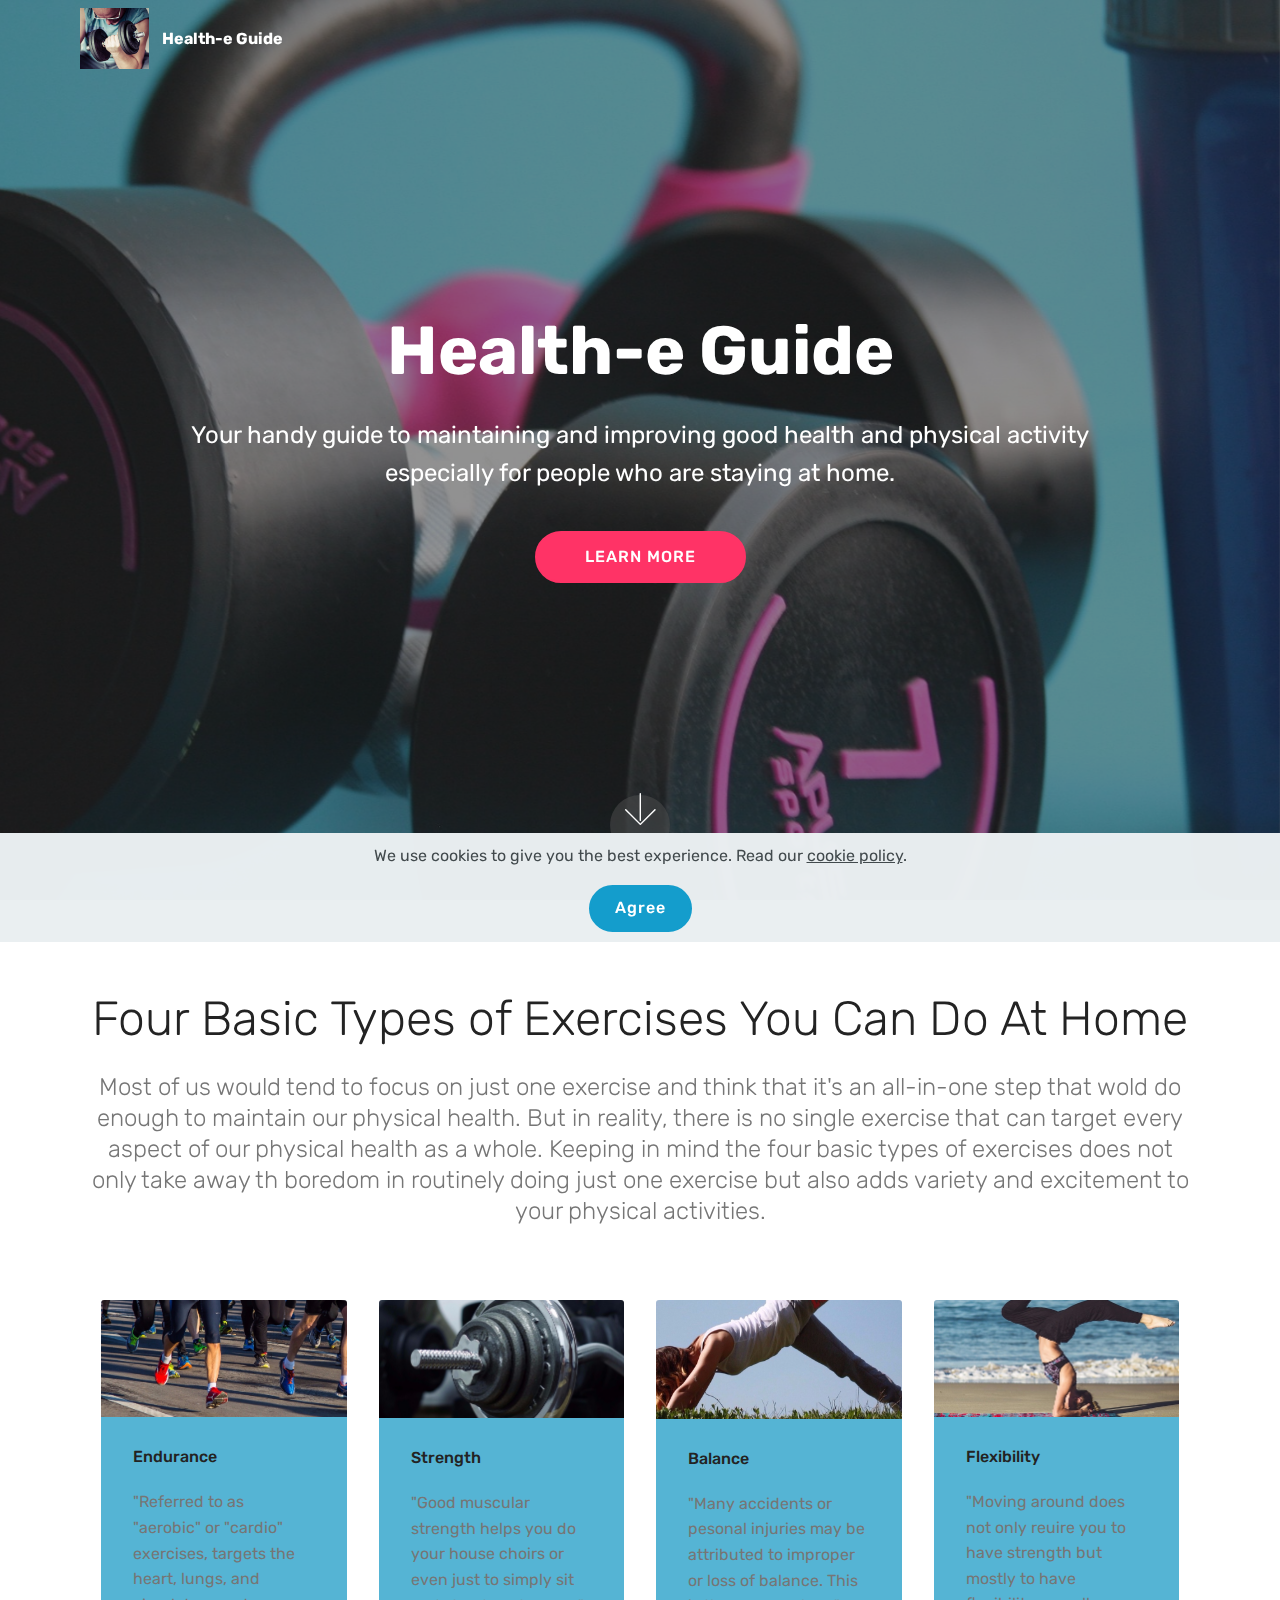
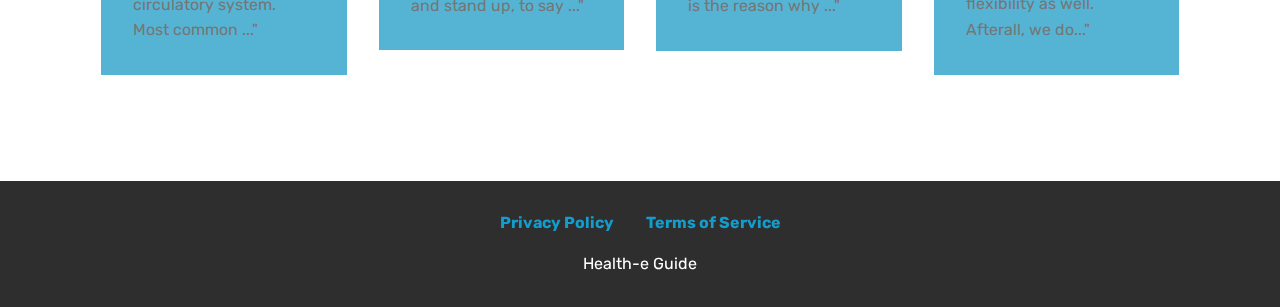
<file: index.html>
<!DOCTYPE html>
<html  >
<head>
  <!-- Site made with Mobirise Website Builder v4.12.4, https://mobirise.com -->
  <meta charset="UTF-8">
  <meta http-equiv="X-UA-Compatible" content="IE=edge">
  <meta name="generator" content="Mobirise v4.12.4, mobirise.com">
  <meta name="twitter:card" content="summary_large_image"/>
  <meta name="twitter:image:src" content="assets/images/index-meta.jpeg">
  <meta property="og:image" content="assets/images/index-meta.jpeg">
  <meta name="twitter:title" content="Health-e Guide">
  <meta name="viewport" content="width=device-width, initial-scale=1, minimum-scale=1">
  <link rel="shortcut icon" href="assets/images/mbr-4.jpeg" type="image/x-icon">
  <meta name="description" content="Your handy guide to maintaining and improving good health and physical activity especially for people who are staying at home.">
  
  
  <title>Health-e Guide</title>
  <link rel="stylesheet" href="assets/web/assets/mobirise-icons/mobirise-icons.css">
  <link rel="stylesheet" href="assets/bootstrap/css/bootstrap.min.css">
  <link rel="stylesheet" href="assets/bootstrap/css/bootstrap-grid.min.css">
  <link rel="stylesheet" href="assets/bootstrap/css/bootstrap-reboot.min.css">
  <link rel="stylesheet" href="assets/web/assets/gdpr-plugin/gdpr-styles.css">
  <link rel="stylesheet" href="assets/tether/tether.min.css">
  <link rel="stylesheet" href="assets/socicon/css/styles.css">
  <link rel="stylesheet" href="assets/dropdown/css/style.css">
  <link rel="stylesheet" href="assets/theme/css/style.css">
  <link rel="preload" as="style" href="assets/mobirise/css/mbr-additional.css"><link rel="stylesheet" href="assets/mobirise/css/mbr-additional.css" type="text/css">
  
  
  
</head>
<body>
  <section class="menu cid-s7zmcyveAb" once="menu" id="menu1-0">

    

    <nav class="navbar navbar-expand beta-menu navbar-dropdown align-items-center navbar-fixed-top navbar-toggleable-sm bg-color transparent">
        <button class="navbar-toggler navbar-toggler-right" type="button" data-toggle="collapse" data-target="#navbarSupportedContent" aria-controls="navbarSupportedContent" aria-expanded="false" aria-label="Toggle navigation">
            <div class="hamburger">
                <span></span>
                <span></span>
                <span></span>
                <span></span>
            </div>
        </button>
        <div class="menu-logo">
            <div class="navbar-brand">
                <span class="navbar-logo">
                    <a href="index.html">
                         <img src="assets/images/mbr-4.jpeg" alt="Mobirise" title="" style="height: 3.8rem;">
                    </a>
                </span>
                <span class="navbar-caption-wrap"><a class="navbar-caption text-white display-4" href="index.html">
                        Health-e Guide</a></span>
            </div>
        </div>
        <div class="collapse navbar-collapse" id="navbarSupportedContent">
            
            
        </div>
    </nav>
</section>

<section class="engine"><a href="https://mobirise.info/f">easy site builder</a></section><section class="cid-s7zmdQbKcG mbr-fullscreen mbr-parallax-background" id="header2-1">

    

    <div class="mbr-overlay" style="opacity: 0.5; background-color: rgb(35, 35, 35);"></div>

    <div class="container align-center">
        <div class="row justify-content-md-center">
            <div class="mbr-white col-md-10">
                <h1 class="mbr-section-title mbr-bold pb-3 mbr-fonts-style display-1">Health-e Guide</h1>
                
                <p class="mbr-text pb-3 mbr-fonts-style display-5">Your handy guide to maintaining and improving good health and physical activity especially for people who are staying at home.</p>
                <div class="mbr-section-btn"><a class="btn btn-md btn-secondary display-4" href="article.html">LEARN MORE</a></div>
            </div>
        </div>
    </div>
    <div class="mbr-arrow hidden-sm-down" aria-hidden="true">
        <a href="#next">
            <i class="mbri-down mbr-iconfont"></i>
        </a>
    </div>
</section>

<section class="features18 popup-btn-cards cid-s9lIct7yNe" id="features18-u">

    

    
    <div class="container">
        <h2 class="mbr-section-title pb-3 align-center mbr-fonts-style display-2">
            Four Basic Types of Exercises You Can Do At Home</h2>
        <h3 class="mbr-section-subtitle display-5 align-center mbr-fonts-style mbr-light">
            Most of us would tend to focus on just one exercise and think that it's an all-in-one step that wold do enough to maintain our physical health. But in reality, there is no single exercise that can target every aspect of our physical health as a whole. Keeping in mind the four basic types of exercises does not only take away th boredom in routinely doing just one exercise but also adds variety and excitement to your physical activities.</h3>
        <div class="media-container-row pt-5 ">
            <div class="card p-3 col-12 col-md-6 col-lg-3">
                <div class="card-wrapper ">
                    <div class="card-img">
                        <div class="mbr-overlay"></div>
                        <div class="mbr-section-btn text-center"><a href="page7.html" class="btn btn-primary display-4">Learn More</a></div>
                        <img src="assets/images/mbr-13.jpeg" alt="Mobirise" title="">
                    </div>
                    <div class="card-box">
                        <h4 class="card-title mbr-fonts-style display-7">
                            Endurance</h4>
                        <p class="mbr-text mbr-fonts-style align-left display-7">"Referred to as "aerobic" or "cardio" exercises, targets the heart, lungs, and circulatory system. Most common ..."<br></p>
                    </div>
                </div>
            </div>
            <div class="card p-3 col-12 col-md-6 col-lg-3">
                <div class="card-wrapper">
                    <div class="card-img">
                        <div class="mbr-overlay"></div>
                        <div class="mbr-section-btn text-center"><a href="page5.html" class="btn btn-primary display-4">Learn More</a></div>
                        <img src="assets/images/mbr-15.jpeg" alt="Mobirise" title="">
                    </div>
                    <div class="card-box">
                        <h4 class="card-title mbr-fonts-style display-7">
                            Strength</h4>
                        <p class="mbr-text mbr-fonts-style display-7">"Good muscular strength helps you do your house choirs or even just to simply sit and stand up, to say ..."<br></p>
                    </div>
                </div>
            </div>

            <div class="card p-3 col-12 col-md-6 col-lg-3">
                <div class="card-wrapper">
                    <div class="card-img">
                        <div class="mbr-overlay"></div>
                        <div class="mbr-section-btn text-center"><a href="page8.html" class="btn btn-primary display-4">Learn More</a></div>
                        <img src="assets/images/mbr-21.jpeg" alt="Mobirise" title="">
                    </div>
                    <div class="card-box">
                        <h4 class="card-title mbr-fonts-style display-7">
                            Balance</h4>
                        <p class="mbr-text mbr-fonts-style display-7">"Many accidents or pesonal injuries may be attributed to improper or loss of balance. This is the reason why ..."</p>
                    </div>
                </div>
            </div>

            <div class="card p-3 col-12 col-md-6 col-lg-3">
                <div class="card-wrapper">
                    <div class="card-img">
                        <div class="mbr-overlay"></div>
                        <div class="mbr-section-btn text-center"><a href="page9.html" class="btn btn-primary display-4">Learn More</a></div>
                        <img src="assets/images/mbr-19.jpeg" alt="Mobirise" title="">
                    </div>
                    <div class="card-box">
                        <h4 class="card-title mbr-fonts-style display-7">
                            Flexibility</h4>
                        <p class="mbr-text mbr-fonts-style display-7">"Moving around does not only reuire you to have strength but mostly to have flexibility as well. Afterall, we do..."</p>
                    </div>
                </div>
            </div>
        </div>
    </div>
</section>

<section once="footers" class="cid-s7zmz4a31J" id="footer7-4">

    

    

    <div class="container">
        <div class="media-container-row align-center mbr-white">
            <div class="row row-links">
                <ul class="foot-menu">
                    
                    
                    
                    
                    
                <li class="foot-menu-item mbr-fonts-style display-7"><a href="privacy.html"><strong>Privacy Policy</strong></a></li><li class="foot-menu-item mbr-fonts-style display-7"><a href="terms.html"><strong>Terms of Service</strong></a></li></ul>
            </div>
            
            <div class="row row-copirayt">
                <p class="mbr-text mb-0 mbr-fonts-style mbr-white align-center display-7">Health-e Guide</p>
            </div>
        </div>
    </div>
</section>


  <script src="assets/web/assets/jquery/jquery.min.js"></script>
  <script src="assets/popper/popper.min.js"></script>
  <script src="assets/bootstrap/js/bootstrap.min.js"></script>
  <script src="assets/tether/tether.min.js"></script>
  <script src="assets/web/assets/cookies-alert-plugin/cookies-alert-core.js"></script>
  <script src="assets/web/assets/cookies-alert-plugin/cookies-alert-script.js"></script>
  <script src="assets/dropdown/js/nav-dropdown.js"></script>
  <script src="assets/dropdown/js/navbar-dropdown.js"></script>
  <script src="assets/touchswipe/jquery.touch-swipe.min.js"></script>
  <script src="assets/parallax/jarallax.min.js"></script>
  <script src="assets/mbr-popup-btns/mbr-popup-btns.js"></script>
  <script src="assets/smoothscroll/smooth-scroll.js"></script>
  <script src="assets/theme/js/script.js"></script>
  
  
<input name="cookieData" type="hidden" data-cookie-customDialogSelector='null' data-cookie-colorText='#424a4d' data-cookie-colorBg='rgba(234, 239, 241, 0.99)' data-cookie-textButton='Agree' data-cookie-colorButton='' data-cookie-colorLink='#424a4d' data-cookie-underlineLink='true' data-cookie-text="We use cookies to give you the best experience. Read our <a href='privacy.html'>cookie policy</a>.">
  </body>
</html>
</file>
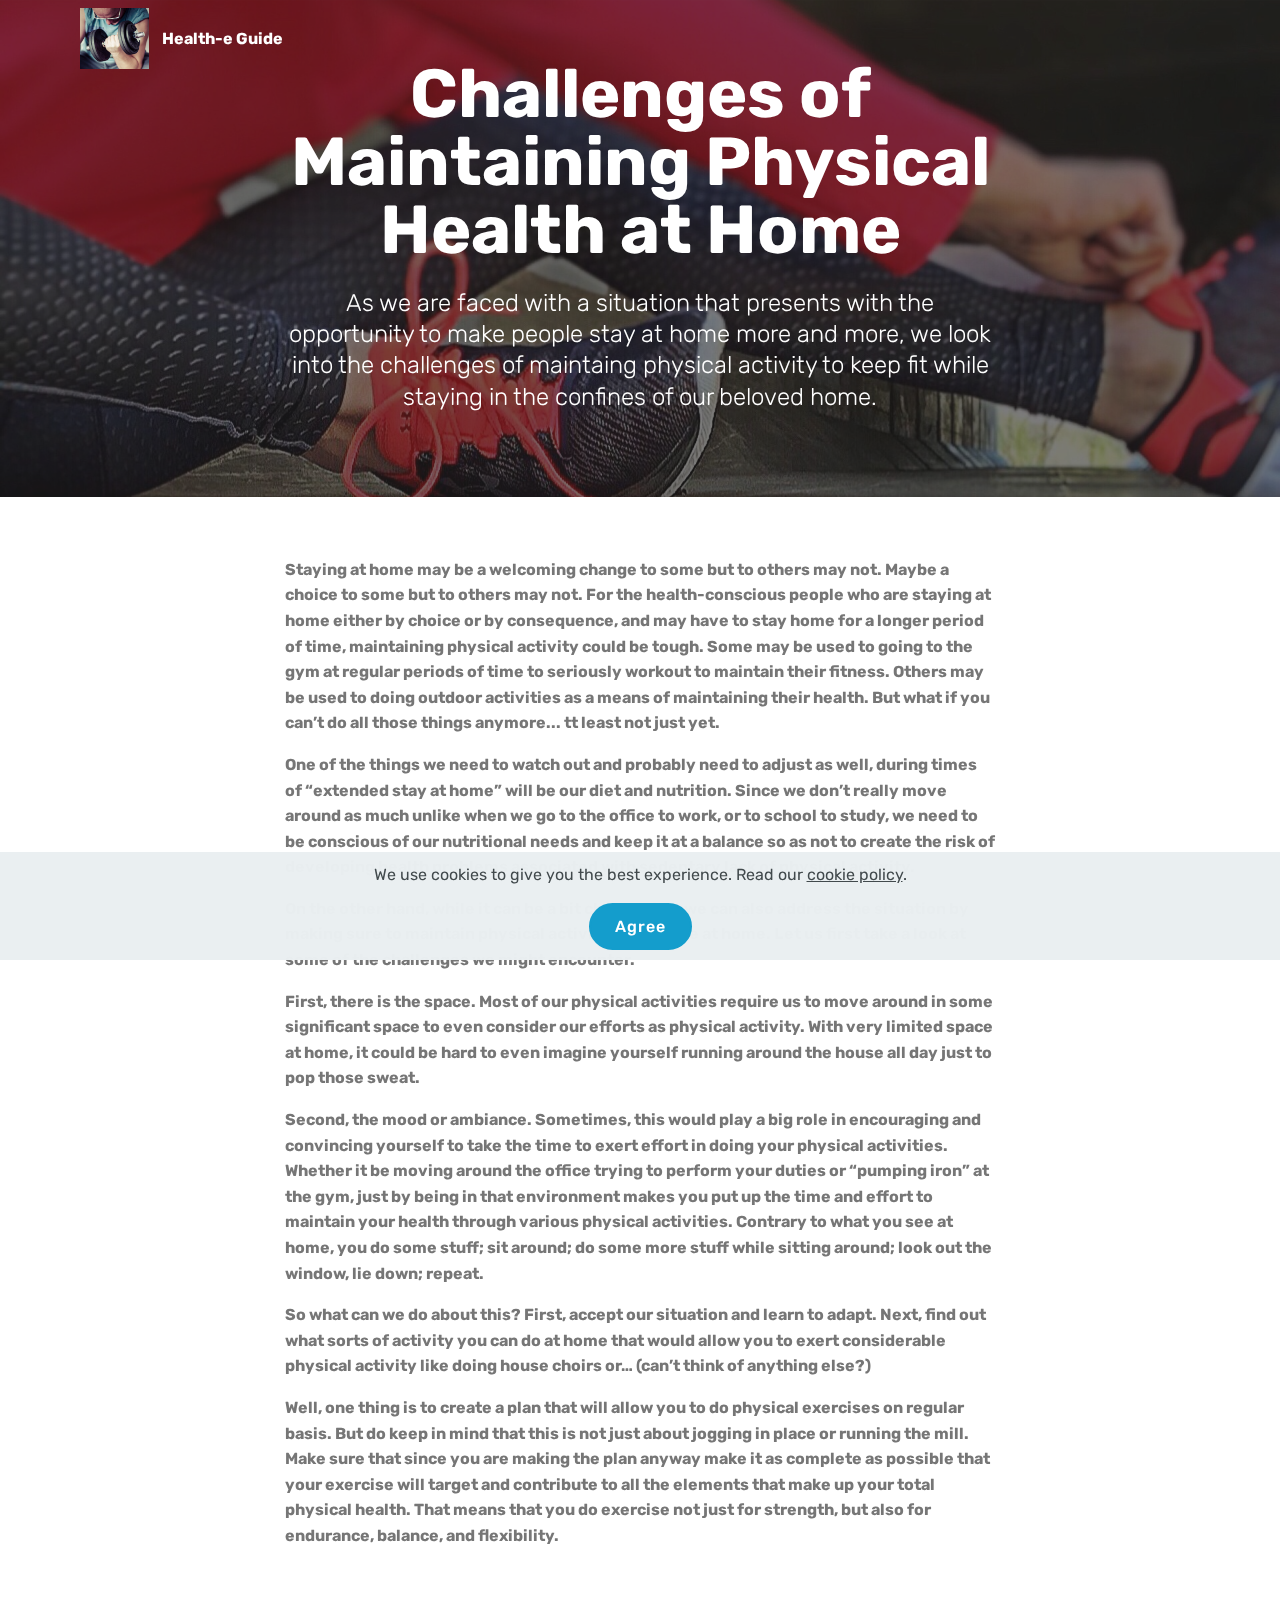
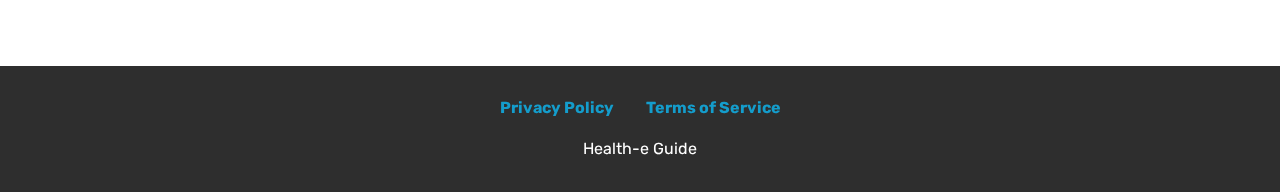
<file: article.html>
<!DOCTYPE html>
<html  >
<head>
  <!-- Site made with Mobirise Website Builder v4.12.4, https://mobirise.com -->
  <meta charset="UTF-8">
  <meta http-equiv="X-UA-Compatible" content="IE=edge">
  <meta name="generator" content="Mobirise v4.12.4, mobirise.com">
  <meta name="viewport" content="width=device-width, initial-scale=1, minimum-scale=1">
  <link rel="shortcut icon" href="assets/images/mbr-4.jpeg" type="image/x-icon">
  <meta name="description" content="As we are faced with a situation that presents with the opportunity to make people stay at home more and more, we look into the challenges of maintaing physical activity to keep fit while staying in the confines of our beloved home.">
  
  
  <title>Challenges of Maintaining Physical Health at Home</title>
  <link rel="stylesheet" href="assets/web/assets/mobirise-icons/mobirise-icons.css">
  <link rel="stylesheet" href="assets/bootstrap/css/bootstrap.min.css">
  <link rel="stylesheet" href="assets/bootstrap/css/bootstrap-grid.min.css">
  <link rel="stylesheet" href="assets/bootstrap/css/bootstrap-reboot.min.css">
  <link rel="stylesheet" href="assets/web/assets/gdpr-plugin/gdpr-styles.css">
  <link rel="stylesheet" href="assets/tether/tether.min.css">
  <link rel="stylesheet" href="assets/dropdown/css/style.css">
  <link rel="stylesheet" href="assets/socicon/css/styles.css">
  <link rel="stylesheet" href="assets/theme/css/style.css">
  <link rel="preload" as="style" href="assets/mobirise/css/mbr-additional.css"><link rel="stylesheet" href="assets/mobirise/css/mbr-additional.css" type="text/css">
  
  
  
</head>
<body>
  <section class="menu cid-s7zmcyveAb" once="menu" id="menu1-j">

    

    <nav class="navbar navbar-expand beta-menu navbar-dropdown align-items-center navbar-fixed-top navbar-toggleable-sm bg-color transparent">
        <button class="navbar-toggler navbar-toggler-right" type="button" data-toggle="collapse" data-target="#navbarSupportedContent" aria-controls="navbarSupportedContent" aria-expanded="false" aria-label="Toggle navigation">
            <div class="hamburger">
                <span></span>
                <span></span>
                <span></span>
                <span></span>
            </div>
        </button>
        <div class="menu-logo">
            <div class="navbar-brand">
                <span class="navbar-logo">
                    <a href="index.html">
                         <img src="assets/images/mbr-4.jpeg" alt="Mobirise" title="" style="height: 3.8rem;">
                    </a>
                </span>
                <span class="navbar-caption-wrap"><a class="navbar-caption text-white display-4" href="index.html">
                        Health-e Guide</a></span>
            </div>
        </div>
        <div class="collapse navbar-collapse" id="navbarSupportedContent">
            
            
        </div>
    </nav>
</section>

<section class="engine"><a href="https://mobirise.info/b">create a site for free</a></section><section class="mbr-section content5 cid-s7Ey7Zz8uc mbr-parallax-background" id="content5-l">

    

    <div class="mbr-overlay" style="opacity: 0.6; background-color: rgb(35, 35, 35);">
    </div>

    <div class="container">
        <div class="media-container-row">
            <div class="title col-12 col-md-8">
                <h2 class="align-center mbr-bold mbr-white pb-3 mbr-fonts-style display-1">Challenges of Maintaining Physical Health at Home</h2>
                <h3 class="mbr-section-subtitle align-center mbr-light mbr-white pb-3 mbr-fonts-style display-5">As we are faced with a situation that presents with the opportunity to make people stay at home more and more, we look into the challenges of maintaing physical activity to keep fit while staying in the confines of our beloved home.</h3>
                
                
            </div>
        </div>
    </div>
</section>

<section class="mbr-section article content1 cid-s7EyluFpWb" id="content1-m">
    
     

    <div class="container">
        <div class="media-container-row">
            <div class="mbr-text col-12 mbr-fonts-style display-7 col-md-8"><p><strong>Staying at home may be a welcoming change to some but to others may not. Maybe a choice to some but to others may not. For the health-conscious people who are staying at home either by choice or by consequence, and may have to stay home for a longer period of time, maintaining physical activity could be tough. Some may be used to going to the gym at regular periods of time to seriously workout to maintain their fitness. Others may be used to doing outdoor activities as a means of maintaining their health. But what if you can’t do all those things anymore... tt least not just yet.
</strong></p><p><strong>
</strong></p><p><strong>One of the things we need to watch out and probably need to adjust as well, during times of “extended stay at home”  will be our diet and nutrition. Since we don’t really move around as much unlike when we go to the office to work, or to school to study, we need to be conscious of our nutritional needs and keep it at a balance so as not to create the risk of developing health problems associated with sedentary lack of physical activity.
</strong></p><p><strong>
</strong></p><p><strong>On the other hand, while it can be a bit challenging, we can also address the situation by making sure to maintain physical activity even while at home. Let us first take a look at some of the challenges we might encounter. 
</strong></p><p><strong>
</strong></p><p><strong>First, there is the space. Most of our physical activities require us to move around in some significant space to even consider our efforts as physical activity. With very limited space at home, it could be hard to even imagine yourself running around the house all day just to pop those sweat. 
</strong></p><p><strong>
</strong></p><p><strong>Second, the mood or ambiance. Sometimes, this would play a big role in encouraging and convincing yourself to take the time to exert effort in doing your physical activities. Whether it be moving around the office trying to perform your duties or “pumping iron” at the gym, just by being in that environment makes you put up the time and effort to maintain your health through various physical activities. Contrary to what you see at home, you do some stuff; sit around; do some more stuff while sitting around; look out the window, lie down; repeat. 
</strong></p><p><strong>
</strong></p><p><strong>So what can we do about this? First, accept our situation and learn to adapt. Next, find out what sorts of activity you can do at home that would allow you to exert considerable physical activity like doing house choirs or… (can’t think of anything else?) 
</strong></p><p><strong>
</strong></p><p><strong>Well, one thing is to create a plan that will allow you to do physical exercises on regular basis. But do keep in mind that this is not just about jogging in place or running the mill. Make sure that since you are making the plan anyway make it as complete as possible that your exercise will target and contribute to all the elements that make up your total physical health. That means that you do exercise not just for strength, but also for endurance, balance, and flexibility. 
</strong></p><p><strong><br></strong></p></div>
        </div>
    </div>
</section>

<section once="footers" class="cid-s7zmz4a31J" id="footer7-k">

    

    

    <div class="container">
        <div class="media-container-row align-center mbr-white">
            <div class="row row-links">
                <ul class="foot-menu">
                    
                    
                    
                    
                    
                <li class="foot-menu-item mbr-fonts-style display-7"><a href="privacy.html"><strong>Privacy Policy</strong></a></li><li class="foot-menu-item mbr-fonts-style display-7"><a href="terms.html"><strong>Terms of Service</strong></a></li></ul>
            </div>
            
            <div class="row row-copirayt">
                <p class="mbr-text mb-0 mbr-fonts-style mbr-white align-center display-7">Health-e Guide</p>
            </div>
        </div>
    </div>
</section>


  <script src="assets/web/assets/jquery/jquery.min.js"></script>
  <script src="assets/popper/popper.min.js"></script>
  <script src="assets/bootstrap/js/bootstrap.min.js"></script>
  <script src="assets/tether/tether.min.js"></script>
  <script src="assets/web/assets/cookies-alert-plugin/cookies-alert-core.js"></script>
  <script src="assets/web/assets/cookies-alert-plugin/cookies-alert-script.js"></script>
  <script src="assets/smoothscroll/smooth-scroll.js"></script>
  <script src="assets/dropdown/js/nav-dropdown.js"></script>
  <script src="assets/dropdown/js/navbar-dropdown.js"></script>
  <script src="assets/touchswipe/jquery.touch-swipe.min.js"></script>
  <script src="assets/parallax/jarallax.min.js"></script>
  <script src="assets/theme/js/script.js"></script>
  
  
<input name="cookieData" type="hidden" data-cookie-customDialogSelector='null' data-cookie-colorText='#424a4d' data-cookie-colorBg='rgba(234, 239, 241, 0.99)' data-cookie-textButton='Agree' data-cookie-colorButton='' data-cookie-colorLink='#424a4d' data-cookie-underlineLink='true' data-cookie-text="We use cookies to give you the best experience. Read our <a href='privacy.html'>cookie policy</a>.">
  </body>
</html>
</file>
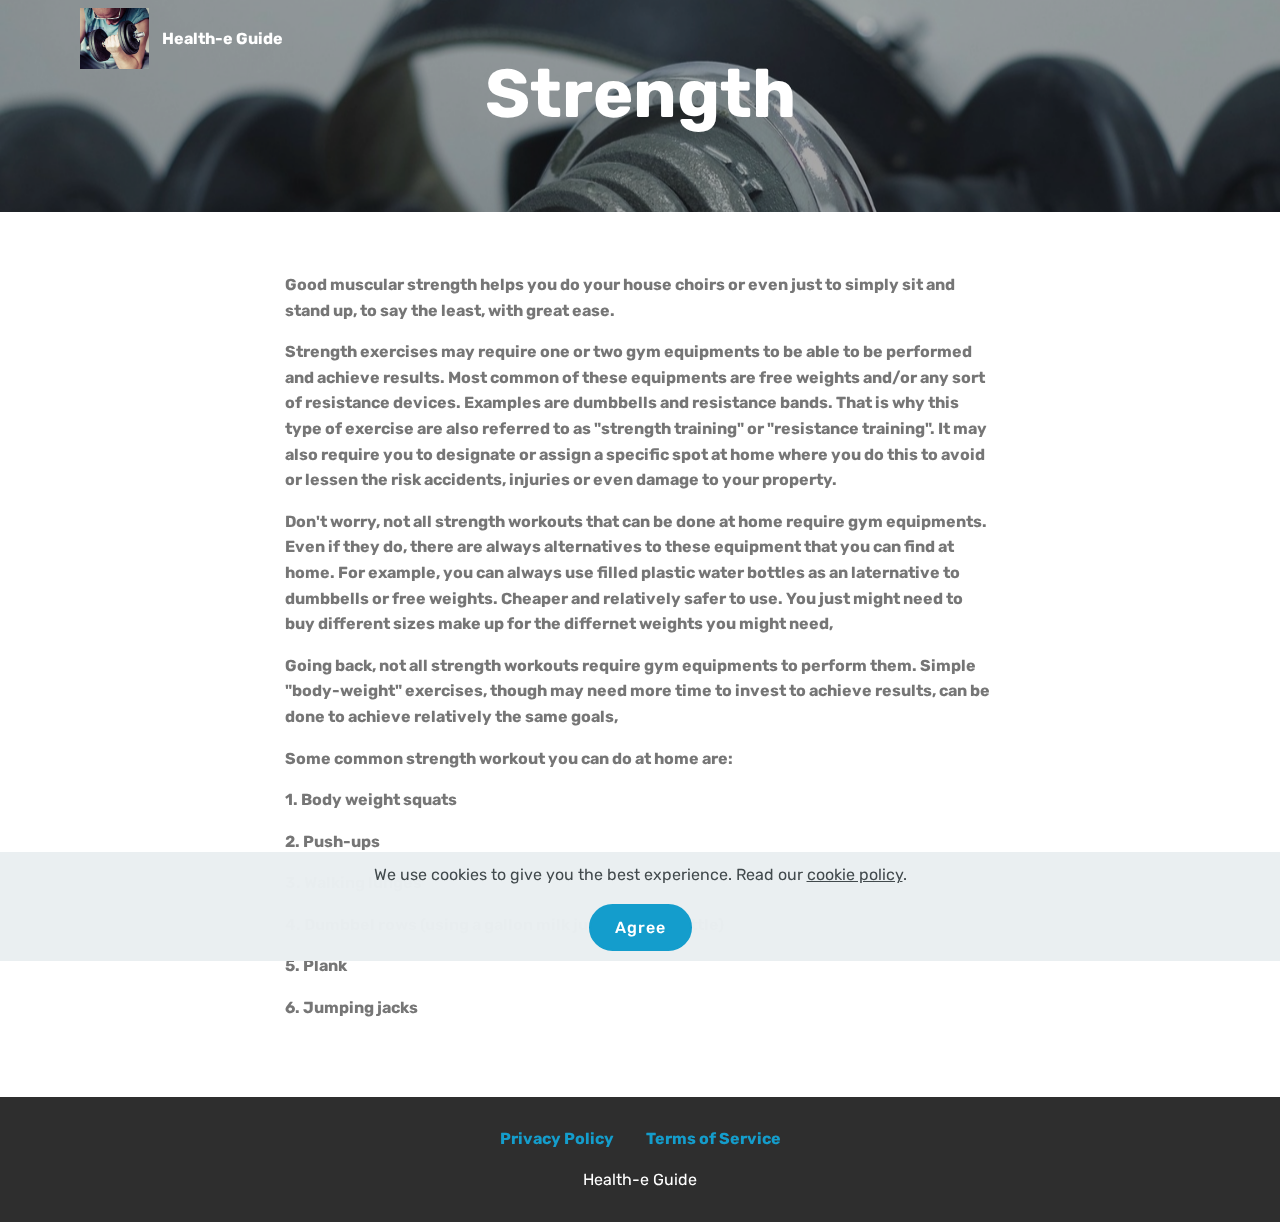
<file: page5.html>
<!DOCTYPE html>
<html  >
<head>
  <!-- Site made with Mobirise Website Builder v4.12.4, https://mobirise.com -->
  <meta charset="UTF-8">
  <meta http-equiv="X-UA-Compatible" content="IE=edge">
  <meta name="generator" content="Mobirise v4.12.4, mobirise.com">
  <meta name="viewport" content="width=device-width, initial-scale=1, minimum-scale=1">
  <link rel="shortcut icon" href="assets/images/mbr-4.jpeg" type="image/x-icon">
  <meta name="description" content="Learn exercises you can do at home that will build or improve your strength.">
  
  
  <title>Strength</title>
  <link rel="stylesheet" href="assets/web/assets/mobirise-icons/mobirise-icons.css">
  <link rel="stylesheet" href="assets/bootstrap/css/bootstrap.min.css">
  <link rel="stylesheet" href="assets/bootstrap/css/bootstrap-grid.min.css">
  <link rel="stylesheet" href="assets/bootstrap/css/bootstrap-reboot.min.css">
  <link rel="stylesheet" href="assets/web/assets/gdpr-plugin/gdpr-styles.css">
  <link rel="stylesheet" href="assets/tether/tether.min.css">
  <link rel="stylesheet" href="assets/dropdown/css/style.css">
  <link rel="stylesheet" href="assets/socicon/css/styles.css">
  <link rel="stylesheet" href="assets/theme/css/style.css">
  <link rel="preload" as="style" href="assets/mobirise/css/mbr-additional.css"><link rel="stylesheet" href="assets/mobirise/css/mbr-additional.css" type="text/css">
  
  
  
</head>
<body>
  <section class="menu cid-s7zmcyveAb" once="menu" id="menu1-v">

    

    <nav class="navbar navbar-expand beta-menu navbar-dropdown align-items-center navbar-fixed-top navbar-toggleable-sm bg-color transparent">
        <button class="navbar-toggler navbar-toggler-right" type="button" data-toggle="collapse" data-target="#navbarSupportedContent" aria-controls="navbarSupportedContent" aria-expanded="false" aria-label="Toggle navigation">
            <div class="hamburger">
                <span></span>
                <span></span>
                <span></span>
                <span></span>
            </div>
        </button>
        <div class="menu-logo">
            <div class="navbar-brand">
                <span class="navbar-logo">
                    <a href="index.html">
                         <img src="assets/images/mbr-4.jpeg" alt="Mobirise" title="" style="height: 3.8rem;">
                    </a>
                </span>
                <span class="navbar-caption-wrap"><a class="navbar-caption text-white display-4" href="index.html">
                        Health-e Guide</a></span>
            </div>
        </div>
        <div class="collapse navbar-collapse" id="navbarSupportedContent">
            
            
        </div>
    </nav>
</section>

<section class="engine"><a href="https://mobirise.info/x">css templates</a></section><section class="mbr-section content5 cid-s9mPuGvV8D mbr-parallax-background" id="content5-z">

    

    <div class="mbr-overlay" style="opacity: 0.4; background-color: rgb(35, 35, 35);">
    </div>

    <div class="container">
        <div class="media-container-row">
            <div class="title col-12 col-md-8">
                <h2 class="align-center mbr-bold mbr-white pb-3 mbr-fonts-style display-1">
                    Strength
                </h2>
                
                
                
            </div>
        </div>
    </div>
</section>

<section class="mbr-section article content1 cid-s9mPdT0uML" id="content1-y">
    
     

    <div class="container">
        <div class="media-container-row">
            <div class="mbr-text col-12 mbr-fonts-style display-7 col-md-8"><p><strong>Good muscular strength helps you do your house choirs or even just to simply sit and stand up, to say the least, with great ease.
</strong></p><p><strong>
</strong></p><p><strong>Strength exercises may require one or two gym equipments to be able to be performed and achieve results. Most common of these equipments are free weights and/or any sort of resistance devices. Examples are dumbbells and resistance bands. That is why this type of exercise are also referred to as "strength training" or "resistance training". It may also require you to designate or assign a specific spot at home where you do this to avoid or lessen the risk accidents, injuries or even damage to your property.
</strong></p><p><strong>
</strong></p><p><strong>Don't worry, not all strength workouts that can be done at home require gym equipments. Even if they do, there are always alternatives to these equipment that you can find at home. For example, you can always use filled plastic water bottles as an laternative to dumbbells or free weights. Cheaper and relatively safer to use. You just might need to buy different sizes make up for the differnet weights you might need,  
</strong></p><p><strong>
</strong></p><p><strong>Going back, not all strength workouts require gym equipments to perform them. Simple "body-weight" exercises, though may need more time to invest to achieve results, can be done to achieve relatively the same goals,
</strong></p><p><strong>
</strong></p><p><strong>Some common strength workout you can do at home are:
</strong></p><p><strong>
</strong></p><p><strong>1. Body weight squats 
</strong></p><p><strong>2. Push-ups
</strong></p><p><strong>3. Walking lunges
</strong></p><p><strong>4. Dumbbel rows (using a gallon milk jug or water bottle)
</strong></p><p><strong>5. Plank
</strong></p><p><strong>6. Jumping jacks</strong></p></div>
        </div>
    </div>
</section>

<section once="footers" class="cid-s7zmz4a31J" id="footer7-w">

    

    

    <div class="container">
        <div class="media-container-row align-center mbr-white">
            <div class="row row-links">
                <ul class="foot-menu">
                    
                    
                    
                    
                    
                <li class="foot-menu-item mbr-fonts-style display-7"><a href="privacy.html"><strong>Privacy Policy</strong></a></li><li class="foot-menu-item mbr-fonts-style display-7"><a href="terms.html"><strong>Terms of Service</strong></a></li></ul>
            </div>
            
            <div class="row row-copirayt">
                <p class="mbr-text mb-0 mbr-fonts-style mbr-white align-center display-7">Health-e Guide</p>
            </div>
        </div>
    </div>
</section>


  <script src="assets/web/assets/jquery/jquery.min.js"></script>
  <script src="assets/popper/popper.min.js"></script>
  <script src="assets/bootstrap/js/bootstrap.min.js"></script>
  <script src="assets/tether/tether.min.js"></script>
  <script src="assets/web/assets/cookies-alert-plugin/cookies-alert-core.js"></script>
  <script src="assets/web/assets/cookies-alert-plugin/cookies-alert-script.js"></script>
  <script src="assets/smoothscroll/smooth-scroll.js"></script>
  <script src="assets/dropdown/js/nav-dropdown.js"></script>
  <script src="assets/dropdown/js/navbar-dropdown.js"></script>
  <script src="assets/touchswipe/jquery.touch-swipe.min.js"></script>
  <script src="assets/parallax/jarallax.min.js"></script>
  <script src="assets/theme/js/script.js"></script>
  
  
<input name="cookieData" type="hidden" data-cookie-customDialogSelector='null' data-cookie-colorText='#424a4d' data-cookie-colorBg='rgba(234, 239, 241, 0.99)' data-cookie-textButton='Agree' data-cookie-colorButton='' data-cookie-colorLink='#424a4d' data-cookie-underlineLink='true' data-cookie-text="We use cookies to give you the best experience. Read our <a href='privacy.html'>cookie policy</a>.">
  </body>
</html>
</file>
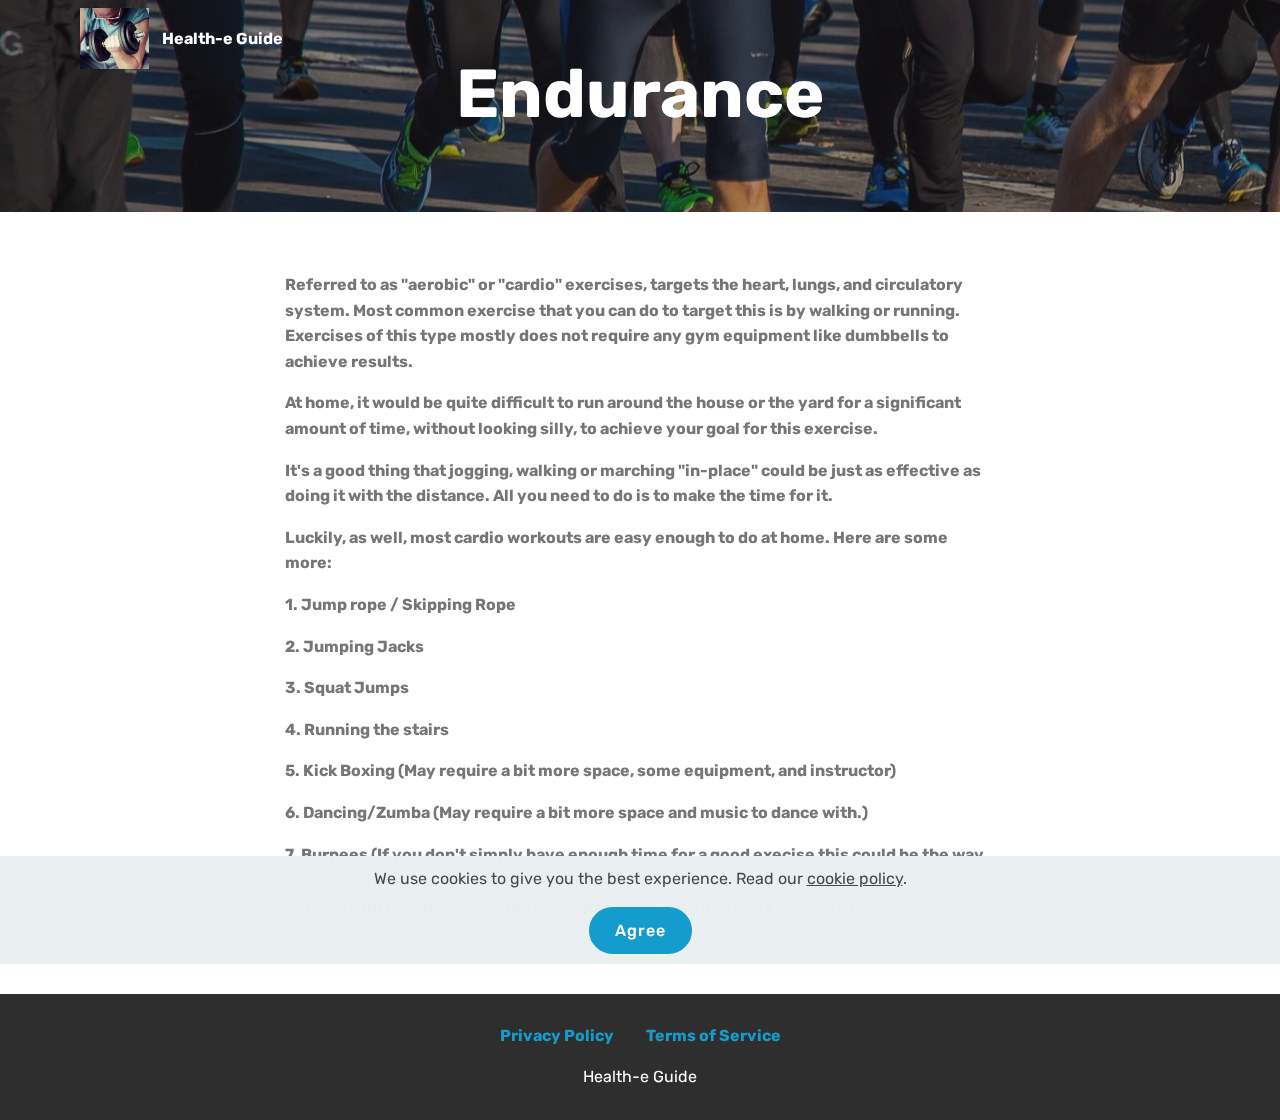
<file: page7.html>
<!DOCTYPE html>
<html  >
<head>
  <!-- Site made with Mobirise Website Builder v4.12.4, https://mobirise.com -->
  <meta charset="UTF-8">
  <meta http-equiv="X-UA-Compatible" content="IE=edge">
  <meta name="generator" content="Mobirise v4.12.4, mobirise.com">
  <meta name="viewport" content="width=device-width, initial-scale=1, minimum-scale=1">
  <link rel="shortcut icon" href="assets/images/mbr-4.jpeg" type="image/x-icon">
  <meta name="description" content="Learn exercises you can do at home that will build or improve your endurance.">
  
  
  <title>Endurance</title>
  <link rel="stylesheet" href="assets/web/assets/mobirise-icons/mobirise-icons.css">
  <link rel="stylesheet" href="assets/bootstrap/css/bootstrap.min.css">
  <link rel="stylesheet" href="assets/bootstrap/css/bootstrap-grid.min.css">
  <link rel="stylesheet" href="assets/bootstrap/css/bootstrap-reboot.min.css">
  <link rel="stylesheet" href="assets/web/assets/gdpr-plugin/gdpr-styles.css">
  <link rel="stylesheet" href="assets/tether/tether.min.css">
  <link rel="stylesheet" href="assets/dropdown/css/style.css">
  <link rel="stylesheet" href="assets/socicon/css/styles.css">
  <link rel="stylesheet" href="assets/theme/css/style.css">
  <link rel="preload" as="style" href="assets/mobirise/css/mbr-additional.css"><link rel="stylesheet" href="assets/mobirise/css/mbr-additional.css" type="text/css">
  
  
  
</head>
<body>
  <section class="menu cid-s9mS95wuwY" once="menu" id="menu1-12">

    

    <nav class="navbar navbar-expand beta-menu navbar-dropdown align-items-center navbar-fixed-top navbar-toggleable-sm bg-color transparent">
        <button class="navbar-toggler navbar-toggler-right" type="button" data-toggle="collapse" data-target="#navbarSupportedContent" aria-controls="navbarSupportedContent" aria-expanded="false" aria-label="Toggle navigation">
            <div class="hamburger">
                <span></span>
                <span></span>
                <span></span>
                <span></span>
            </div>
        </button>
        <div class="menu-logo">
            <div class="navbar-brand">
                <span class="navbar-logo">
                    <a href="index.html">
                         <img src="assets/images/mbr-4.jpeg" alt="Mobirise" title="" style="height: 3.8rem;">
                    </a>
                </span>
                <span class="navbar-caption-wrap"><a class="navbar-caption text-white display-4" href="index.html">
                        Health-e Guide</a></span>
            </div>
        </div>
        <div class="collapse navbar-collapse" id="navbarSupportedContent">
            
            
        </div>
    </nav>
</section>

<section class="engine"><a href="https://mobirise.info/w">html5 templates</a></section><section class="mbr-section content5 cid-s9mS96GbKs mbr-parallax-background" id="content5-13">

    

    <div class="mbr-overlay" style="opacity: 0.4; background-color: rgb(35, 35, 35);">
    </div>

    <div class="container">
        <div class="media-container-row">
            <div class="title col-12 col-md-8">
                <h2 class="align-center mbr-bold mbr-white pb-3 mbr-fonts-style display-1">
                    Endurance
                </h2>
                
                
                
            </div>
        </div>
    </div>
</section>

<section class="mbr-section article content1 cid-s9mS97yvRr" id="content1-14">
    
     

    <div class="container">
        <div class="media-container-row">
            <div class="mbr-text col-12 mbr-fonts-style display-7 col-md-8"><p><strong>Referred to as "aerobic" or "cardio" exercises, targets the heart, lungs, and circulatory system. Most common exercise that you can do to target this is by walking or running. Exercises of this type mostly does not require any gym equipment like dumbbells to achieve results.
</strong></p><p><strong>
</strong></p><p><strong>At home, it would be quite difficult to run around the house or the yard for a significant amount of time, without looking silly, to achieve your goal for this exercise. 
</strong></p><p><strong>
</strong></p><p><strong>It's a good thing that jogging, walking or marching "in-place" could be just as effective as doing it with the distance. All you need to do is to make the time for it.
</strong></p><p><strong>
</strong></p><p><strong>Luckily, as well, most cardio workouts are easy enough to do at home. Here are some more:
</strong></p><p><strong>
</strong></p><p><strong>1. Jump rope / Skipping Rope
</strong></p><p><strong>2. Jumping Jacks
</strong></p><p><strong>3. Squat Jumps
</strong></p><p><strong>4. Running the stairs
</strong></p><p><strong>5. Kick Boxing (May require a bit more space, some equipment, and instructor)
</strong></p><p><strong>6. Dancing/Zumba (May require a bit more space and music to dance with.)
</strong></p><p><strong>7. Burpees (If you don't simply have enough time for a good execise this could be the way to go. It's a killer cardio workout that could get you results in a short period of time. But be very careful because this is quite a high impact, high intensity workout.)</strong></p></div>
        </div>
    </div>
</section>

<section once="footers" class="cid-s9mS987yFx" id="footer7-15">

    

    

    <div class="container">
        <div class="media-container-row align-center mbr-white">
            <div class="row row-links">
                <ul class="foot-menu">
                    
                    
                    
                    
                    
                <li class="foot-menu-item mbr-fonts-style display-7"><a href="privacy.html"><strong>Privacy Policy</strong></a></li><li class="foot-menu-item mbr-fonts-style display-7"><a href="terms.html"><strong>Terms of Service</strong></a></li></ul>
            </div>
            
            <div class="row row-copirayt">
                <p class="mbr-text mb-0 mbr-fonts-style mbr-white align-center display-7">Health-e Guide</p>
            </div>
        </div>
    </div>
</section>


  <script src="assets/web/assets/jquery/jquery.min.js"></script>
  <script src="assets/popper/popper.min.js"></script>
  <script src="assets/bootstrap/js/bootstrap.min.js"></script>
  <script src="assets/tether/tether.min.js"></script>
  <script src="assets/web/assets/cookies-alert-plugin/cookies-alert-core.js"></script>
  <script src="assets/web/assets/cookies-alert-plugin/cookies-alert-script.js"></script>
  <script src="assets/smoothscroll/smooth-scroll.js"></script>
  <script src="assets/dropdown/js/nav-dropdown.js"></script>
  <script src="assets/dropdown/js/navbar-dropdown.js"></script>
  <script src="assets/touchswipe/jquery.touch-swipe.min.js"></script>
  <script src="assets/parallax/jarallax.min.js"></script>
  <script src="assets/theme/js/script.js"></script>
  
  
<input name="cookieData" type="hidden" data-cookie-customDialogSelector='null' data-cookie-colorText='#424a4d' data-cookie-colorBg='rgba(234, 239, 241, 0.99)' data-cookie-textButton='Agree' data-cookie-colorButton='' data-cookie-colorLink='#424a4d' data-cookie-underlineLink='true' data-cookie-text="We use cookies to give you the best experience. Read our <a href='privacy.html'>cookie policy</a>.">
  </body>
</html>
</file>
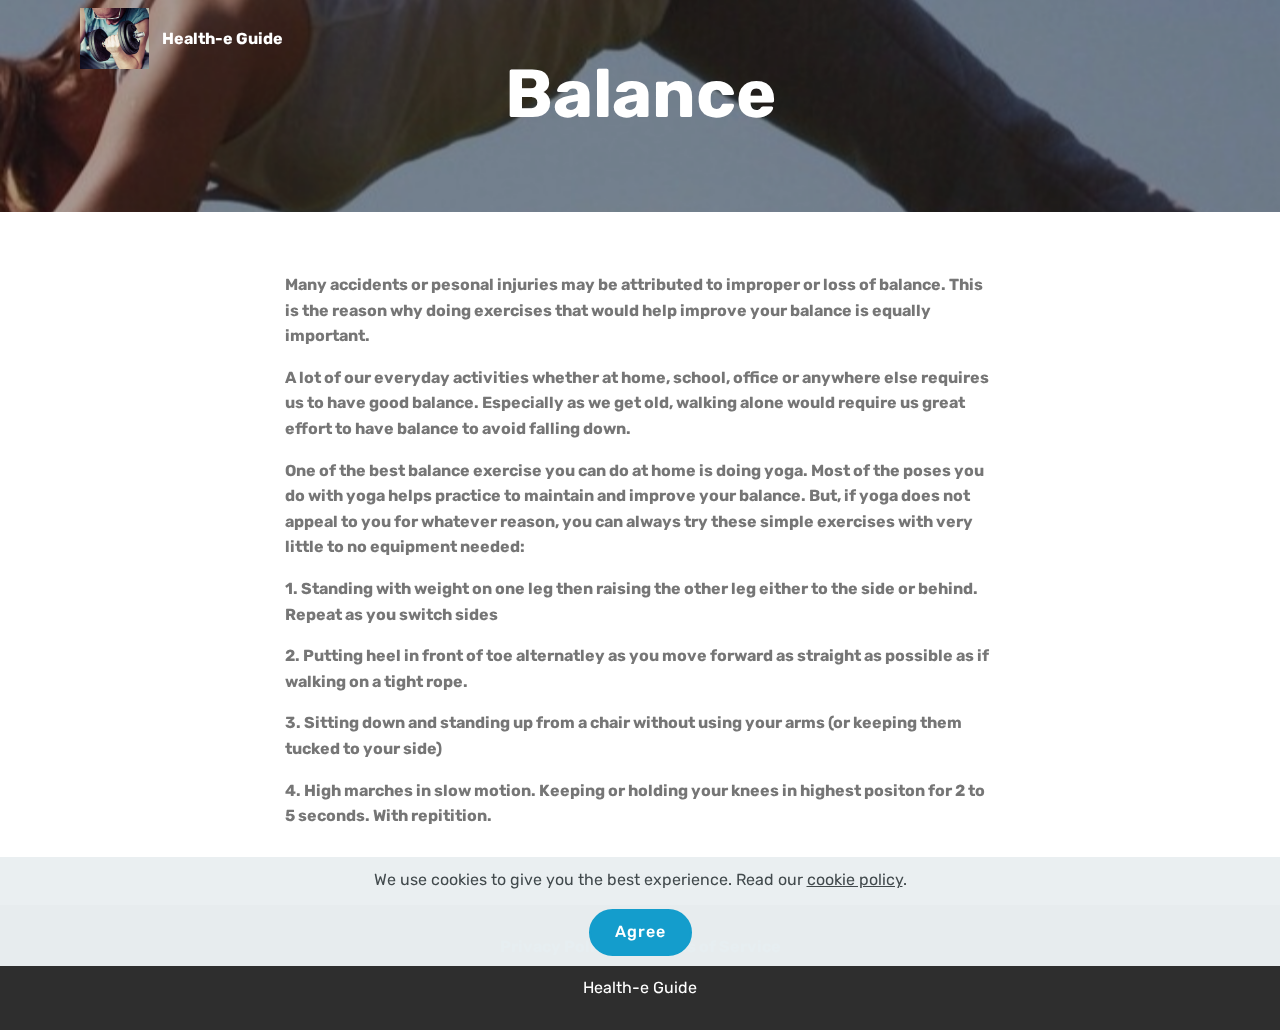
<file: page8.html>
<!DOCTYPE html>
<html  >
<head>
  <!-- Site made with Mobirise Website Builder v4.12.4, https://mobirise.com -->
  <meta charset="UTF-8">
  <meta http-equiv="X-UA-Compatible" content="IE=edge">
  <meta name="generator" content="Mobirise v4.12.4, mobirise.com">
  <meta name="viewport" content="width=device-width, initial-scale=1, minimum-scale=1">
  <link rel="shortcut icon" href="assets/images/mbr-4.jpeg" type="image/x-icon">
  <meta name="description" content="Learn exercises you can do at home that will build or improve your balance.">
  
  
  <title>Balance</title>
  <link rel="stylesheet" href="assets/web/assets/mobirise-icons/mobirise-icons.css">
  <link rel="stylesheet" href="assets/bootstrap/css/bootstrap.min.css">
  <link rel="stylesheet" href="assets/bootstrap/css/bootstrap-grid.min.css">
  <link rel="stylesheet" href="assets/bootstrap/css/bootstrap-reboot.min.css">
  <link rel="stylesheet" href="assets/web/assets/gdpr-plugin/gdpr-styles.css">
  <link rel="stylesheet" href="assets/tether/tether.min.css">
  <link rel="stylesheet" href="assets/dropdown/css/style.css">
  <link rel="stylesheet" href="assets/socicon/css/styles.css">
  <link rel="stylesheet" href="assets/theme/css/style.css">
  <link rel="preload" as="style" href="assets/mobirise/css/mbr-additional.css"><link rel="stylesheet" href="assets/mobirise/css/mbr-additional.css" type="text/css">
  
  
  
</head>
<body>
  <section class="menu cid-s9mT4yTfE9" once="menu" id="menu1-16">

    

    <nav class="navbar navbar-expand beta-menu navbar-dropdown align-items-center navbar-fixed-top navbar-toggleable-sm bg-color transparent">
        <button class="navbar-toggler navbar-toggler-right" type="button" data-toggle="collapse" data-target="#navbarSupportedContent" aria-controls="navbarSupportedContent" aria-expanded="false" aria-label="Toggle navigation">
            <div class="hamburger">
                <span></span>
                <span></span>
                <span></span>
                <span></span>
            </div>
        </button>
        <div class="menu-logo">
            <div class="navbar-brand">
                <span class="navbar-logo">
                    <a href="index.html">
                         <img src="assets/images/mbr-4.jpeg" alt="Mobirise" title="" style="height: 3.8rem;">
                    </a>
                </span>
                <span class="navbar-caption-wrap"><a class="navbar-caption text-white display-4" href="index.html">
                        Health-e Guide</a></span>
            </div>
        </div>
        <div class="collapse navbar-collapse" id="navbarSupportedContent">
            
            
        </div>
    </nav>
</section>

<section class="engine"><a href="https://mobirise.info/q">free responsive web templates</a></section><section class="mbr-section content5 cid-s9mT4AIuir mbr-parallax-background" id="content5-17">

    

    <div class="mbr-overlay" style="opacity: 0.4; background-color: rgb(35, 35, 35);">
    </div>

    <div class="container">
        <div class="media-container-row">
            <div class="title col-12 col-md-8">
                <h2 class="align-center mbr-bold mbr-white pb-3 mbr-fonts-style display-1">
                    Balance
                </h2>
                
                
                
            </div>
        </div>
    </div>
</section>

<section class="mbr-section article content1 cid-s9mT4BBX4e" id="content1-18">
    
     

    <div class="container">
        <div class="media-container-row">
            <div class="mbr-text col-12 mbr-fonts-style display-7 col-md-8"><p><strong>Many accidents or pesonal injuries may be attributed to improper or loss of balance. This is the reason why doing exercises that would help improve your balance is equally important.
</strong></p><p><strong>
</strong></p><p><strong>A lot of our everyday activities whether at home, school, office or anywhere else requires us to have good balance.  Especially as we get old, walking alone would require us great effort to have balance to avoid falling down.
</strong></p><p><strong>
</strong></p><p><strong>One of the best balance exercise you can do at home is doing yoga. Most of the poses you do with yoga helps practice to maintain and improve your balance. But, if yoga does not appeal to you for whatever reason, you can always try these simple exercises with very little to no equipment needed:
</strong></p><p><strong>
</strong></p><p><strong>1.  Standing with weight on one leg then raising the other leg either to the side or behind. Repeat as you switch sides
</strong></p><p><strong>2. Putting heel in front of toe alternatley as you move forward as straight as possible as if walking on a tight rope.
</strong></p><p><strong>3. Sitting down and standing up from a chair without using your arms (or keeping them tucked to your side)
</strong></p><p><strong>4. High marches in slow motion. Keeping or holding your knees in highest positon for 2 to 5 seconds. With repitition.</strong></p></div>
        </div>
    </div>
</section>

<section once="footers" class="cid-s9mT4CaPwR" id="footer7-19">

    

    

    <div class="container">
        <div class="media-container-row align-center mbr-white">
            <div class="row row-links">
                <ul class="foot-menu">
                    
                    
                    
                    
                    
                <li class="foot-menu-item mbr-fonts-style display-7"><a href="privacy.html"><strong>Privacy Policy</strong></a></li><li class="foot-menu-item mbr-fonts-style display-7"><a href="terms.html"><strong>Terms of Service</strong></a></li></ul>
            </div>
            
            <div class="row row-copirayt">
                <p class="mbr-text mb-0 mbr-fonts-style mbr-white align-center display-7">Health-e Guide</p>
            </div>
        </div>
    </div>
</section>


  <script src="assets/web/assets/jquery/jquery.min.js"></script>
  <script src="assets/popper/popper.min.js"></script>
  <script src="assets/bootstrap/js/bootstrap.min.js"></script>
  <script src="assets/tether/tether.min.js"></script>
  <script src="assets/web/assets/cookies-alert-plugin/cookies-alert-core.js"></script>
  <script src="assets/web/assets/cookies-alert-plugin/cookies-alert-script.js"></script>
  <script src="assets/smoothscroll/smooth-scroll.js"></script>
  <script src="assets/dropdown/js/nav-dropdown.js"></script>
  <script src="assets/dropdown/js/navbar-dropdown.js"></script>
  <script src="assets/touchswipe/jquery.touch-swipe.min.js"></script>
  <script src="assets/parallax/jarallax.min.js"></script>
  <script src="assets/theme/js/script.js"></script>
  
  
<input name="cookieData" type="hidden" data-cookie-customDialogSelector='null' data-cookie-colorText='#424a4d' data-cookie-colorBg='rgba(234, 239, 241, 0.99)' data-cookie-textButton='Agree' data-cookie-colorButton='' data-cookie-colorLink='#424a4d' data-cookie-underlineLink='true' data-cookie-text="We use cookies to give you the best experience. Read our <a href='privacy.html'>cookie policy</a>.">
  </body>
</html>
</file>
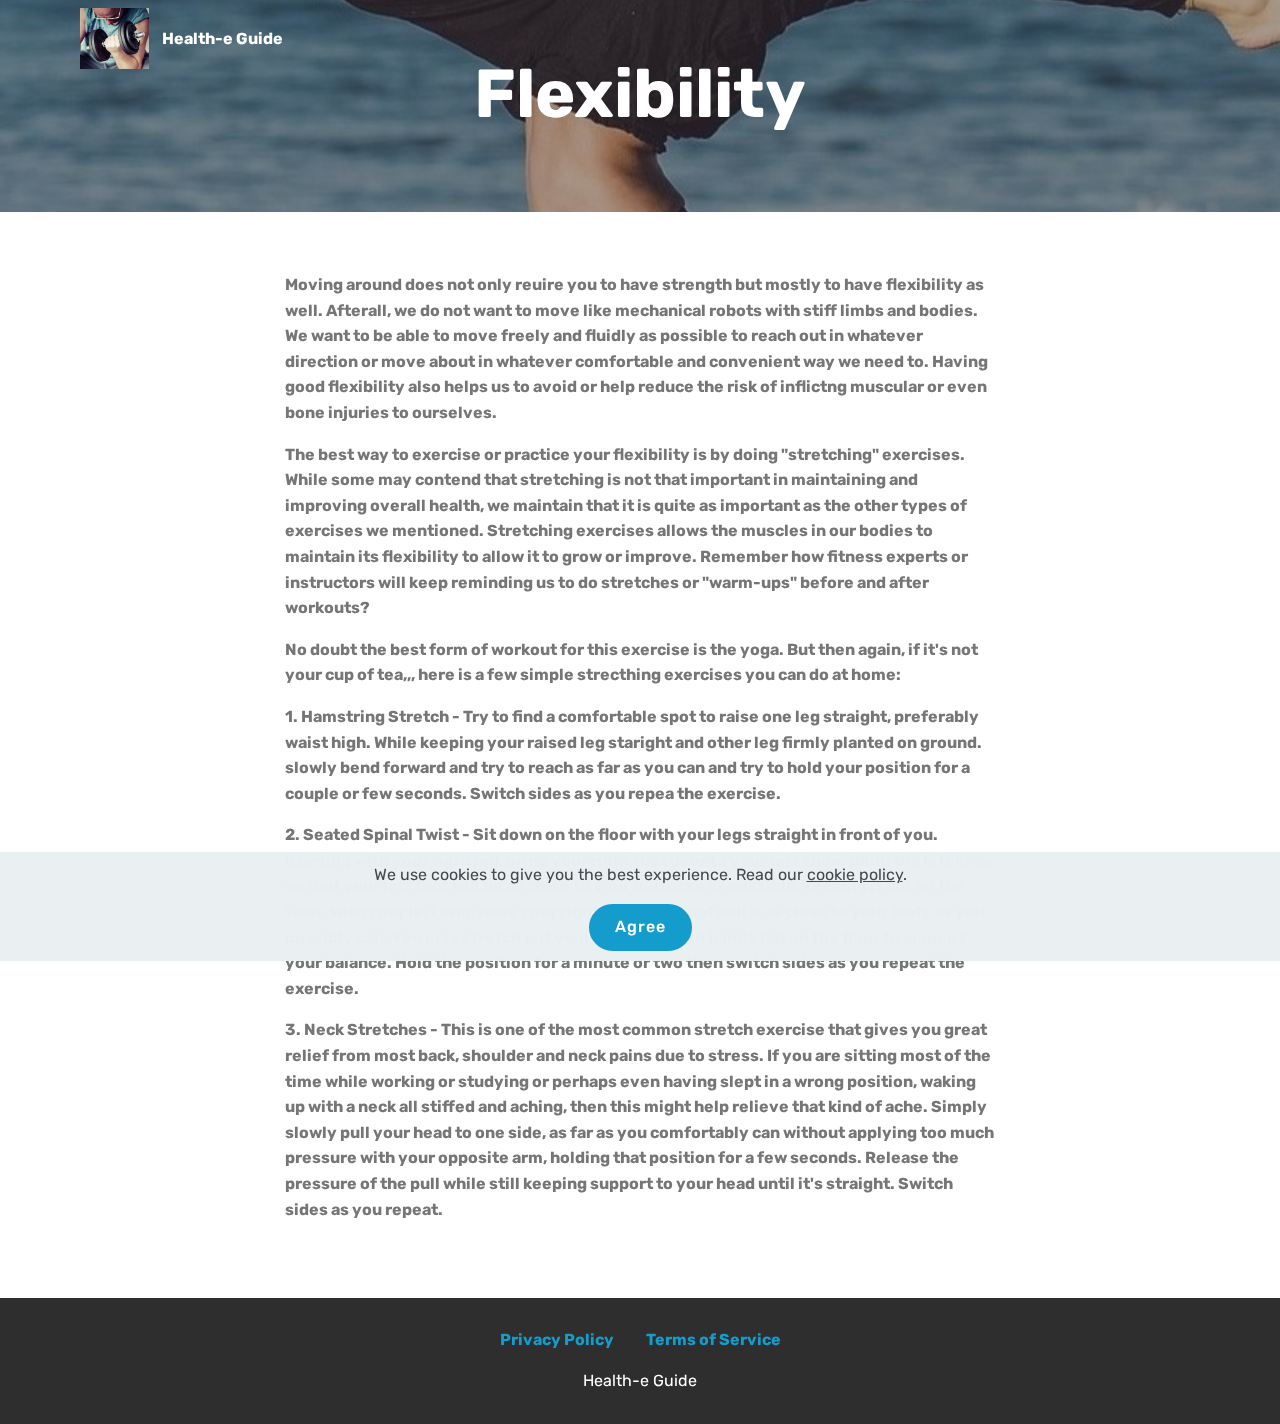
<file: page9.html>
<!DOCTYPE html>
<html  >
<head>
  <!-- Site made with Mobirise Website Builder v4.12.4, https://mobirise.com -->
  <meta charset="UTF-8">
  <meta http-equiv="X-UA-Compatible" content="IE=edge">
  <meta name="generator" content="Mobirise v4.12.4, mobirise.com">
  <meta name="viewport" content="width=device-width, initial-scale=1, minimum-scale=1">
  <link rel="shortcut icon" href="assets/images/mbr-4.jpeg" type="image/x-icon">
  <meta name="description" content="Learn exercises you can do at home that will build or improve your flexibility.">
  
  
  <title>Flexibility</title>
  <link rel="stylesheet" href="assets/web/assets/mobirise-icons/mobirise-icons.css">
  <link rel="stylesheet" href="assets/bootstrap/css/bootstrap.min.css">
  <link rel="stylesheet" href="assets/bootstrap/css/bootstrap-grid.min.css">
  <link rel="stylesheet" href="assets/bootstrap/css/bootstrap-reboot.min.css">
  <link rel="stylesheet" href="assets/web/assets/gdpr-plugin/gdpr-styles.css">
  <link rel="stylesheet" href="assets/tether/tether.min.css">
  <link rel="stylesheet" href="assets/dropdown/css/style.css">
  <link rel="stylesheet" href="assets/socicon/css/styles.css">
  <link rel="stylesheet" href="assets/theme/css/style.css">
  <link rel="preload" as="style" href="assets/mobirise/css/mbr-additional.css"><link rel="stylesheet" href="assets/mobirise/css/mbr-additional.css" type="text/css">
  
  
  
</head>
<body>
  <section class="menu cid-s9mTgWwwZQ" once="menu" id="menu1-1a">

    

    <nav class="navbar navbar-expand beta-menu navbar-dropdown align-items-center navbar-fixed-top navbar-toggleable-sm bg-color transparent">
        <button class="navbar-toggler navbar-toggler-right" type="button" data-toggle="collapse" data-target="#navbarSupportedContent" aria-controls="navbarSupportedContent" aria-expanded="false" aria-label="Toggle navigation">
            <div class="hamburger">
                <span></span>
                <span></span>
                <span></span>
                <span></span>
            </div>
        </button>
        <div class="menu-logo">
            <div class="navbar-brand">
                <span class="navbar-logo">
                    <a href="index.html">
                         <img src="assets/images/mbr-4.jpeg" alt="Mobirise" title="" style="height: 3.8rem;">
                    </a>
                </span>
                <span class="navbar-caption-wrap"><a class="navbar-caption text-white display-4" href="index.html">
                        Health-e Guide</a></span>
            </div>
        </div>
        <div class="collapse navbar-collapse" id="navbarSupportedContent">
            
            
        </div>
    </nav>
</section>

<section class="engine"><a href="https://mobirise.info/n">free simple web templates</a></section><section class="mbr-section content5 cid-s9mTgXjOUE mbr-parallax-background" id="content5-1b">

    

    <div class="mbr-overlay" style="opacity: 0.4; background-color: rgb(35, 35, 35);">
    </div>

    <div class="container">
        <div class="media-container-row">
            <div class="title col-12 col-md-8">
                <h2 class="align-center mbr-bold mbr-white pb-3 mbr-fonts-style display-1">
                    Flexibility
                </h2>
                
                
                
            </div>
        </div>
    </div>
</section>

<section class="mbr-section article content1 cid-s9mTgYb1Tp" id="content1-1c">
    
     

    <div class="container">
        <div class="media-container-row">
            <div class="mbr-text col-12 mbr-fonts-style display-7 col-md-8"><p><strong>Moving around does not only reuire you to have strength but mostly to have flexibility as well. Afterall, we do not want to move like mechanical robots with stiff limbs and bodies. We want to be able to move freely and fluidly as possible to reach out in whatever direction or move about in whatever comfortable and convenient way we need to. Having good flexibility also helps us to avoid or help reduce the risk of inflictng muscular or even bone injuries to ourselves.
</strong></p><p><strong>
</strong></p><p><strong>The best way to exercise or practice your flexibility is by doing "stretching" exercises. While some may contend that stretching is not that important in maintaining and improving overall health, we maintain that it is quite as important as the other types of exercises we mentioned. Stretching exercises allows the muscles in our bodies to maintain its flexibility to allow it to grow or improve. Remember how fitness experts or instructors will keep reminding us to do stretches or "warm-ups" before and after workouts?
</strong></p><p><strong>
</strong></p><p><strong>No doubt the best form of workout for this exercise is the yoga. But then again, if it's not your cup of tea,,, here is  a few simple  strecthing exercises you can do at home:
</strong></p><p><strong>
</strong></p><p><strong>1. Hamstring Stretch - Try to find a comfortable spot to raise one leg straight, preferably waist high. While keeping your raised leg staright and other leg firmly planted on ground. slowly bend forward and try to reach as far as you can and try to hold your position for a couple or few seconds. Switch sides as you repea the exercise.
</strong></p><p><strong>
</strong></p><p><strong>2. Seated Spinal Twist - Sit down on the floor with your legs straight in front of you. Starting with your right leg, bring your right foot over to your left knee. Bend the left knee so that your left foot will be as close to your buttocks as possible, keeping it flat on the floor. With your left arm, hook your right knee over and pull it as close to your body as you possibly can. You may stretch out your right arm with hands flat on the floor to support your balance. Hold the position for a minute or two then switch sides as you repeat the exercise.
</strong></p><p><strong>
</strong></p><p><strong>3. Neck Stretches - This is one of the most common stretch exercise that gives you great relief from most back, shoulder and neck pains due to stress. If you are sitting most of the time while working or studying or perhaps even having slept in a wrong position, waking up with a neck all stiffed and aching, then this might help relieve that kind of ache. Simply slowly pull your head to one side, as far as you comfortably can without applying  too much pressure with your opposite arm, holding that position for a few seconds. Release the pressure of the pull while still keeping support to your head until it's straight. Switch sides as you repeat.</strong></p></div>
        </div>
    </div>
</section>

<section once="footers" class="cid-s9mTgYKmnD" id="footer7-1d">

    

    

    <div class="container">
        <div class="media-container-row align-center mbr-white">
            <div class="row row-links">
                <ul class="foot-menu">
                    
                    
                    
                    
                    
                <li class="foot-menu-item mbr-fonts-style display-7"><a href="privacy.html"><strong>Privacy Policy</strong></a></li><li class="foot-menu-item mbr-fonts-style display-7"><a href="terms.html"><strong>Terms of Service</strong></a></li></ul>
            </div>
            
            <div class="row row-copirayt">
                <p class="mbr-text mb-0 mbr-fonts-style mbr-white align-center display-7">Health-e Guide</p>
            </div>
        </div>
    </div>
</section>


  <script src="assets/web/assets/jquery/jquery.min.js"></script>
  <script src="assets/popper/popper.min.js"></script>
  <script src="assets/bootstrap/js/bootstrap.min.js"></script>
  <script src="assets/tether/tether.min.js"></script>
  <script src="assets/web/assets/cookies-alert-plugin/cookies-alert-core.js"></script>
  <script src="assets/web/assets/cookies-alert-plugin/cookies-alert-script.js"></script>
  <script src="assets/smoothscroll/smooth-scroll.js"></script>
  <script src="assets/dropdown/js/nav-dropdown.js"></script>
  <script src="assets/dropdown/js/navbar-dropdown.js"></script>
  <script src="assets/touchswipe/jquery.touch-swipe.min.js"></script>
  <script src="assets/parallax/jarallax.min.js"></script>
  <script src="assets/theme/js/script.js"></script>
  
  
<input name="cookieData" type="hidden" data-cookie-customDialogSelector='null' data-cookie-colorText='#424a4d' data-cookie-colorBg='rgba(234, 239, 241, 0.99)' data-cookie-textButton='Agree' data-cookie-colorButton='' data-cookie-colorLink='#424a4d' data-cookie-underlineLink='true' data-cookie-text="We use cookies to give you the best experience. Read our <a href='privacy.html'>cookie policy</a>.">
  </body>
</html>
</file>
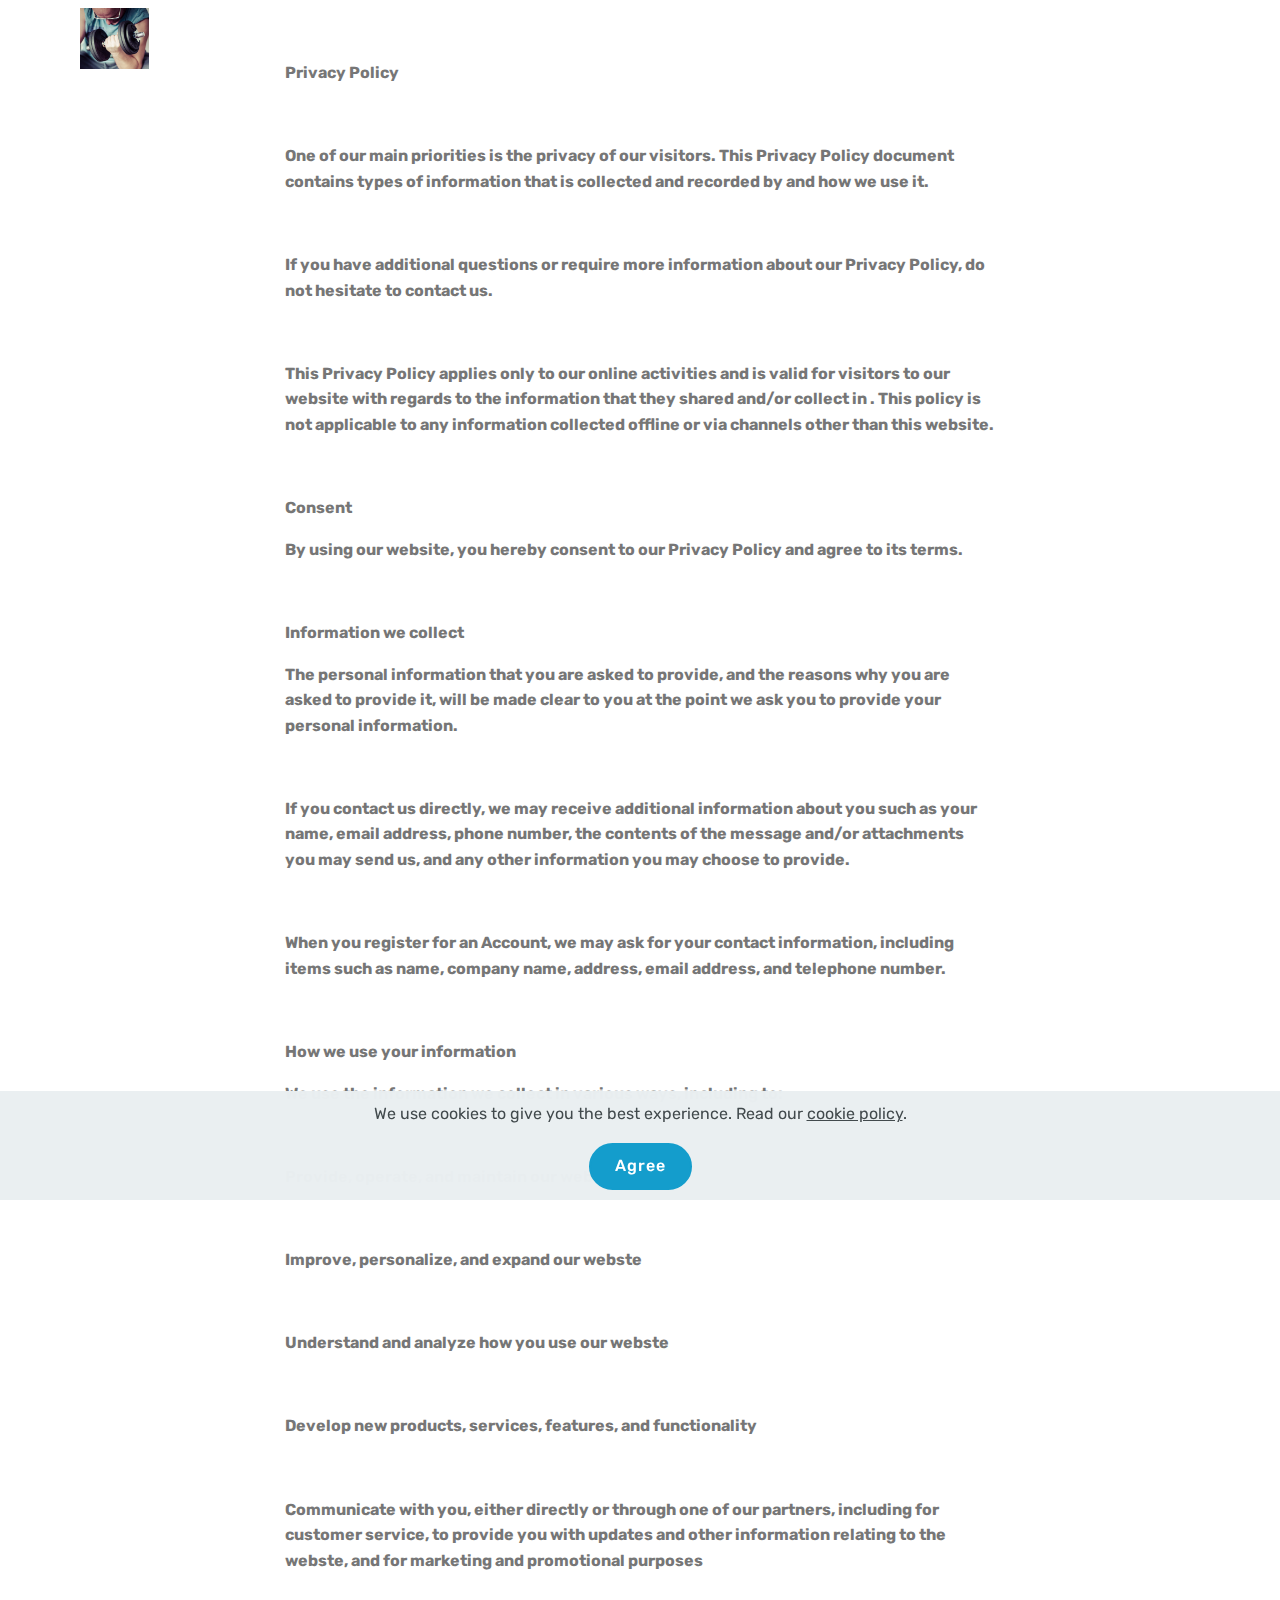
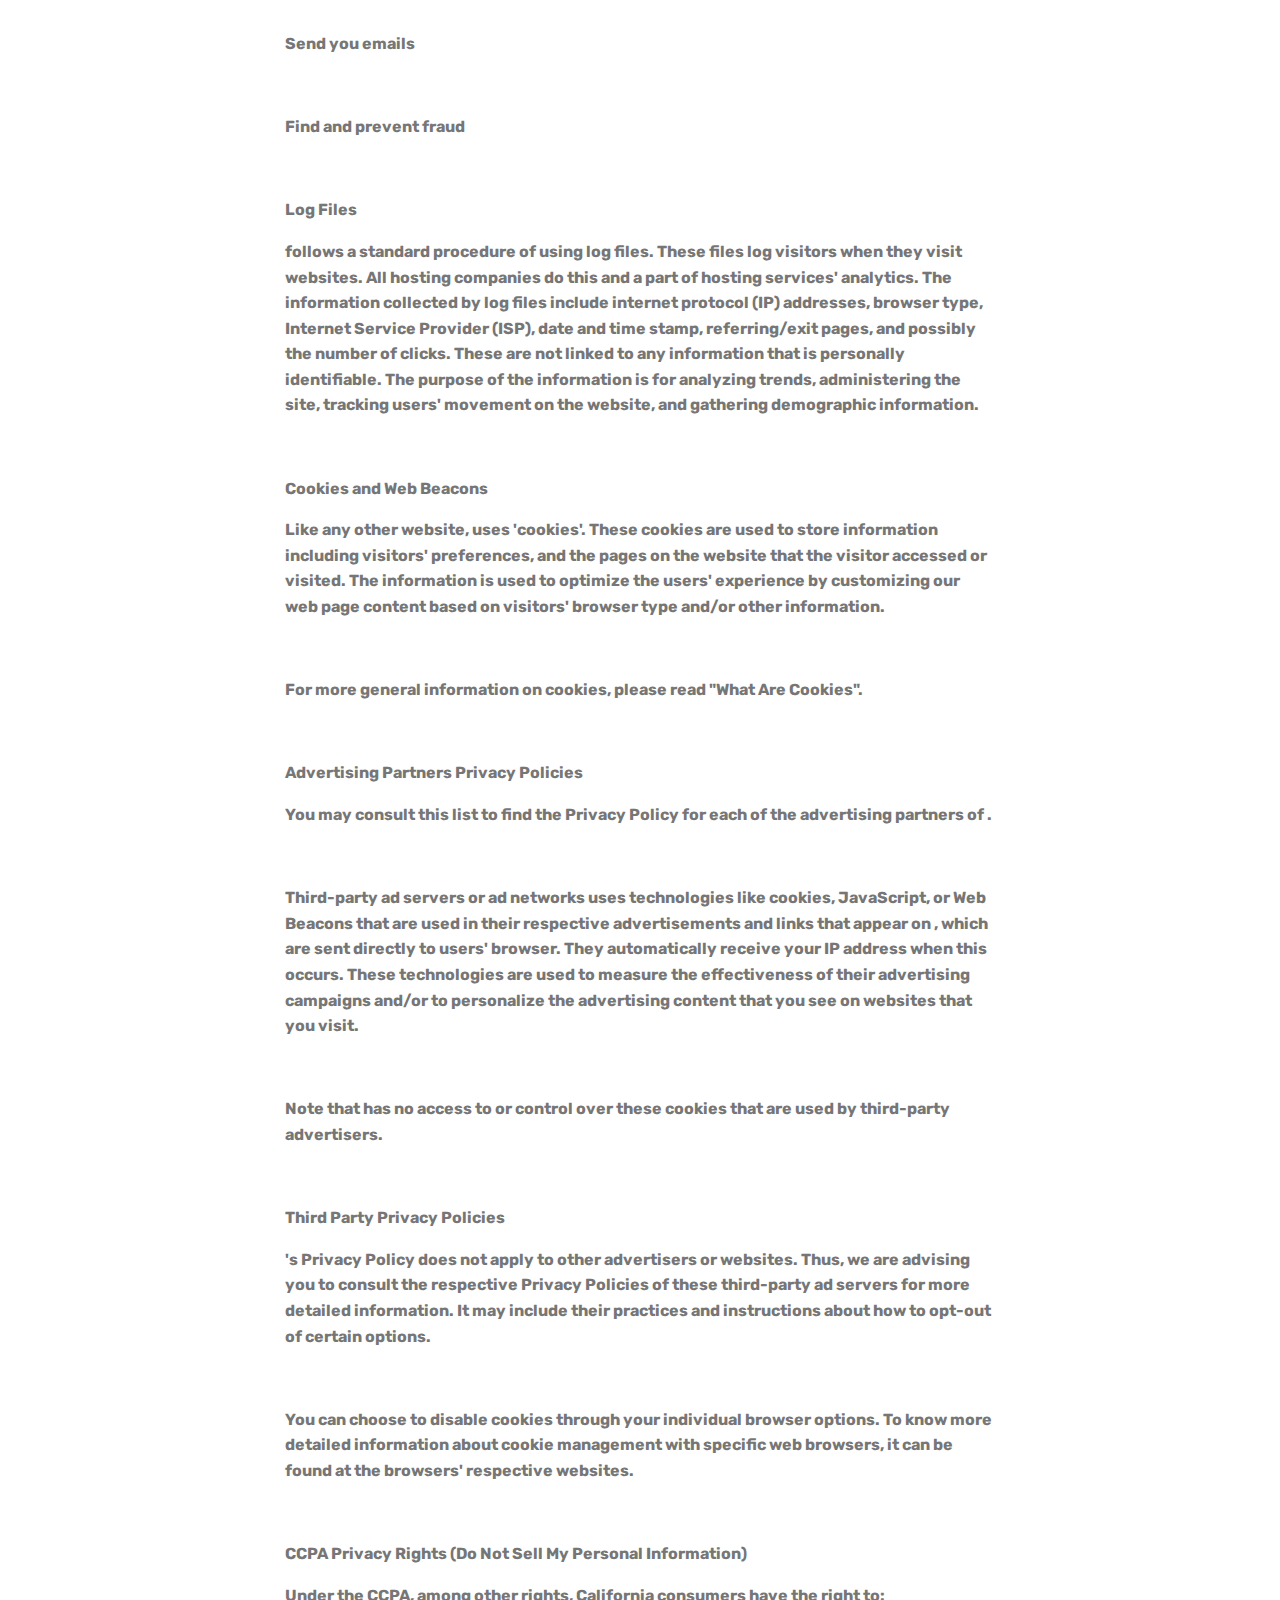
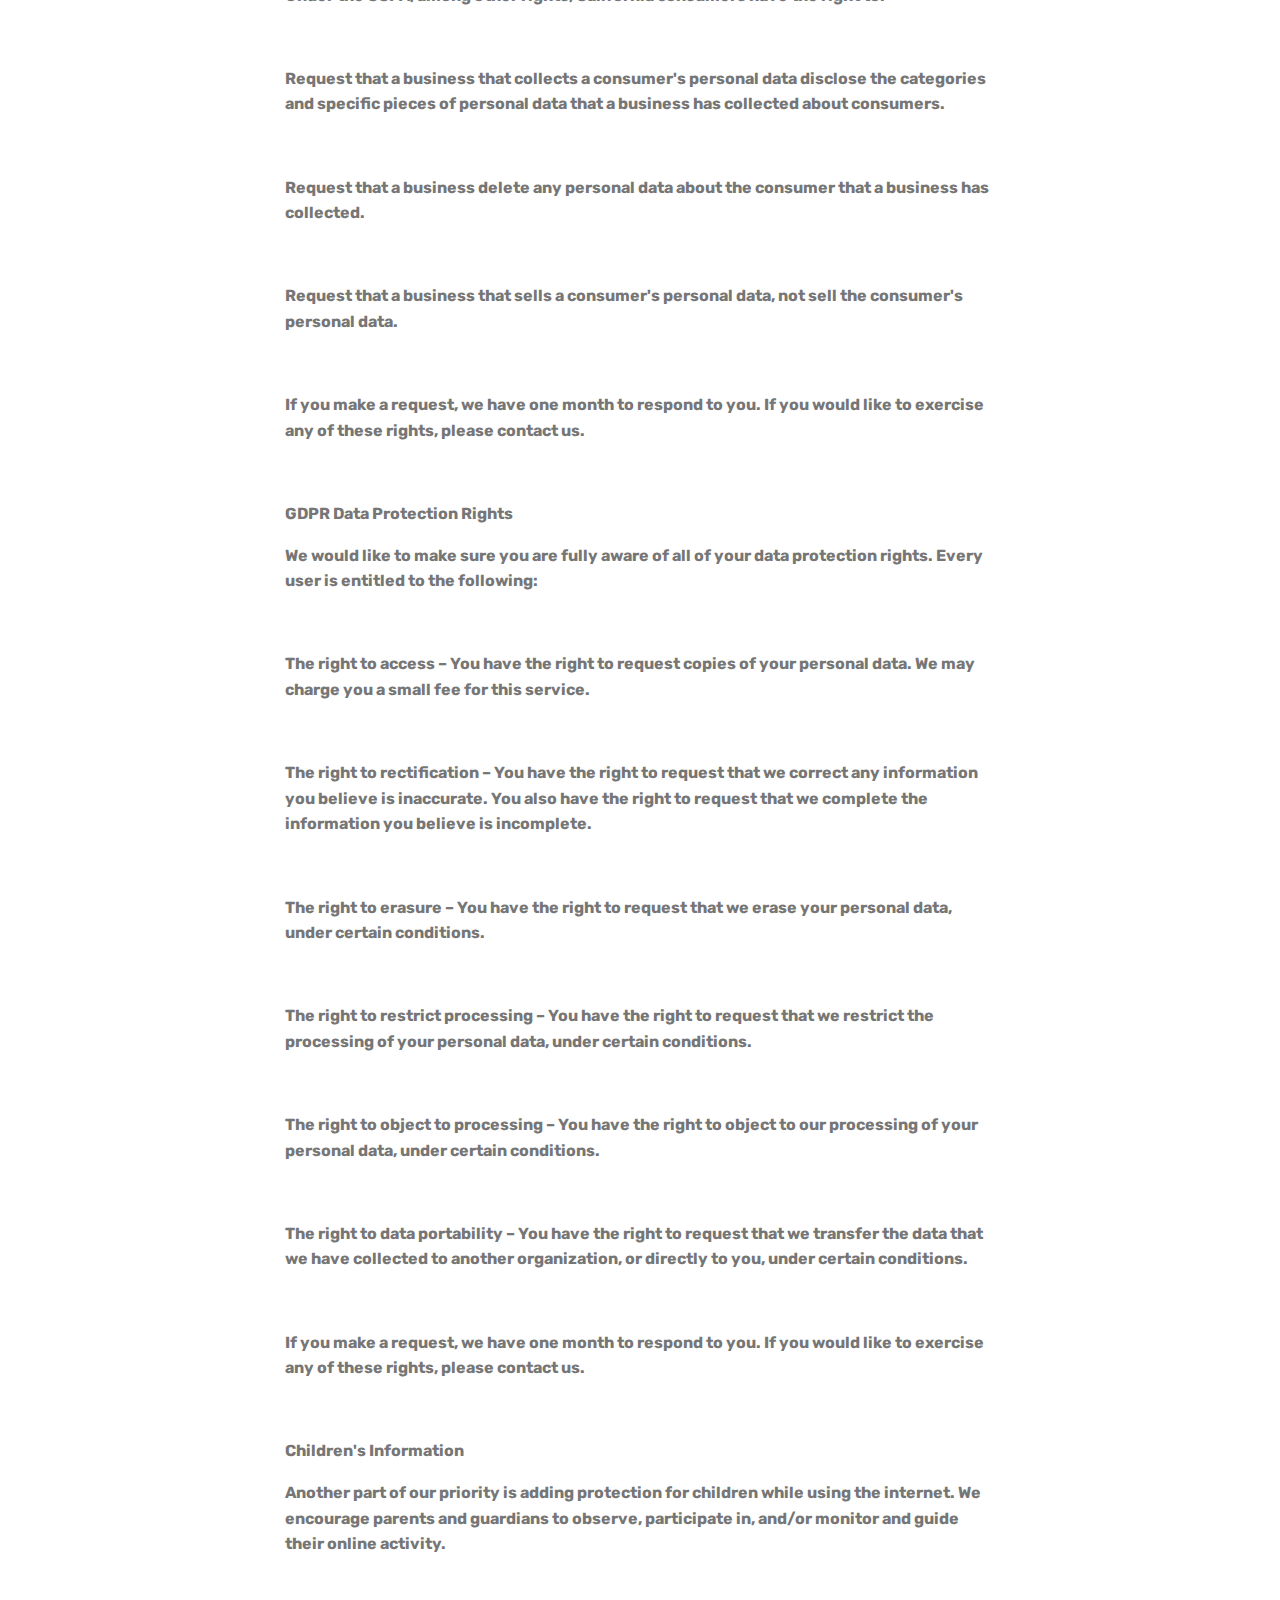
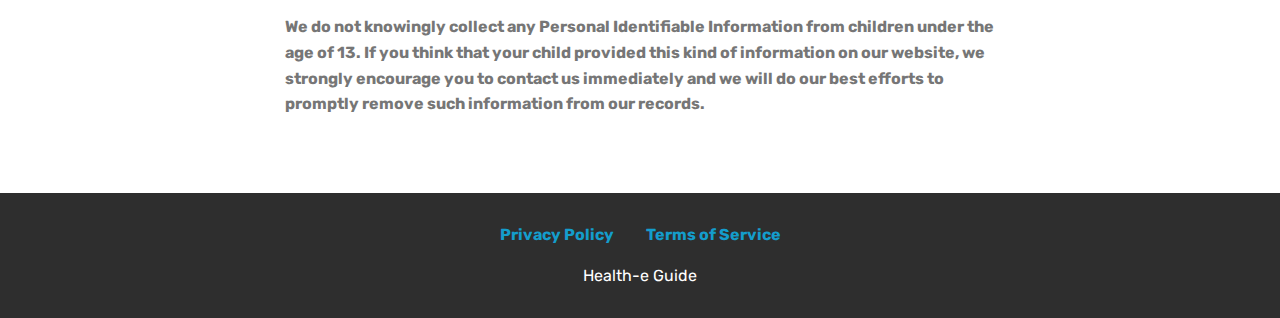
<file: privacy.html>
<!DOCTYPE html>
<html  >
<head>
  <!-- Site made with Mobirise Website Builder v4.12.4, https://mobirise.com -->
  <meta charset="UTF-8">
  <meta http-equiv="X-UA-Compatible" content="IE=edge">
  <meta name="generator" content="Mobirise v4.12.4, mobirise.com">
  <meta name="viewport" content="width=device-width, initial-scale=1, minimum-scale=1">
  <link rel="shortcut icon" href="assets/images/mbr-4.jpeg" type="image/x-icon">
  <meta name="description" content="Privacy Policy">
  
  
  <title>Privacy Policy</title>
  <link rel="stylesheet" href="assets/web/assets/mobirise-icons/mobirise-icons.css">
  <link rel="stylesheet" href="assets/bootstrap/css/bootstrap.min.css">
  <link rel="stylesheet" href="assets/bootstrap/css/bootstrap-grid.min.css">
  <link rel="stylesheet" href="assets/bootstrap/css/bootstrap-reboot.min.css">
  <link rel="stylesheet" href="assets/web/assets/gdpr-plugin/gdpr-styles.css">
  <link rel="stylesheet" href="assets/tether/tether.min.css">
  <link rel="stylesheet" href="assets/dropdown/css/style.css">
  <link rel="stylesheet" href="assets/socicon/css/styles.css">
  <link rel="stylesheet" href="assets/theme/css/style.css">
  <link rel="preload" as="style" href="assets/mobirise/css/mbr-additional.css"><link rel="stylesheet" href="assets/mobirise/css/mbr-additional.css" type="text/css">
  
  
  
</head>
<body>
  <section class="menu cid-s7zmcyveAb" once="menu" id="menu1-9">

    

    <nav class="navbar navbar-expand beta-menu navbar-dropdown align-items-center navbar-fixed-top navbar-toggleable-sm bg-color transparent">
        <button class="navbar-toggler navbar-toggler-right" type="button" data-toggle="collapse" data-target="#navbarSupportedContent" aria-controls="navbarSupportedContent" aria-expanded="false" aria-label="Toggle navigation">
            <div class="hamburger">
                <span></span>
                <span></span>
                <span></span>
                <span></span>
            </div>
        </button>
        <div class="menu-logo">
            <div class="navbar-brand">
                <span class="navbar-logo">
                    <a href="index.html">
                         <img src="assets/images/mbr-4.jpeg" alt="Mobirise" title="" style="height: 3.8rem;">
                    </a>
                </span>
                <span class="navbar-caption-wrap"><a class="navbar-caption text-white display-4" href="index.html">
                        Health-e Guide</a></span>
            </div>
        </div>
        <div class="collapse navbar-collapse" id="navbarSupportedContent">
            
            
        </div>
    </nav>
</section>

<section class="engine"><a href="https://mobirise.info/g">build your own website for free</a></section><section class="mbr-section article content1 cid-s7zB1Cpjkm" id="content1-e">
    
     

    <div class="container">
        <div class="media-container-row">
            <div class="mbr-text col-12 mbr-fonts-style display-7 col-md-8"><p><strong>Privacy Policy</strong></p><p><strong><br></strong></p><p><strong>One of our main priorities is the privacy of our visitors. This Privacy Policy document contains types of information that is collected and recorded by and how we use it.</strong></p><p><strong><br></strong></p><p><strong>If you have additional questions or require more information about our Privacy Policy, do not hesitate to contact us.</strong></p><p><strong><br></strong></p><p><strong>This Privacy Policy applies only to our online activities and is valid for visitors to our website with regards to the information that they shared and/or collect in . This policy is not applicable to any information collected offline or via channels other than this website.</strong></p><p><strong><br></strong></p><p><strong>Consent</strong></p><p><strong>By using our website, you hereby consent to our Privacy Policy and agree to its terms.</strong></p><p><strong><br></strong></p><p><strong>Information we collect</strong></p><p><strong>The personal information that you are asked to provide, and the reasons why you are asked to provide it, will be made clear to you at the point we ask you to provide your personal information.</strong></p><p><strong><br></strong></p><p><strong>If you contact us directly, we may receive additional information about you such as your name, email address, phone number, the contents of the message and/or attachments you may send us, and any other information you may choose to provide.</strong></p><p><strong><br></strong></p><p><strong>When you register for an Account, we may ask for your contact information, including items such as name, company name, address, email address, and telephone number.</strong></p><p><strong><br></strong></p><p><strong>How we use your information</strong></p><p><strong>We use the information we collect in various ways, including to:</strong></p><p><strong><br></strong></p><p><strong>Provide, operate, and maintain our webste</strong></p><p><strong><br></strong></p><p><strong>Improve, personalize, and expand our webste</strong></p><p><strong><br></strong></p><p><strong>Understand and analyze how you use our webste</strong></p><p><strong><br></strong></p><p><strong>Develop new products, services, features, and functionality</strong></p><p><strong><br></strong></p><p><strong>Communicate with you, either directly or through one of our partners, including for customer service, to provide you with updates and other information relating to the webste, and for marketing and promotional purposes</strong></p><p><strong><br></strong></p><p><strong>Send you emails</strong></p><p><strong><br></strong></p><p><strong>Find and prevent fraud</strong></p><p><strong><br></strong></p><p><strong>Log Files</strong></p><p><strong>follows a standard procedure of using log files. These files log visitors when they visit websites. All hosting companies do this and a part of hosting services' analytics. The information collected by log files include internet protocol (IP) addresses, browser type, Internet Service Provider (ISP), date and time stamp, referring/exit pages, and possibly the number of clicks. These are not linked to any information that is personally identifiable. The purpose of the information is for analyzing trends, administering the site, tracking users' movement on the website, and gathering demographic information.&nbsp;</strong></p><p><strong><br></strong></p><p><strong>Cookies and Web Beacons</strong></p><p><strong>Like any other website, uses 'cookies'. These cookies are used to store information including visitors' preferences, and the pages on the website that the visitor accessed or visited. The information is used to optimize the users' experience by customizing our web page content based on visitors' browser type and/or other information.</strong></p><p><strong><br></strong></p><p><strong>For more general information on cookies, please read "What Are Cookies".</strong></p><p><strong><br></strong></p><p><strong>Advertising Partners Privacy Policies</strong></p><p><strong>You may consult this list to find the Privacy Policy for each of the advertising partners of .</strong></p><p><strong><br></strong></p><p><strong>Third-party ad servers or ad networks uses technologies like cookies, JavaScript, or Web Beacons that are used in their respective advertisements and links that appear on , which are sent directly to users' browser. They automatically receive your IP address when this occurs. These technologies are used to measure the effectiveness of their advertising campaigns and/or to personalize the advertising content that you see on websites that you visit.</strong></p><p><strong><br></strong></p><p><strong>Note that has no access to or control over these cookies that are used by third-party advertisers.</strong></p><p><strong><br></strong></p><p><strong>Third Party Privacy Policies</strong></p><p><strong>'s Privacy Policy does not apply to other advertisers or websites. Thus, we are advising you to consult the respective Privacy Policies of these third-party ad servers for more detailed information. It may include their practices and instructions about how to opt-out of certain options.&nbsp;</strong></p><p><strong><br></strong></p><p><strong>You can choose to disable cookies through your individual browser options. To know more detailed information about cookie management with specific web browsers, it can be found at the browsers' respective websites.</strong></p><p><strong><br></strong></p><p><strong>CCPA Privacy Rights (Do Not Sell My Personal Information)</strong></p><p><strong>Under the CCPA, among other rights, California consumers have the right to:</strong></p><p><strong><br></strong></p><p><strong>Request that a business that collects a consumer's personal data disclose the categories and specific pieces of personal data that a business has collected about consumers.</strong></p><p><strong><br></strong></p><p><strong>Request that a business delete any personal data about the consumer that a business has collected.</strong></p><p><strong><br></strong></p><p><strong>Request that a business that sells a consumer's personal data, not sell the consumer's personal data.</strong></p><p><strong><br></strong></p><p><strong>If you make a request, we have one month to respond to you. If you would like to exercise any of these rights, please contact us.</strong></p><p><strong><br></strong></p><p><strong>GDPR Data Protection Rights</strong></p><p><strong>We would like to make sure you are fully aware of all of your data protection rights. Every user is entitled to the following:</strong></p><p><strong><br></strong></p><p><strong>The right to access – You have the right to request copies of your personal data. We may charge you a small fee for this service.</strong></p><p><strong><br></strong></p><p><strong>The right to rectification – You have the right to request that we correct any information you believe is inaccurate. You also have the right to request that we complete the information you believe is incomplete.</strong></p><p><strong><br></strong></p><p><strong>The right to erasure – You have the right to request that we erase your personal data, under certain conditions.</strong></p><p><strong><br></strong></p><p><strong>The right to restrict processing – You have the right to request that we restrict the processing of your personal data, under certain conditions.</strong></p><p><strong><br></strong></p><p><strong>The right to object to processing – You have the right to object to our processing of your personal data, under certain conditions.</strong></p><p><strong><br></strong></p><p><strong>The right to data portability – You have the right to request that we transfer the data that we have collected to another organization, or directly to you, under certain conditions.</strong></p><p><strong><br></strong></p><p><strong>If you make a request, we have one month to respond to you. If you would like to exercise any of these rights, please contact us.</strong></p><p><strong><br></strong></p><p><strong>Children's Information</strong></p><p><strong>Another part of our priority is adding protection for children while using the internet. We encourage parents and guardians to observe, participate in, and/or monitor and guide their online activity.</strong></p><p><strong><br></strong></p><p><strong>We do not knowingly collect any Personal Identifiable Information from children under the age of 13. If you think that your child provided this kind of information on our website, we strongly encourage you to contact us immediately and we will do our best efforts to promptly remove such information from our records.</strong></p></div>
        </div>
    </div>
</section>

<section once="footers" class="cid-s7zmz4a31J" id="footer7-a">

    

    

    <div class="container">
        <div class="media-container-row align-center mbr-white">
            <div class="row row-links">
                <ul class="foot-menu">
                    
                    
                    
                    
                    
                <li class="foot-menu-item mbr-fonts-style display-7"><a href="privacy.html"><strong>Privacy Policy</strong></a></li><li class="foot-menu-item mbr-fonts-style display-7"><a href="terms.html"><strong>Terms of Service</strong></a></li></ul>
            </div>
            
            <div class="row row-copirayt">
                <p class="mbr-text mb-0 mbr-fonts-style mbr-white align-center display-7">Health-e Guide</p>
            </div>
        </div>
    </div>
</section>


  <script src="assets/web/assets/jquery/jquery.min.js"></script>
  <script src="assets/popper/popper.min.js"></script>
  <script src="assets/bootstrap/js/bootstrap.min.js"></script>
  <script src="assets/tether/tether.min.js"></script>
  <script src="assets/web/assets/cookies-alert-plugin/cookies-alert-core.js"></script>
  <script src="assets/web/assets/cookies-alert-plugin/cookies-alert-script.js"></script>
  <script src="assets/smoothscroll/smooth-scroll.js"></script>
  <script src="assets/dropdown/js/nav-dropdown.js"></script>
  <script src="assets/dropdown/js/navbar-dropdown.js"></script>
  <script src="assets/touchswipe/jquery.touch-swipe.min.js"></script>
  <script src="assets/theme/js/script.js"></script>
  
  
<input name="cookieData" type="hidden" data-cookie-customDialogSelector='null' data-cookie-colorText='#424a4d' data-cookie-colorBg='rgba(234, 239, 241, 0.99)' data-cookie-textButton='Agree' data-cookie-colorButton='' data-cookie-colorLink='#424a4d' data-cookie-underlineLink='true' data-cookie-text="We use cookies to give you the best experience. Read our <a href='privacy.html'>cookie policy</a>.">
  </body>
</html>
</file>
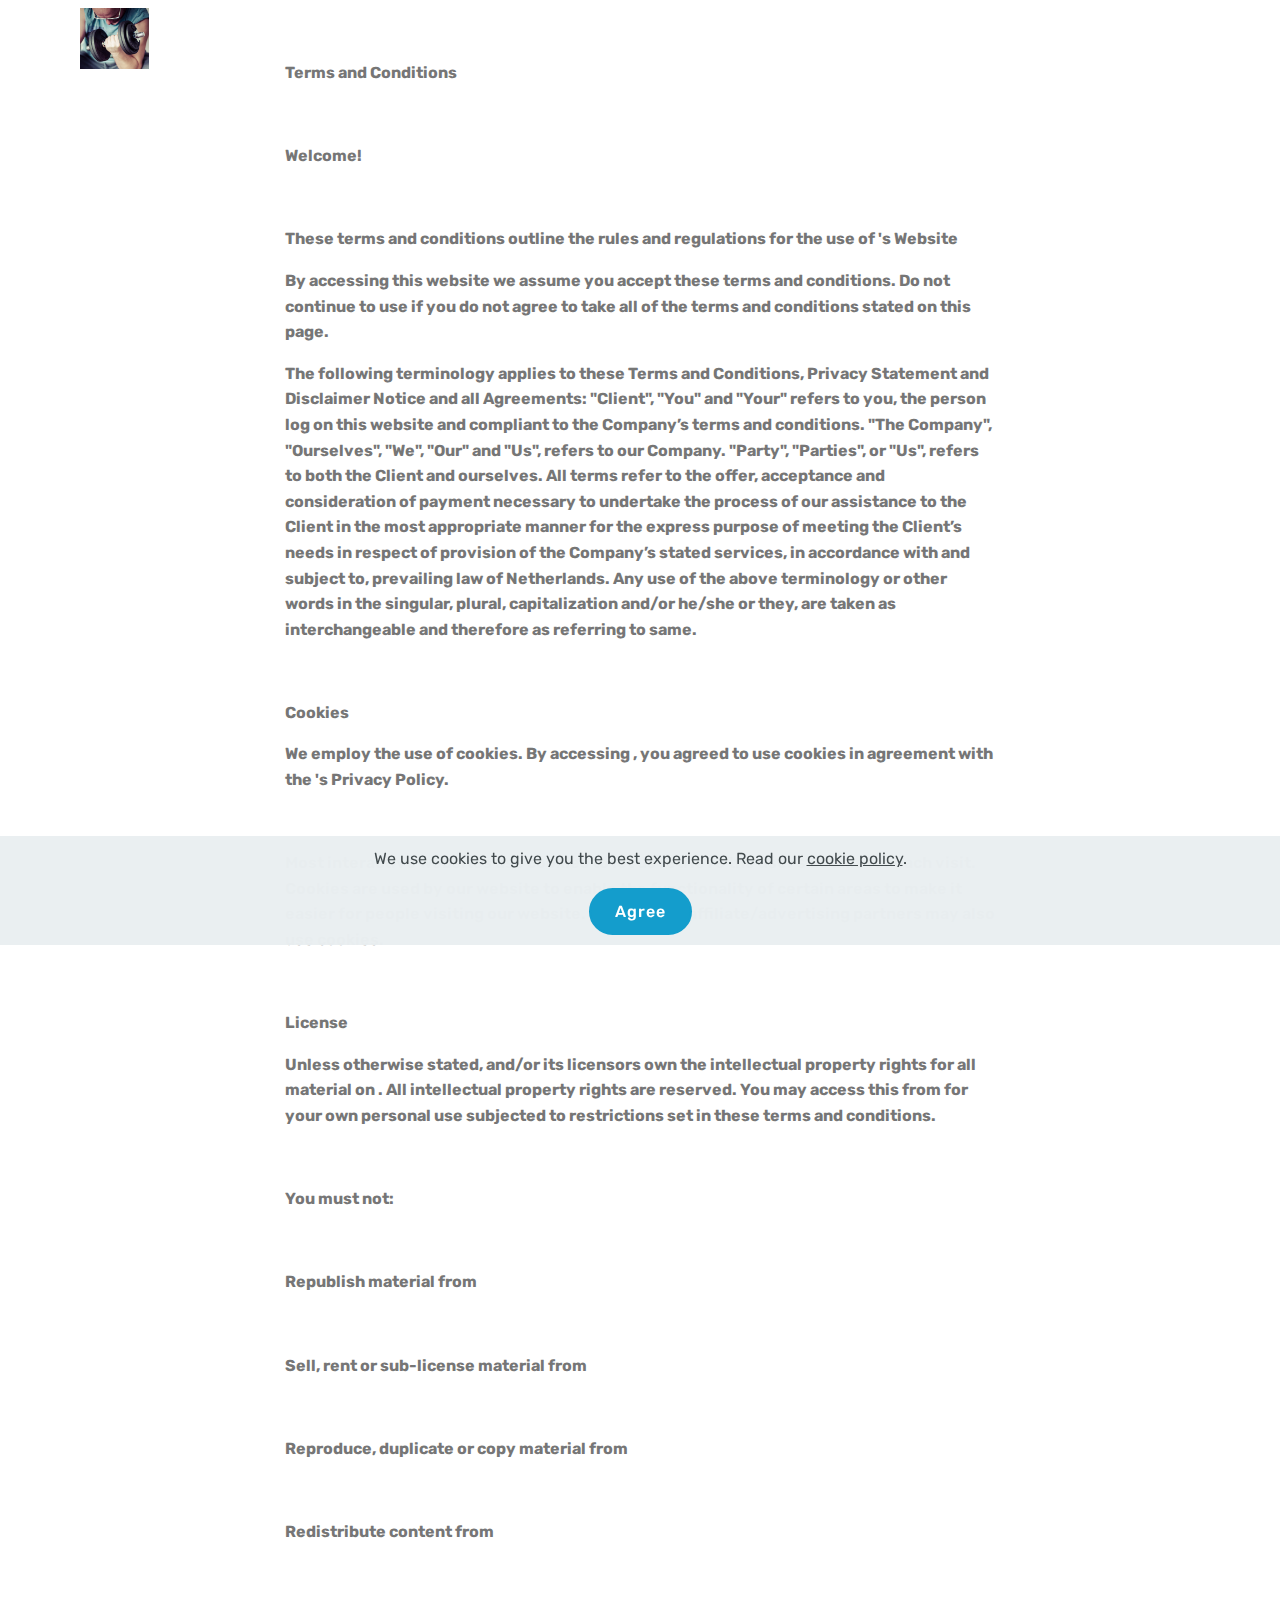
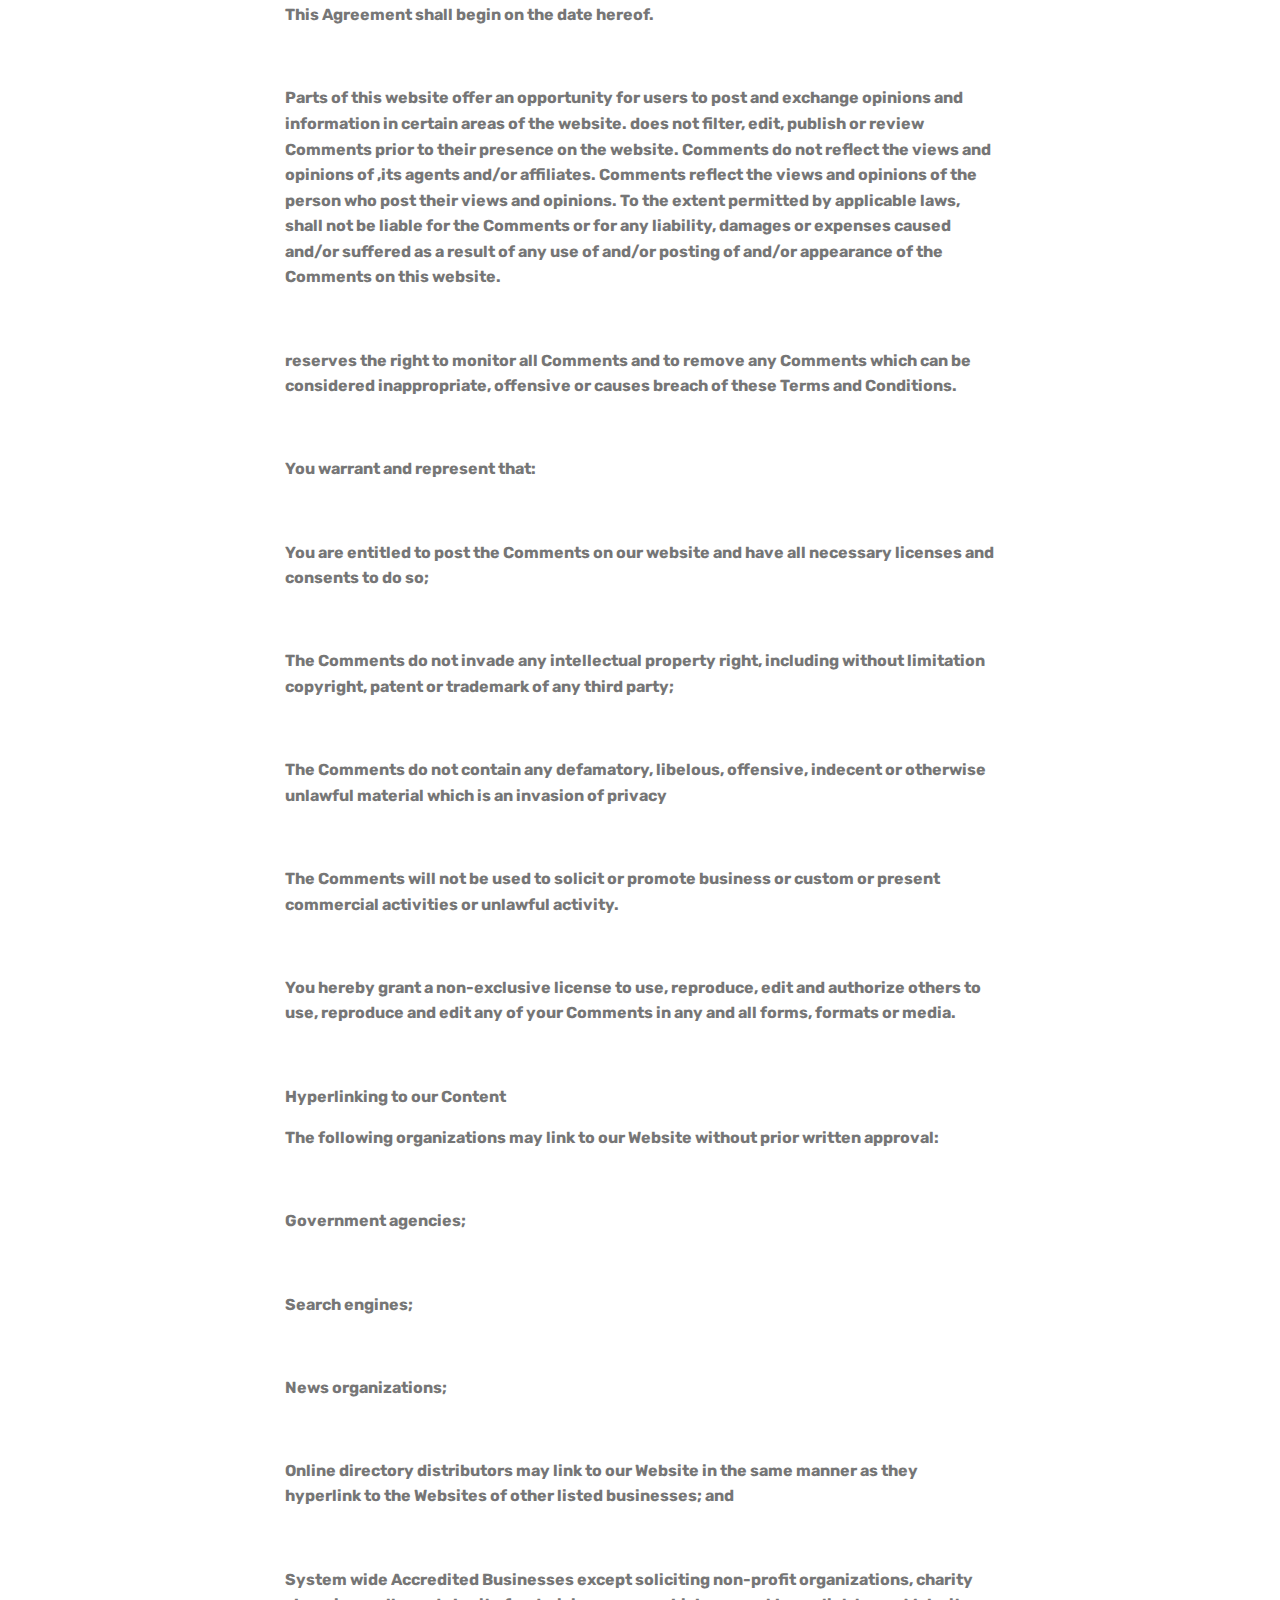
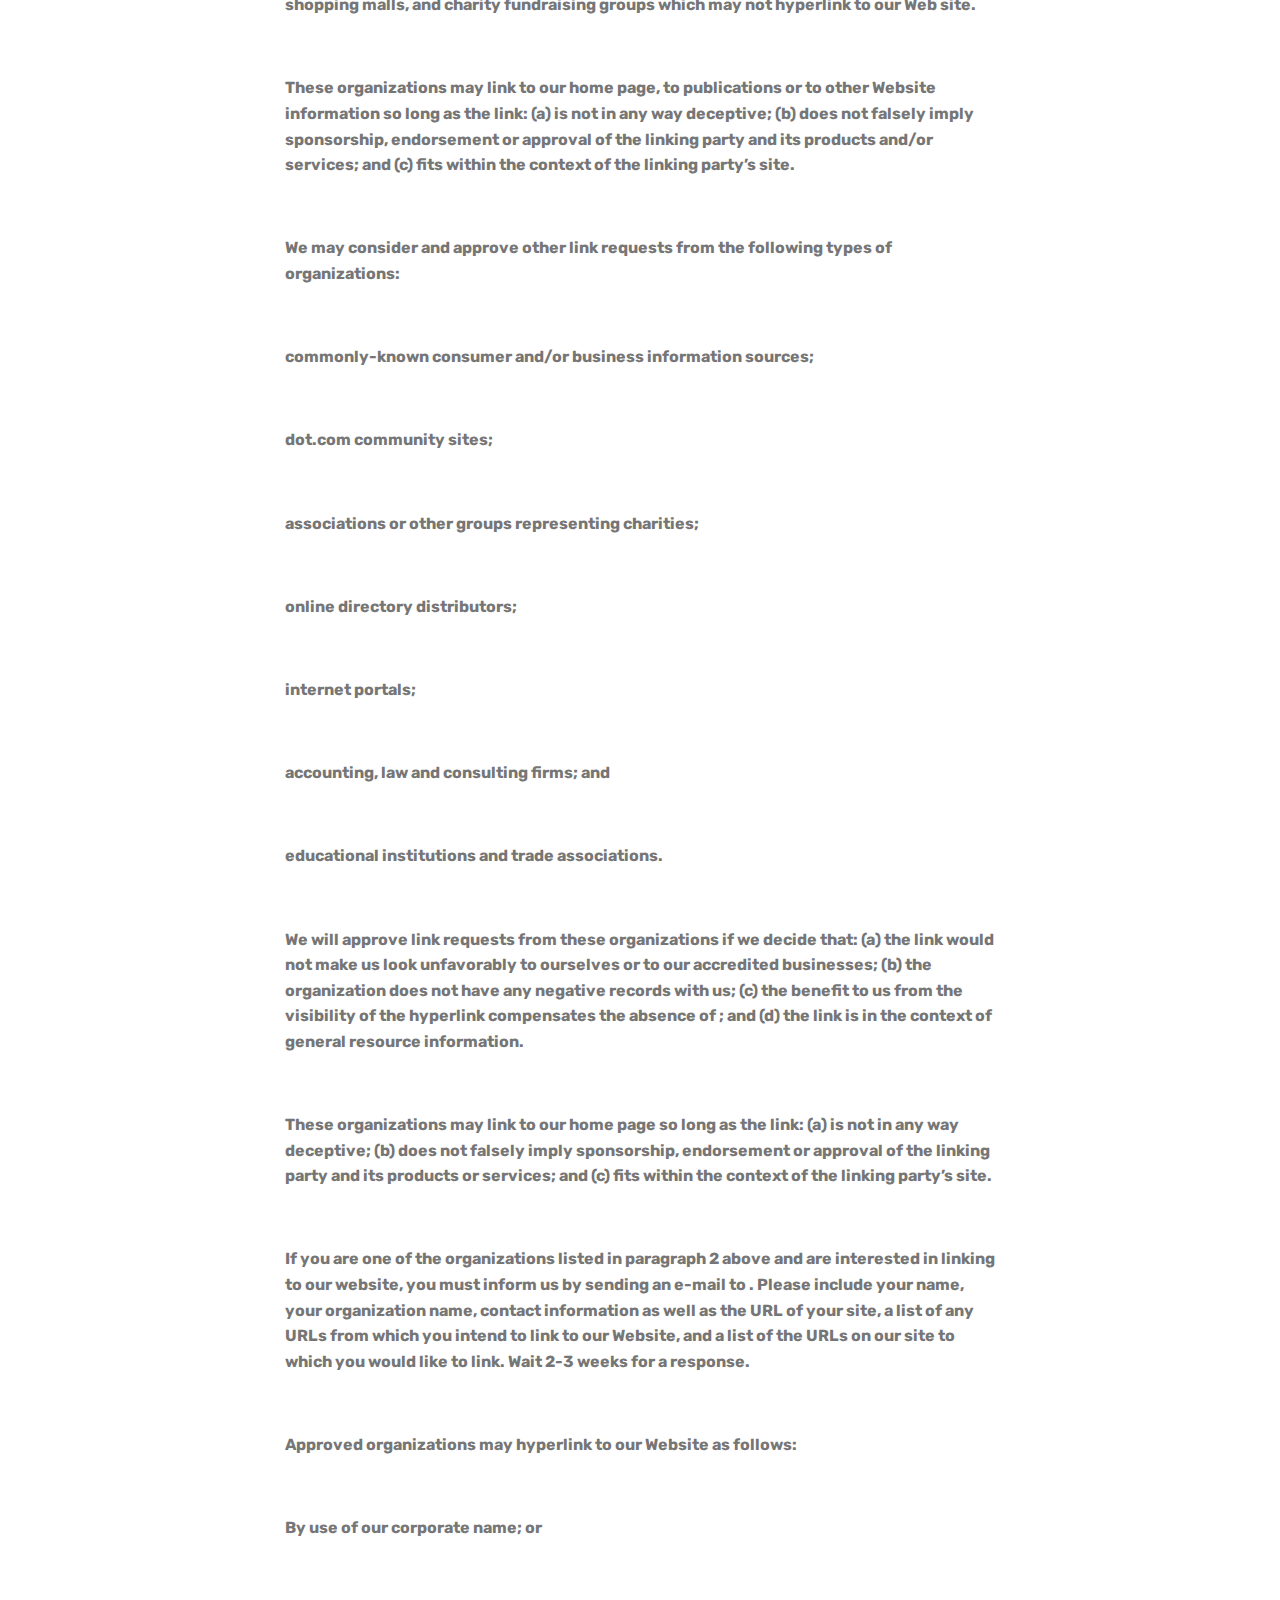
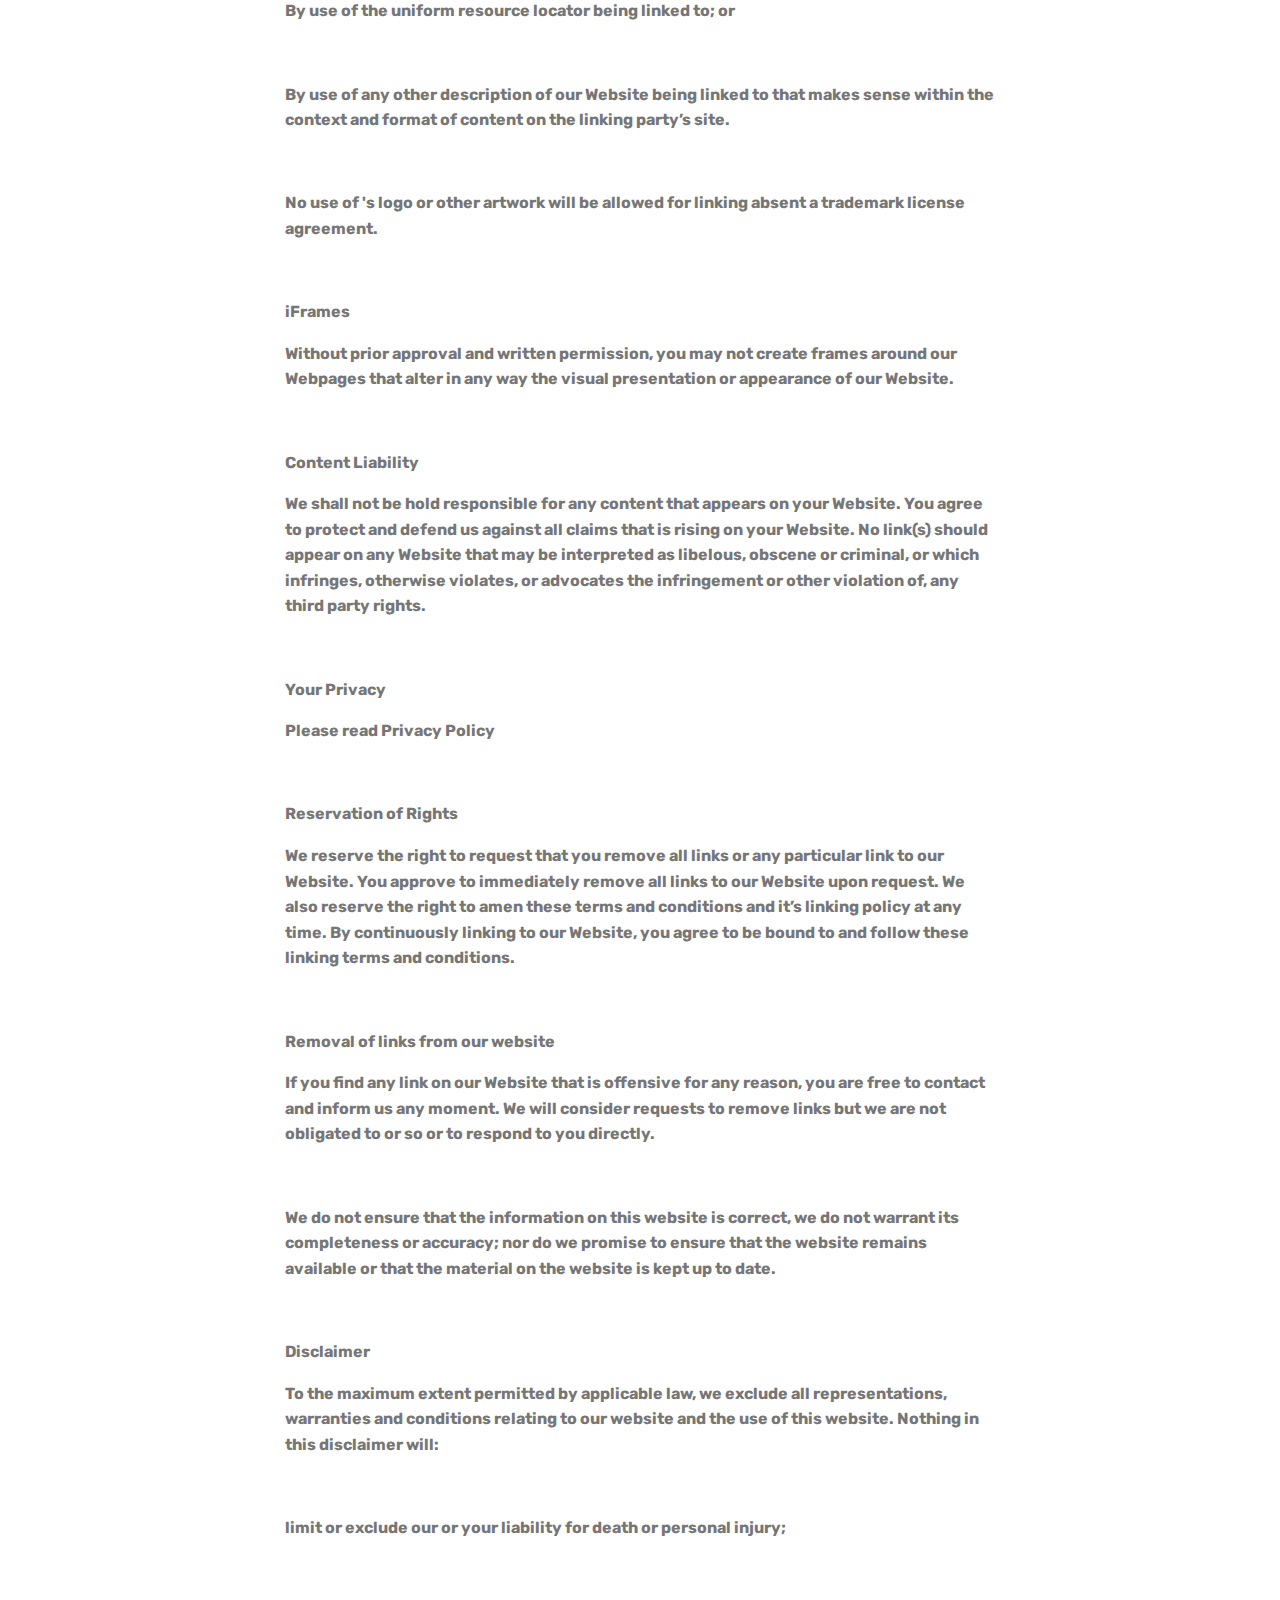
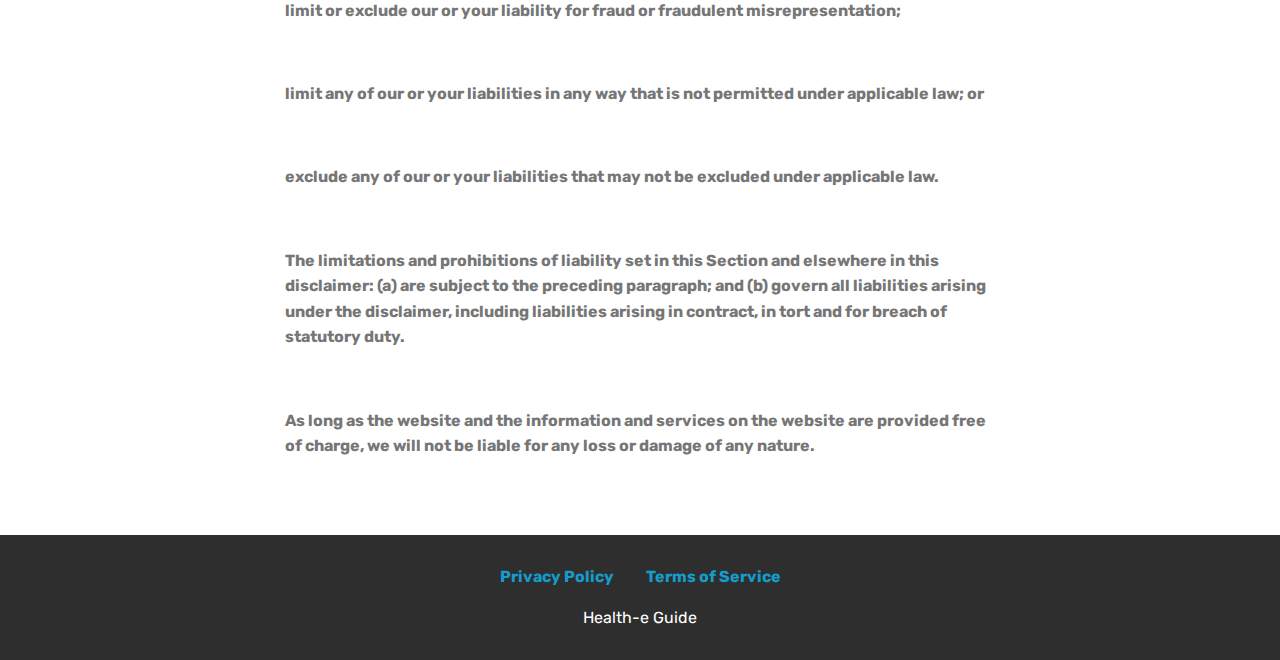
<file: terms.html>
<!DOCTYPE html>
<html  >
<head>
  <!-- Site made with Mobirise Website Builder v4.12.4, https://mobirise.com -->
  <meta charset="UTF-8">
  <meta http-equiv="X-UA-Compatible" content="IE=edge">
  <meta name="generator" content="Mobirise v4.12.4, mobirise.com">
  <meta name="viewport" content="width=device-width, initial-scale=1, minimum-scale=1">
  <link rel="shortcut icon" href="assets/images/mbr-4.jpeg" type="image/x-icon">
  <meta name="description" content="Terms of Service">
  
  
  <title>Strength</title>
  <link rel="stylesheet" href="assets/web/assets/mobirise-icons/mobirise-icons.css">
  <link rel="stylesheet" href="assets/bootstrap/css/bootstrap.min.css">
  <link rel="stylesheet" href="assets/bootstrap/css/bootstrap-grid.min.css">
  <link rel="stylesheet" href="assets/bootstrap/css/bootstrap-reboot.min.css">
  <link rel="stylesheet" href="assets/web/assets/gdpr-plugin/gdpr-styles.css">
  <link rel="stylesheet" href="assets/tether/tether.min.css">
  <link rel="stylesheet" href="assets/dropdown/css/style.css">
  <link rel="stylesheet" href="assets/socicon/css/styles.css">
  <link rel="stylesheet" href="assets/theme/css/style.css">
  <link rel="preload" as="style" href="assets/mobirise/css/mbr-additional.css"><link rel="stylesheet" href="assets/mobirise/css/mbr-additional.css" type="text/css">
  
  
  
</head>
<body>
  <section class="menu cid-s7zmcyveAb" once="menu" id="menu1-7">

    

    <nav class="navbar navbar-expand beta-menu navbar-dropdown align-items-center navbar-fixed-top navbar-toggleable-sm bg-color transparent">
        <button class="navbar-toggler navbar-toggler-right" type="button" data-toggle="collapse" data-target="#navbarSupportedContent" aria-controls="navbarSupportedContent" aria-expanded="false" aria-label="Toggle navigation">
            <div class="hamburger">
                <span></span>
                <span></span>
                <span></span>
                <span></span>
            </div>
        </button>
        <div class="menu-logo">
            <div class="navbar-brand">
                <span class="navbar-logo">
                    <a href="index.html">
                         <img src="assets/images/mbr-4.jpeg" alt="Mobirise" title="" style="height: 3.8rem;">
                    </a>
                </span>
                <span class="navbar-caption-wrap"><a class="navbar-caption text-white display-4" href="index.html">
                        Health-e Guide</a></span>
            </div>
        </div>
        <div class="collapse navbar-collapse" id="navbarSupportedContent">
            
            
        </div>
    </nav>
</section>

<section class="engine"><a href="https://mobirise.info/b">how to create a website for free</a></section><section class="mbr-section article content1 cid-s7zAzClB5q" id="content1-d">
    
     

    <div class="container">
        <div class="media-container-row">
            <div class="mbr-text col-12 mbr-fonts-style display-7 col-md-8"><p><strong>Terms and Conditions</strong></p><p><strong><br></strong></p><p><strong>Welcome!</strong></p><p><strong><br></strong></p><p><strong>These terms and conditions outline the rules and regulations for the use of 's Website</strong></p><p><strong>By accessing this website we assume you accept these terms and conditions. Do not continue to use if you do not agree to take all of the terms and conditions stated on this page.&nbsp;</strong><br></p><p><strong>The following terminology applies to these Terms and Conditions, Privacy Statement and Disclaimer Notice and all Agreements: "Client", "You" and "Your" refers to you, the person log on this website and compliant to the Company’s terms and conditions. "The Company", "Ourselves", "We", "Our" and "Us", refers to our Company. "Party", "Parties", or "Us", refers to both the Client and ourselves. All terms refer to the offer, acceptance and consideration of payment necessary to undertake the process of our assistance to the Client in the most appropriate manner for the express purpose of meeting the Client’s needs in respect of provision of the Company’s stated services, in accordance with and subject to, prevailing law of Netherlands. Any use of the above terminology or other words in the singular, plural, capitalization and/or he/she or they, are taken as interchangeable and therefore as referring to same.</strong><br></p><p><strong><br></strong></p><p><strong>Cookies</strong></p><p><strong>We employ the use of cookies. By accessing , you agreed to use cookies in agreement with the 's Privacy Policy.</strong></p><p><strong><br></strong></p><p><strong>Most interactive websites use cookies to let us retrieve the user’s details for each visit. Cookies are used by our website to enable the functionality of certain areas to make it easier for people visiting our website. Some of our affiliate/advertising partners may also use cookies.</strong></p><p><strong><br></strong></p><p><strong>License</strong></p><p><strong>Unless otherwise stated, and/or its licensors own the intellectual property rights for all material on . All intellectual property rights are reserved. You may access this from for your own personal use subjected to restrictions set in these terms and conditions.</strong></p><p><strong><br></strong></p><p><strong>You must not:</strong></p><p><strong><br></strong></p><p><strong>Republish material from&nbsp;</strong></p><p><strong><br></strong></p><p><strong>Sell, rent or sub-license material from&nbsp;</strong></p><p><strong><br></strong></p><p><strong>Reproduce, duplicate or copy material from&nbsp;</strong></p><p><strong><br></strong></p><p><strong>Redistribute content from&nbsp;</strong></p><p><strong><br></strong></p><p><strong>This Agreement shall begin on the date hereof.</strong></p><p><strong><br></strong></p><p><strong>Parts of this website offer an opportunity for users to post and exchange opinions and information in certain areas of the website. does not filter, edit, publish or review Comments prior to their presence on the website. Comments do not reflect the views and opinions of ,its agents and/or affiliates. Comments reflect the views and opinions of the person who post their views and opinions. To the extent permitted by applicable laws, shall not be liable for the Comments or for any liability, damages or expenses caused and/or suffered as a result of any use of and/or posting of and/or appearance of the Comments on this website.</strong></p><p><strong><br></strong></p><p><strong>reserves the right to monitor all Comments and to remove any Comments which can be considered inappropriate, offensive or causes breach of these Terms and Conditions.</strong></p><p><strong><br></strong></p><p><strong>You warrant and represent that:</strong></p><p><strong><br></strong></p><p><strong>You are entitled to post the Comments on our website and have all necessary licenses and consents to do so;</strong></p><p><strong><br></strong></p><p><strong>The Comments do not invade any intellectual property right, including without limitation copyright, patent or trademark of any third party;</strong></p><p><strong><br></strong></p><p><strong>The Comments do not contain any defamatory, libelous, offensive, indecent or otherwise unlawful material which is an invasion of privacy</strong></p><p><strong><br></strong></p><p><strong>The Comments will not be used to solicit or promote business or custom or present commercial activities or unlawful activity.</strong></p><p><strong><br></strong></p><p><strong>You hereby grant a non-exclusive license to use, reproduce, edit and authorize others to use, reproduce and edit any of your Comments in any and all forms, formats or media.</strong></p><p><strong><br></strong></p><p><strong>Hyperlinking to our Content</strong></p><p><strong>The following organizations may link to our Website without prior written approval:</strong></p><p><strong><br></strong></p><p><strong>Government agencies;</strong></p><p><strong><br></strong></p><p><strong>Search engines;</strong></p><p><strong><br></strong></p><p><strong>News organizations;</strong></p><p><strong><br></strong></p><p><strong>Online directory distributors may link to our Website in the same manner as they hyperlink to the Websites of other listed businesses; and</strong></p><p><strong><br></strong></p><p><strong>System wide Accredited Businesses except soliciting non-profit organizations, charity shopping malls, and charity fundraising groups which may not hyperlink to our Web site.</strong></p><p><strong><br></strong></p><p><strong>These organizations may link to our home page, to publications or to other Website information so long as the link: (a) is not in any way deceptive; (b) does not falsely imply sponsorship, endorsement or approval of the linking party and its products and/or services; and (c) fits within the context of the linking party’s site.</strong></p><p><strong><br></strong></p><p><strong>We may consider and approve other link requests from the following types of organizations:</strong></p><p><strong><br></strong></p><p><strong>commonly-known consumer and/or business information sources;</strong></p><p><strong><br></strong></p><p><strong>dot.com community sites;</strong></p><p><strong><br></strong></p><p><strong>associations or other groups representing charities;</strong></p><p><strong><br></strong></p><p><strong>online directory distributors;</strong></p><p><strong><br></strong></p><p><strong>internet portals;</strong></p><p><strong><br></strong></p><p><strong>accounting, law and consulting firms; and</strong></p><p><strong><br></strong></p><p><strong>educational institutions and trade associations.</strong></p><p><strong><br></strong></p><p><strong>We will approve link requests from these organizations if we decide that: (a) the link would not make us look unfavorably to ourselves or to our accredited businesses; (b) the organization does not have any negative records with us; (c) the benefit to us from the visibility of the hyperlink compensates the absence of ; and (d) the link is in the context of general resource information.</strong></p><p><strong><br></strong></p><p><strong>These organizations may link to our home page so long as the link: (a) is not in any way deceptive; (b) does not falsely imply sponsorship, endorsement or approval of the linking party and its products or services; and (c) fits within the context of the linking party’s site.</strong></p><p><strong><br></strong></p><p><strong>If you are one of the organizations listed in paragraph 2 above and are interested in linking to our website, you must inform us by sending an e-mail to . Please include your name, your organization name, contact information as well as the URL of your site, a list of any URLs from which you intend to link to our Website, and a list of the URLs on our site to which you would like to link. Wait 2-3 weeks for a response.</strong></p><p><strong><br></strong></p><p><strong>Approved organizations may hyperlink to our Website as follows:</strong></p><p><strong><br></strong></p><p><strong>By use of our corporate name; or</strong></p><p><strong><br></strong></p><p><strong>By use of the uniform resource locator being linked to; or</strong></p><p><strong><br></strong></p><p><strong>By use of any other description of our Website being linked to that makes sense within the context and format of content on the linking party’s site.</strong></p><p><strong><br></strong></p><p><strong>No use of 's logo or other artwork will be allowed for linking absent a trademark license agreement.</strong></p><p><strong><br></strong></p><p><strong>iFrames</strong></p><p><strong>Without prior approval and written permission, you may not create frames around our Webpages that alter in any way the visual presentation or appearance of our Website.</strong></p><p><strong><br></strong></p><p><strong>Content Liability</strong></p><p><strong>We shall not be hold responsible for any content that appears on your Website. You agree to protect and defend us against all claims that is rising on your Website. No link(s) should appear on any Website that may be interpreted as libelous, obscene or criminal, or which infringes, otherwise violates, or advocates the infringement or other violation of, any third party rights.</strong></p><p><strong><br></strong></p><p><strong>Your Privacy</strong></p><p><strong>Please read Privacy Policy</strong></p><p><strong><br></strong></p><p><strong>Reservation of Rights</strong></p><p><strong>We reserve the right to request that you remove all links or any particular link to our Website. You approve to immediately remove all links to our Website upon request. We also reserve the right to amen these terms and conditions and it’s linking policy at any time. By continuously linking to our Website, you agree to be bound to and follow these linking terms and conditions.</strong></p><p><strong><br></strong></p><p><strong>Removal of links from our website</strong></p><p><strong>If you find any link on our Website that is offensive for any reason, you are free to contact and inform us any moment. We will consider requests to remove links but we are not obligated to or so or to respond to you directly.</strong></p><p><strong><br></strong></p><p><strong>We do not ensure that the information on this website is correct, we do not warrant its completeness or accuracy; nor do we promise to ensure that the website remains available or that the material on the website is kept up to date.</strong></p><p><strong><br></strong></p><p><strong>Disclaimer</strong></p><p><strong>To the maximum extent permitted by applicable law, we exclude all representations, warranties and conditions relating to our website and the use of this website. Nothing in this disclaimer will:</strong></p><p><strong><br></strong></p><p><strong>limit or exclude our or your liability for death or personal injury;</strong></p><p><strong><br></strong></p><p><strong>limit or exclude our or your liability for fraud or fraudulent misrepresentation;</strong></p><p><strong><br></strong></p><p><strong>limit any of our or your liabilities in any way that is not permitted under applicable law; or</strong></p><p><strong><br></strong></p><p><strong>exclude any of our or your liabilities that may not be excluded under applicable law.</strong></p><p><strong><br></strong></p><p><strong>The limitations and prohibitions of liability set in this Section and elsewhere in this disclaimer: (a) are subject to the preceding paragraph; and (b) govern all liabilities arising under the disclaimer, including liabilities arising in contract, in tort and for breach of statutory duty.</strong></p><p><strong><br></strong></p><p><strong>As long as the website and the information and services on the website are provided free of charge, we will not be liable for any loss or damage of any nature.</strong></p></div>
        </div>
    </div>
</section>

<section once="footers" class="cid-s7zmz4a31J" id="footer7-8">

    

    

    <div class="container">
        <div class="media-container-row align-center mbr-white">
            <div class="row row-links">
                <ul class="foot-menu">
                    
                    
                    
                    
                    
                <li class="foot-menu-item mbr-fonts-style display-7"><a href="privacy.html"><strong>Privacy Policy</strong></a></li><li class="foot-menu-item mbr-fonts-style display-7"><a href="terms.html"><strong>Terms of Service</strong></a></li></ul>
            </div>
            
            <div class="row row-copirayt">
                <p class="mbr-text mb-0 mbr-fonts-style mbr-white align-center display-7">Health-e Guide</p>
            </div>
        </div>
    </div>
</section>


  <script src="assets/web/assets/jquery/jquery.min.js"></script>
  <script src="assets/popper/popper.min.js"></script>
  <script src="assets/bootstrap/js/bootstrap.min.js"></script>
  <script src="assets/tether/tether.min.js"></script>
  <script src="assets/web/assets/cookies-alert-plugin/cookies-alert-core.js"></script>
  <script src="assets/web/assets/cookies-alert-plugin/cookies-alert-script.js"></script>
  <script src="assets/smoothscroll/smooth-scroll.js"></script>
  <script src="assets/dropdown/js/nav-dropdown.js"></script>
  <script src="assets/dropdown/js/navbar-dropdown.js"></script>
  <script src="assets/touchswipe/jquery.touch-swipe.min.js"></script>
  <script src="assets/theme/js/script.js"></script>
  
  
<input name="cookieData" type="hidden" data-cookie-customDialogSelector='null' data-cookie-colorText='#424a4d' data-cookie-colorBg='rgba(234, 239, 241, 0.99)' data-cookie-textButton='Agree' data-cookie-colorButton='' data-cookie-colorLink='#424a4d' data-cookie-underlineLink='true' data-cookie-text="We use cookies to give you the best experience. Read our <a href='privacy.html'>cookie policy</a>.">
  </body>
</html>
</file>
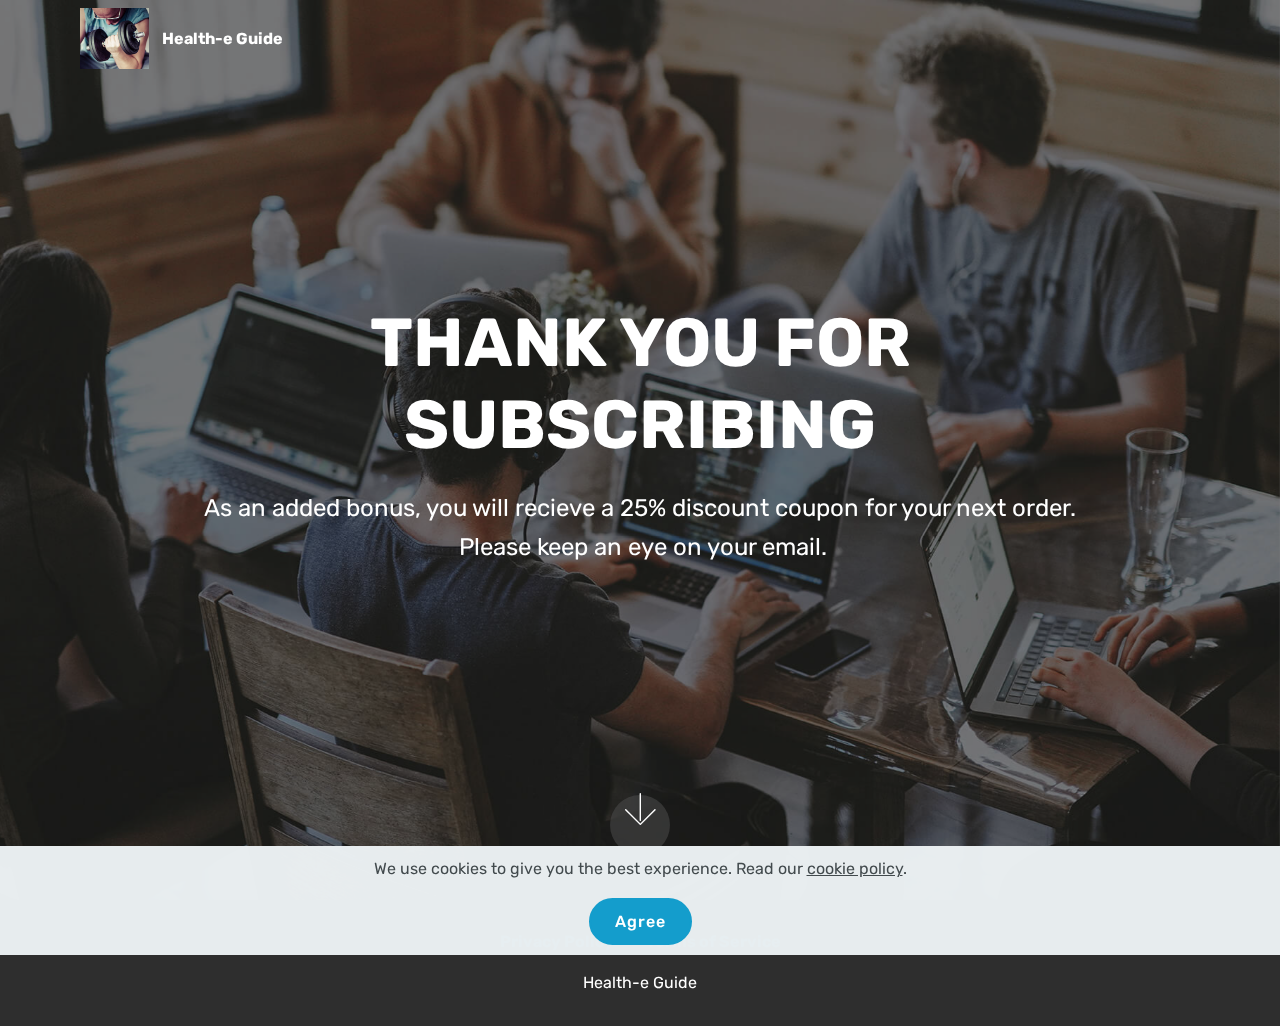
<file: thankyou.html>
<!DOCTYPE html>
<html  >
<head>
  <!-- Site made with Mobirise Website Builder v4.12.4, https://mobirise.com -->
  <meta charset="UTF-8">
  <meta http-equiv="X-UA-Compatible" content="IE=edge">
  <meta name="generator" content="Mobirise v4.12.4, mobirise.com">
  <meta name="viewport" content="width=device-width, initial-scale=1, minimum-scale=1">
  <link rel="shortcut icon" href="assets/images/mbr-4.jpeg" type="image/x-icon">
  <meta name="description" content="Thank You">
  
  
  <title>Thank You</title>
  <link rel="stylesheet" href="assets/web/assets/mobirise-icons/mobirise-icons.css">
  <link rel="stylesheet" href="assets/bootstrap/css/bootstrap.min.css">
  <link rel="stylesheet" href="assets/bootstrap/css/bootstrap-grid.min.css">
  <link rel="stylesheet" href="assets/bootstrap/css/bootstrap-reboot.min.css">
  <link rel="stylesheet" href="assets/web/assets/gdpr-plugin/gdpr-styles.css">
  <link rel="stylesheet" href="assets/tether/tether.min.css">
  <link rel="stylesheet" href="assets/dropdown/css/style.css">
  <link rel="stylesheet" href="assets/socicon/css/styles.css">
  <link rel="stylesheet" href="assets/theme/css/style.css">
  <link rel="preload" as="style" href="assets/mobirise/css/mbr-additional.css"><link rel="stylesheet" href="assets/mobirise/css/mbr-additional.css" type="text/css">
  
  
  
</head>
<body>
  <section class="menu cid-s7zmcyveAb" once="menu" id="menu1-g">

    

    <nav class="navbar navbar-expand beta-menu navbar-dropdown align-items-center navbar-fixed-top navbar-toggleable-sm bg-color transparent">
        <button class="navbar-toggler navbar-toggler-right" type="button" data-toggle="collapse" data-target="#navbarSupportedContent" aria-controls="navbarSupportedContent" aria-expanded="false" aria-label="Toggle navigation">
            <div class="hamburger">
                <span></span>
                <span></span>
                <span></span>
                <span></span>
            </div>
        </button>
        <div class="menu-logo">
            <div class="navbar-brand">
                <span class="navbar-logo">
                    <a href="index.html">
                         <img src="assets/images/mbr-4.jpeg" alt="Mobirise" title="" style="height: 3.8rem;">
                    </a>
                </span>
                <span class="navbar-caption-wrap"><a class="navbar-caption text-white display-4" href="index.html">
                        Health-e Guide</a></span>
            </div>
        </div>
        <div class="collapse navbar-collapse" id="navbarSupportedContent">
            
            
        </div>
    </nav>
</section>

<section class="engine"><a href="https://mobirise.info">Mobirise</a></section><section class="cid-s7zE0fFYbL mbr-fullscreen mbr-parallax-background" id="header2-i">

    

    <div class="mbr-overlay" style="opacity: 0.5; background-color: rgb(35, 35, 35);"></div>

    <div class="container align-center">
        <div class="row justify-content-md-center">
            <div class="mbr-white col-md-10">
                <h1 class="mbr-section-title mbr-bold pb-3 mbr-fonts-style display-1">
                    THANK YOU FOR SUBSCRIBING</h1>
                
                <p class="mbr-text pb-3 mbr-fonts-style display-5">
                    As an added bonus, you will recieve a 25% discount coupon for your next order. &nbsp;Please keep an eye on your email.</p>
                
            </div>
        </div>
    </div>
    <div class="mbr-arrow hidden-sm-down" aria-hidden="true">
        <a href="#next">
            <i class="mbri-down mbr-iconfont"></i>
        </a>
    </div>
</section>

<section once="footers" class="cid-s7zmz4a31J" id="footer7-h">

    

    

    <div class="container">
        <div class="media-container-row align-center mbr-white">
            <div class="row row-links">
                <ul class="foot-menu">
                    
                    
                    
                    
                    
                <li class="foot-menu-item mbr-fonts-style display-7"><a href="privacy.html"><strong>Privacy Policy</strong></a></li><li class="foot-menu-item mbr-fonts-style display-7"><a href="terms.html"><strong>Terms of Service</strong></a></li></ul>
            </div>
            
            <div class="row row-copirayt">
                <p class="mbr-text mb-0 mbr-fonts-style mbr-white align-center display-7">Health-e Guide</p>
            </div>
        </div>
    </div>
</section>


  <script src="assets/web/assets/jquery/jquery.min.js"></script>
  <script src="assets/popper/popper.min.js"></script>
  <script src="assets/bootstrap/js/bootstrap.min.js"></script>
  <script src="assets/tether/tether.min.js"></script>
  <script src="assets/web/assets/cookies-alert-plugin/cookies-alert-core.js"></script>
  <script src="assets/web/assets/cookies-alert-plugin/cookies-alert-script.js"></script>
  <script src="assets/smoothscroll/smooth-scroll.js"></script>
  <script src="assets/parallax/jarallax.min.js"></script>
  <script src="assets/dropdown/js/nav-dropdown.js"></script>
  <script src="assets/dropdown/js/navbar-dropdown.js"></script>
  <script src="assets/touchswipe/jquery.touch-swipe.min.js"></script>
  <script src="assets/theme/js/script.js"></script>
  
  
<input name="cookieData" type="hidden" data-cookie-customDialogSelector='null' data-cookie-colorText='#424a4d' data-cookie-colorBg='rgba(234, 239, 241, 0.99)' data-cookie-textButton='Agree' data-cookie-colorButton='' data-cookie-colorLink='#424a4d' data-cookie-underlineLink='true' data-cookie-text="We use cookies to give you the best experience. Read our <a href='privacy.html'>cookie policy</a>.">
  </body>
</html>
</file>
<file: assets/web/assets/mobirise-icons/mobirise-icons.css>
@font-face {
  font-family: 'MobiriseIcons';
  src:  url('mobirise-icons.eot?spat4u');
  src:  url('mobirise-icons.eot?spat4u#iefix') format('embedded-opentype'),
    url('mobirise-icons.ttf?spat4u') format('truetype'),
    url('mobirise-icons.woff?spat4u') format('woff'),
    url('mobirise-icons.svg?spat4u#MobiriseIcons') format('svg');
  font-weight: normal;
  font-style: normal;
  font-display: swap;
}

[class^="mbri-"], [class*=" mbri-"] {
  /* use !important to prevent issues with browser extensions that change fonts */
  font-family: MobiriseIcons !important;
  speak: none;
  font-style: normal;
  font-weight: normal;
  font-variant: normal;
  text-transform: none;
  line-height: 1;

  /* Better Font Rendering =========== */
  -webkit-font-smoothing: antialiased;
  -moz-osx-font-smoothing: grayscale;
}

.mbri-add-submenu:before {
  content: "\e900";
}
.mbri-alert:before {
  content: "\e901";
}
.mbri-align-center:before {
  content: "\e902";
}
.mbri-align-justify:before {
  content: "\e903";
}
.mbri-align-left:before {
  content: "\e904";
}
.mbri-align-right:before {
  content: "\e905";
}
.mbri-android:before {
  content: "\e906";
}
.mbri-apple:before {
  content: "\e907";
}
.mbri-arrow-down:before {
  content: "\e908";
}
.mbri-arrow-next:before {
  content: "\e909";
}
.mbri-arrow-prev:before {
  content: "\e90a";
}
.mbri-arrow-up:before {
  content: "\e90b";
}
.mbri-bold:before {
  content: "\e90c";
}
.mbri-bookmark:before {
  content: "\e90d";
}
.mbri-bootstrap:before {
  content: "\e90e";
}
.mbri-briefcase:before {
  content: "\e90f";
}
.mbri-browse:before {
  content: "\e910";
}
.mbri-bulleted-list:before {
  content: "\e911";
}
.mbri-calendar:before {
  content: "\e912";
}
.mbri-camera:before {
  content: "\e913";
}
.mbri-cart-add:before {
  content: "\e914";
}
.mbri-cart-full:before {
  content: "\e915";
}
.mbri-cash:before {
  content: "\e916";
}
.mbri-change-style:before {
  content: "\e917";
}
.mbri-chat:before {
  content: "\e918";
}
.mbri-clock:before {
  content: "\e919";
}
.mbri-close:before {
  content: "\e91a";
}
.mbri-cloud:before {
  content: "\e91b";
}
.mbri-code:before {
  content: "\e91c";
}
.mbri-contact-form:before {
  content: "\e91d";
}
.mbri-credit-card:before {
  content: "\e91e";
}
.mbri-cursor-click:before {
  content: "\e91f";
}
.mbri-cust-feedback:before {
  content: "\e920";
}
.mbri-database:before {
  content: "\e921";
}
.mbri-delivery:before {
  content: "\e922";
}
.mbri-desktop:before {
  content: "\e923";
}
.mbri-devices:before {
  content: "\e924";
}
.mbri-down:before {
  content: "\e925";
}
.mbri-download:before {
  content: "\e989";
}
.mbri-drag-n-drop:before {
  content: "\e927";
}
.mbri-drag-n-drop2:before {
  content: "\e928";
}
.mbri-edit:before {
  content: "\e929";
}
.mbri-edit2:before {
  content: "\e92a";
}
.mbri-error:before {
  content: "\e92b";
}
.mbri-extension:before {
  content: "\e92c";
}
.mbri-features:before {
  content: "\e92d";
}
.mbri-file:before {
  content: "\e92e";
}
.mbri-flag:before {
  content: "\e92f";
}
.mbri-folder:before {
  content: "\e930";
}
.mbri-gift:before {
  content: "\e931";
}
.mbri-github:before {
  content: "\e932";
}
.mbri-globe:before {
  content: "\e933";
}
.mbri-globe-2:before {
  content: "\e934";
}
.mbri-growing-chart:before {
  content: "\e935";
}
.mbri-hearth:before {
  content: "\e936";
}
.mbri-help:before {
  content: "\e937";
}
.mbri-home:before {
  content: "\e938";
}
.mbri-hot-cup:before {
  content: "\e939";
}
.mbri-idea:before {
  content: "\e93a";
}
.mbri-image-gallery:before {
  content: "\e93b";
}
.mbri-image-slider:before {
  content: "\e93c";
}
.mbri-info:before {
  content: "\e93d";
}
.mbri-italic:before {
  content: "\e93e";
}
.mbri-key:before {
  content: "\e93f";
}
.mbri-laptop:before {
  content: "\e940";
}
.mbri-layers:before {
  content: "\e941";
}
.mbri-left-right:before {
  content: "\e942";
}
.mbri-left:before {
  content: "\e943";
}
.mbri-letter:before {
  content: "\e944";
}
.mbri-like:before {
  content: "\e945";
}
.mbri-link:before {
  content: "\e946";
}
.mbri-lock:before {
  content: "\e947";
}
.mbri-login:before {
  content: "\e948";
}
.mbri-logout:before {
  content: "\e949";
}
.mbri-magic-stick:before {
  content: "\e94a";
}
.mbri-map-pin:before {
  content: "\e94b";
}
.mbri-menu:before {
  content: "\e94c";
}
.mbri-mobile:before {
  content: "\e94d";
}
.mbri-mobile2:before {
  content: "\e94e";
}
.mbri-mobirise:before {
  content: "\e94f";
}
.mbri-more-horizontal:before {
  content: "\e950";
}
.mbri-more-vertical:before {
  content: "\e951";
}
.mbri-music:before {
  content: "\e952";
}
.mbri-new-file:before {
  content: "\e953";
}
.mbri-numbered-list:before {
  content: "\e954";
}
.mbri-opened-folder:before {
  content: "\e955";
}
.mbri-pages:before {
  content: "\e956";
}
.mbri-paper-plane:before {
  content: "\e957";
}
.mbri-paperclip:before {
  content: "\e958";
}
.mbri-photo:before {
  content: "\e959";
}
.mbri-photos:before {
  content: "\e95a";
}
.mbri-pin:before {
  content: "\e95b";
}
.mbri-play:before {
  content: "\e95c";
}
.mbri-plus:before {
  content: "\e95d";
}
.mbri-preview:before {
  content: "\e95e";
}
.mbri-print:before {
  content: "\e95f";
}
.mbri-protect:before {
  content: "\e960";
}
.mbri-question:before {
  content: "\e961";
}
.mbri-quote-left:before {
  content: "\e962";
}
.mbri-quote-right:before {
  content: "\e963";
}
.mbri-refresh:before {
  content: "\e964";
}
.mbri-responsive:before {
  content: "\e965";
}
.mbri-right:before {
  content: "\e966";
}
.mbri-rocket:before {
  content: "\e967";
}
.mbri-sad-face:before {
  content: "\e968";
}
.mbri-sale:before {
  content: "\e969";
}
.mbri-save:before {
  content: "\e96a";
}
.mbri-search:before {
  content: "\e96b";
}
.mbri-setting:before {
  content: "\e96c";
}
.mbri-setting2:before {
  content: "\e96d";
}
.mbri-setting3:before {
  content: "\e96e";
}
.mbri-share:before {
  content: "\e96f";
}
.mbri-shopping-bag:before {
  content: "\e970";
}
.mbri-shopping-basket:before {
  content: "\e971";
}
.mbri-shopping-cart:before {
  content: "\e972";
}
.mbri-sites:before {
  content: "\e973";
}
.mbri-smile-face:before {
  content: "\e974";
}
.mbri-speed:before {
  content: "\e975";
}
.mbri-star:before {
  content: "\e976";
}
.mbri-success:before {
  content: "\e977";
}
.mbri-sun:before {
  content: "\e978";
}
.mbri-sun2:before {
  content: "\e979";
}
.mbri-tablet:before {
  content: "\e97a";
}
.mbri-tablet-vertical:before {
  content: "\e97b";
}
.mbri-target:before {
  content: "\e97c";
}
.mbri-timer:before {
  content: "\e97d";
}
.mbri-to-ftp:before {
  content: "\e97e";
}
.mbri-to-local-drive:before {
  content: "\e97f";
}
.mbri-touch-swipe:before {
  content: "\e980";
}
.mbri-touch:before {
  content: "\e981";
}
.mbri-trash:before {
  content: "\e982";
}
.mbri-underline:before {
  content: "\e983";
}
.mbri-unlink:before {
  content: "\e984";
}
.mbri-unlock:before {
  content: "\e985";
}
.mbri-up-down:before {
  content: "\e986";
}
.mbri-up:before {
  content: "\e987";
}
.mbri-update:before {
  content: "\e988";
}
.mbri-upload:before {
 content: "\e926"; 
}
.mbri-user:before {
  content: "\e98a";
}
.mbri-user2:before {
  content: "\e98b";
}
.mbri-users:before {
  content: "\e98c";
}
.mbri-video:before {
  content: "\e98d";
}
.mbri-video-play:before {
  content: "\e98e";
}
.mbri-watch:before {
  content: "\e98f";
}
.mbri-website-theme:before {
  content: "\e990";
}
.mbri-wifi:before {
  content: "\e991";
}
.mbri-windows:before {
  content: "\e992";
}
.mbri-zoom-out:before {
  content: "\e993";
}
.mbri-redo:before {
  content: "\e994";
}
.mbri-undo:before {
  content: "\e995";
}
</file>
<file: assets/web/assets/gdpr-plugin/gdpr-styles.css>
.gdpr-block {
    padding: 10px;
    font-size: 14px;
    display: block;
    width: 100%;
    text-align: center;
}
.gdpr-block.covert {
	display: none;
}
.textGDPR {
    position: relative;
}
.gdpr-block label span.textGDPR input[name='gdpr']{
    width: 15px;
    height: 15px;
    margin: 0;
    position: absolute;
    top: 2px;
    left: -20px;
}
.gdpr-block label {
    color: #a7a7a7;
    vertical-align: middle;
    user-select: none;
    margin-bottom: 0;
}
</file>
<file: assets/socicon/css/styles.css>
@charset "UTF-8";

@font-face {
  font-family: 'Socicon';
  src:  url('../fonts/socicon.eot');
  src:  url('../fonts/socicon.eot?#iefix') format('embedded-opentype'),
    url('../fonts/socicon.woff2') format('woff2'),
    url('../fonts/socicon.ttf') format('truetype'),
    url('../fonts/socicon.woff') format('woff'),
    url('../fonts/socicon.svg#socicon') format('svg');
  font-weight: normal;
  font-style: normal;
}

[data-icon]:before {
  font-family: "socicon" !important;
  content: attr(data-icon);
  font-style: normal !important;
  font-weight: normal !important;
  font-variant: normal !important;
  text-transform: none !important;
  speak: none;
  line-height: 1;
  -webkit-font-smoothing: antialiased;
  -moz-osx-font-smoothing: grayscale;
}

[class^="socicon-"], [class*=" socicon-"] {
  /* use !important to prevent issues with browser extensions that change fonts */
  font-family: 'Socicon' !important;
  speak: none;
  font-style: normal;
  font-weight: normal;
  font-variant: normal;
  text-transform: none;
  line-height: 1;

  /* Better Font Rendering =========== */
  -webkit-font-smoothing: antialiased;
  -moz-osx-font-smoothing: grayscale;
}

.socicon-eitaa:before {
  content: "\e97c";
}
.socicon-soroush:before {
  content: "\e97d";
}
.socicon-bale:before {
  content: "\e97e";
}
.socicon-zazzle:before {
  content: "\e97b";
}
.socicon-society6:before {
  content: "\e97a";
}
.socicon-redbubble:before {
  content: "\e979";
}
.socicon-avvo:before {
  content: "\e978";
}
.socicon-stitcher:before {
  content: "\e977";
}
.socicon-googlehangouts:before {
  content: "\e974";
}
.socicon-dlive:before {
  content: "\e975";
}
.socicon-vsco:before {
  content: "\e976";
}
.socicon-flipboard:before {
  content: "\e973";
}
.socicon-ubuntu:before {
  content: "\e958";
}
.socicon-artstation:before {
  content: "\e959";
}
.socicon-invision:before {
  content: "\e95a";
}
.socicon-torial:before {
  content: "\e95b";
}
.socicon-collectorz:before {
  content: "\e95c";
}
.socicon-seenthis:before {
  content: "\e95d";
}
.socicon-googleplaymusic:before {
  content: "\e95e";
}
.socicon-debian:before {
  content: "\e95f";
}
.socicon-filmfreeway:before {
  content: "\e960";
}
.socicon-gnome:before {
  content: "\e961";
}
.socicon-itchio:before {
  content: "\e962";
}
.socicon-jamendo:before {
  content: "\e963";
}
.socicon-mix:before {
  content: "\e964";
}
.socicon-sharepoint:before {
  content: "\e965";
}
.socicon-tinder:before {
  content: "\e966";
}
.socicon-windguru:before {
  content: "\e967";
}
.socicon-cdbaby:before {
  content: "\e968";
}
.socicon-elementaryos:before {
  content: "\e969";
}
.socicon-stage32:before {
  content: "\e96a";
}
.socicon-tiktok:before {
  content: "\e96b";
}
.socicon-gitter:before {
  content: "\e96c";
}
.socicon-letterboxd:before {
  content: "\e96d";
}
.socicon-threema:before {
  content: "\e96e";
}
.socicon-splice:before {
  content: "\e96f";
}
.socicon-metapop:before {
  content: "\e970";
}
.socicon-naver:before {
  content: "\e971";
}
.socicon-remote:before {
  content: "\e972";
}
.socicon-internet:before {
  content: "\e957";
}
.socicon-moddb:before {
  content: "\e94b";
}
.socicon-indiedb:before {
  content: "\e94c";
}
.socicon-traxsource:before {
  content: "\e94d";
}
.socicon-gamefor:before {
  content: "\e94e";
}
.socicon-pixiv:before {
  content: "\e94f";
}
.socicon-myanimelist:before {
  content: "\e950";
}
.socicon-blackberry:before {
  content: "\e951";
}
.socicon-wickr:before {
  content: "\e952";
}
.socicon-spip:before {
  content: "\e953";
}
.socicon-napster:before {
  content: "\e954";
}
.socicon-beatport:before {
  content: "\e955";
}
.socicon-hackerone:before {
  content: "\e956";
}
.socicon-hackernews:before {
  content: "\e946";
}
.socicon-smashwords:before {
  content: "\e947";
}
.socicon-kobo:before {
  content: "\e948";
}
.socicon-bookbub:before {
  content: "\e949";
}
.socicon-mailru:before {
  content: "\e94a";
}
.socicon-gitlab:before {
  content: "\e945";
}
.socicon-instructables:before {
  content: "\e944";
}
.socicon-portfolio:before {
  content: "\e943";
}
.socicon-codered:before {
  content: "\e940";
}
.socicon-origin:before {
  content: "\e941";
}
.socicon-nextdoor:before {
  content: "\e942";
}
.socicon-udemy:before {
  content: "\e93f";
}
.socicon-livemaster:before {
  content: "\e93e";
}
.socicon-crunchbase:before {
  content: "\e93b";
}
.socicon-homefy:before {
  content: "\e93c";
}
.socicon-calendly:before {
  content: "\e93d";
}
.socicon-realtor:before {
  content: "\e90f";
}
.socicon-tidal:before {
  content: "\e910";
}
.socicon-qobuz:before {
  content: "\e911";
}
.socicon-natgeo:before {
  content: "\e912";
}
.socicon-mastodon:before {
  content: "\e913";
}
.socicon-unsplash:before {
  content: "\e914";
}
.socicon-homeadvisor:before {
  content: "\e915";
}
.socicon-angieslist:before {
  content: "\e916";
}
.socicon-codepen:before {
  content: "\e917";
}
.socicon-slack:before {
  content: "\e918";
}
.socicon-openaigym:before {
  content: "\e919";
}
.socicon-logmein:before {
  content: "\e91a";
}
.socicon-fiverr:before {
  content: "\e91b";
}
.socicon-gotomeeting:before {
  content: "\e91c";
}
.socicon-aliexpress:before {
  content: "\e91d";
}
.socicon-guru:before {
  content: "\e91e";
}
.socicon-appstore:before {
  content: "\e91f";
}
.socicon-homes:before {
  content: "\e920";
}
.socicon-zoom:before {
  content: "\e921";
}
.socicon-alibaba:before {
  content: "\e922";
}
.socicon-craigslist:before {
  content: "\e923";
}
.socicon-wix:before {
  content: "\e924";
}
.socicon-redfin:before {
  content: "\e925";
}
.socicon-googlecalendar:before {
  content: "\e926";
}
.socicon-shopify:before {
  content: "\e927";
}
.socicon-freelancer:before {
  content: "\e928";
}
.socicon-seedrs:before {
  content: "\e929";
}
.socicon-bing:before {
  content: "\e92a";
}
.socicon-doodle:before {
  content: "\e92b";
}
.socicon-bonanza:before {
  content: "\e92c";
}
.socicon-squarespace:before {
  content: "\e92d";
}
.socicon-toptal:before {
  content: "\e92e";
}
.socicon-gust:before {
  content: "\e92f";
}
.socicon-ask:before {
  content: "\e930";
}
.socicon-trulia:before {
  content: "\e931";
}
.socicon-loomly:before {
  content: "\e932";
}
.socicon-ghost:before {
  content: "\e933";
}
.socicon-upwork:before {
  content: "\e934";
}
.socicon-fundable:before {
  content: "\e935";
}
.socicon-booking:before {
  content: "\e936";
}
.socicon-googlemaps:before {
  content: "\e937";
}
.socicon-zillow:before {
  content: "\e938";
}
.socicon-niconico:before {
  content: "\e939";
}
.socicon-toneden:before {
  content: "\e93a";
}
.socicon-augment:before {
  content: "\e908";
}
.socicon-bitbucket:before {
  content: "\e909";
}
.socicon-fyuse:before {
  content: "\e90a";
}
.socicon-yt-gaming:before {
  content: "\e90b";
}
.socicon-sketchfab:before {
  content: "\e90c";
}
.socicon-mobcrush:before {
  content: "\e90d";
}
.socicon-microsoft:before {
  content: "\e90e";
}
.socicon-pandora:before {
  content: "\e907";
}
.socicon-messenger:before {
  content: "\e906";
}
.socicon-gamewisp:before {
  content: "\e905";
}
.socicon-bloglovin:before {
  content: "\e904";
}
.socicon-tunein:before {
  content: "\e903";
}
.socicon-gamejolt:before {
  content: "\e901";
}
.socicon-trello:before {
  content: "\e902";
}
.socicon-spreadshirt:before {
  content: "\e900";
}
.socicon-500px:before {
  content: "\e000";
}
.socicon-8tracks:before {
  content: "\e001";
}
.socicon-airbnb:before {
  content: "\e002";
}
.socicon-alliance:before {
  content: "\e003";
}
.socicon-amazon:before {
  content: "\e004";
}
.socicon-amplement:before {
  content: "\e005";
}
.socicon-android:before {
  content: "\e006";
}
.socicon-angellist:before {
  content: "\e007";
}
.socicon-apple:before {
  content: "\e008";
}
.socicon-appnet:before {
  content: "\e009";
}
.socicon-baidu:before {
  content: "\e00a";
}
.socicon-bandcamp:before {
  content: "\e00b";
}
.socicon-battlenet:before {
  content: "\e00c";
}
.socicon-mixer:before {
  content: "\e00d";
}
.socicon-bebee:before {
  content: "\e00e";
}
.socicon-bebo:before {
  content: "\e00f";
}
.socicon-behance:before {
  content: "\e010";
}
.socicon-blizzard:before {
  content: "\e011";
}
.socicon-blogger:before {
  content: "\e012";
}
.socicon-buffer:before {
  content: "\e013";
}
.socicon-chrome:before {
  content: "\e014";
}
.socicon-coderwall:before {
  content: "\e015";
}
.socicon-curse:before {
  content: "\e016";
}
.socicon-dailymotion:before {
  content: "\e017";
}
.socicon-deezer:before {
  content: "\e018";
}
.socicon-delicious:before {
  content: "\e019";
}
.socicon-deviantart:before {
  content: "\e01a";
}
.socicon-diablo:before {
  content: "\e01b";
}
.socicon-digg:before {
  content: "\e01c";
}
.socicon-discord:before {
  content: "\e01d";
}
.socicon-disqus:before {
  content: "\e01e";
}
.socicon-douban:before {
  content: "\e01f";
}
.socicon-draugiem:before {
  content: "\e020";
}
.socicon-dribbble:before {
  content: "\e021";
}
.socicon-drupal:before {
  content: "\e022";
}
.socicon-ebay:before {
  content: "\e023";
}
.socicon-ello:before {
  content: "\e024";
}
.socicon-endomodo:before {
  content: "\e025";
}
.socicon-envato:before {
  content: "\e026";
}
.socicon-etsy:before {
  content: "\e027";
}
.socicon-facebook:before {
  content: "\e028";
}
.socicon-feedburner:before {
  content: "\e029";
}
.socicon-filmweb:before {
  content: "\e02a";
}
.socicon-firefox:before {
  content: "\e02b";
}
.socicon-flattr:before {
  content: "\e02c";
}
.socicon-flickr:before {
  content: "\e02d";
}
.socicon-formulr:before {
  content: "\e02e";
}
.socicon-forrst:before {
  content: "\e02f";
}
.socicon-foursquare:before {
  content: "\e030";
}
.socicon-friendfeed:before {
  content: "\e031";
}
.socicon-github:before {
  content: "\e032";
}
.socicon-goodreads:before {
  content: "\e033";
}
.socicon-google:before {
  content: "\e034";
}
.socicon-googlescholar:before {
  content: "\e035";
}
.socicon-googlegroups:before {
  content: "\e036";
}
.socicon-googlephotos:before {
  content: "\e037";
}
.socicon-googleplus:before {
  content: "\e038";
}
.socicon-grooveshark:before {
  content: "\e039";
}
.socicon-hackerrank:before {
  content: "\e03a";
}
.socicon-hearthstone:before {
  content: "\e03b";
}
.socicon-hellocoton:before {
  content: "\e03c";
}
.socicon-heroes:before {
  content: "\e03d";
}
.socicon-smashcast:before {
  content: "\e03e";
}
.socicon-horde:before {
  content: "\e03f";
}
.socicon-houzz:before {
  content: "\e040";
}
.socicon-icq:before {
  content: "\e041";
}
.socicon-identica:before {
  content: "\e042";
}
.socicon-imdb:before {
  content: "\e043";
}
.socicon-instagram:before {
  content: "\e044";
}
.socicon-issuu:before {
  content: "\e045";
}
.socicon-istock:before {
  content: "\e046";
}
.socicon-itunes:before {
  content: "\e047";
}
.socicon-keybase:before {
  content: "\e048";
}
.socicon-lanyrd:before {
  content: "\e049";
}
.socicon-lastfm:before {
  content: "\e04a";
}
.socicon-line:before {
  content: "\e04b";
}
.socicon-linkedin:before {
  content: "\e04c";
}
.socicon-livejournal:before {
  content: "\e04d";
}
.socicon-lyft:before {
  content: "\e04e";
}
.socicon-macos:before {
  content: "\e04f";
}
.socicon-mail:before {
  content: "\e050";
}
.socicon-medium:before {
  content: "\e051";
}
.socicon-meetup:before {
  content: "\e052";
}
.socicon-mixcloud:before {
  content: "\e053";
}
.socicon-modelmayhem:before {
  content: "\e054";
}
.socicon-mumble:before {
  content: "\e055";
}
.socicon-myspace:before {
  content: "\e056";
}
.socicon-newsvine:before {
  content: "\e057";
}
.socicon-nintendo:before {
  content: "\e058";
}
.socicon-npm:before {
  content: "\e059";
}
.socicon-odnoklassniki:before {
  content: "\e05a";
}
.socicon-openid:before {
  content: "\e05b";
}
.socicon-opera:before {
  content: "\e05c";
}
.socicon-outlook:before {
  content: "\e05d";
}
.socicon-overwatch:before {
  content: "\e05e";
}
.socicon-patreon:before {
  content: "\e05f";
}
.socicon-paypal:before {
  content: "\e060";
}
.socicon-periscope:before {
  content: "\e061";
}
.socicon-persona:before {
  content: "\e062";
}
.socicon-pinterest:before {
  content: "\e063";
}
.socicon-play:before {
  content: "\e064";
}
.socicon-player:before {
  content: "\e065";
}
.socicon-playstation:before {
  content: "\e066";
}
.socicon-pocket:before {
  content: "\e067";
}
.socicon-qq:before {
  content: "\e068";
}
.socicon-quora:before {
  content: "\e069";
}
.socicon-raidcall:before {
  content: "\e06a";
}
.socicon-ravelry:before {
  content: "\e06b";
}
.socicon-reddit:before {
  content: "\e06c";
}
.socicon-renren:before {
  content: "\e06d";
}
.socicon-researchgate:before {
  content: "\e06e";
}
.socicon-residentadvisor:before {
  content: "\e06f";
}
.socicon-reverbnation:before {
  content: "\e070";
}
.socicon-rss:before {
  content: "\e071";
}
.socicon-sharethis:before {
  content: "\e072";
}
.socicon-skype:before {
  content: "\e073";
}
.socicon-slideshare:before {
  content: "\e074";
}
.socicon-smugmug:before {
  content: "\e075";
}
.socicon-snapchat:before {
  content: "\e076";
}
.socicon-songkick:before {
  content: "\e077";
}
.socicon-soundcloud:before {
  content: "\e078";
}
.socicon-spotify:before {
  content: "\e079";
}
.socicon-stackexchange:before {
  content: "\e07a";
}
.socicon-stackoverflow:before {
  content: "\e07b";
}
.socicon-starcraft:before {
  content: "\e07c";
}
.socicon-stayfriends:before {
  content: "\e07d";
}
.socicon-steam:before {
  content: "\e07e";
}
.socicon-storehouse:before {
  content: "\e07f";
}
.socicon-strava:before {
  content: "\e080";
}
.socicon-streamjar:before {
  content: "\e081";
}
.socicon-stumbleupon:before {
  content: "\e082";
}
.socicon-swarm:before {
  content: "\e083";
}
.socicon-teamspeak:before {
  content: "\e084";
}
.socicon-teamviewer:before {
  content: "\e085";
}
.socicon-technorati:before {
  content: "\e086";
}
.socicon-telegram:before {
  content: "\e087";
}
.socicon-tripadvisor:before {
  content: "\e088";
}
.socicon-tripit:before {
  content: "\e089";
}
.socicon-triplej:before {
  content: "\e08a";
}
.socicon-tumblr:before {
  content: "\e08b";
}
.socicon-twitch:before {
  content: "\e08c";
}
.socicon-twitter:before {
  content: "\e08d";
}
.socicon-uber:before {
  content: "\e08e";
}
.socicon-ventrilo:before {
  content: "\e08f";
}
.socicon-viadeo:before {
  content: "\e090";
}
.socicon-viber:before {
  content: "\e091";
}
.socicon-viewbug:before {
  content: "\e092";
}
.socicon-vimeo:before {
  content: "\e093";
}
.socicon-vine:before {
  content: "\e094";
}
.socicon-vkontakte:before {
  content: "\e095";
}
.socicon-warcraft:before {
  content: "\e096";
}
.socicon-wechat:before {
  content: "\e097";
}
.socicon-weibo:before {
  content: "\e098";
}
.socicon-whatsapp:before {
  content: "\e099";
}
.socicon-wikipedia:before {
  content: "\e09a";
}
.socicon-windows:before {
  content: "\e09b";
}
.socicon-wordpress:before {
  content: "\e09c";
}
.socicon-wykop:before {
  content: "\e09d";
}
.socicon-xbox:before {
  content: "\e09e";
}
.socicon-xing:before {
  content: "\e09f";
}
.socicon-yahoo:before {
  content: "\e0a0";
}
.socicon-yammer:before {
  content: "\e0a1";
}
.socicon-yandex:before {
  content: "\e0a2";
}
.socicon-yelp:before {
  content: "\e0a3";
}
.socicon-younow:before {
  content: "\e0a4";
}
.socicon-youtube:before {
  content: "\e0a5";
}
.socicon-zapier:before {
  content: "\e0a6";
}
.socicon-zerply:before {
  content: "\e0a7";
}
.socicon-zomato:before {
  content: "\e0a8";
}
.socicon-zynga:before {
  content: "\e0a9";
}
</file>
<file: assets/dropdown/css/style.css>
.navbar-dropdown {
  left: 0;
  padding: 0;
  position: absolute;
  right: 0;
  top: 0;
  transition: all 0.45s ease;
  z-index: 1030;
  background: #282828; }
  .navbar-dropdown .navbar-logo {
    margin-right: 0.8rem;
    transition: margin 0.3s ease-in-out;
    vertical-align: middle; }
    .navbar-dropdown .navbar-logo img {
      height: 3.125rem;
      transition: all 0.3s ease-in-out; }
    .navbar-dropdown .navbar-logo.mbr-iconfont {
      font-size: 3.125rem;
      line-height: 3.125rem; }
  .navbar-dropdown .navbar-caption {
    font-weight: 700;
    white-space: normal;
    vertical-align: -4px;
    line-height: 3.125rem !important; }
    .navbar-dropdown .navbar-caption, .navbar-dropdown .navbar-caption:hover {
      color: inherit;
      text-decoration: none; }
  .navbar-dropdown .mbr-iconfont + .navbar-caption {
    vertical-align: -1px; }
  .navbar-dropdown.navbar-fixed-top {
    position: fixed; }
  .navbar-dropdown .navbar-brand span {
    vertical-align: -4px; }
  .navbar-dropdown.bg-color.transparent {
    background: none; }
  .navbar-dropdown.navbar-short .navbar-brand {
    padding: 0.625rem 0; }
    .navbar-dropdown.navbar-short .navbar-brand span {
      vertical-align: -1px; }
  .navbar-dropdown.navbar-short .navbar-caption {
    line-height: 2.375rem !important;
    vertical-align: -2px; }
  .navbar-dropdown.navbar-short .navbar-logo {
    margin-right: 0.5rem; }
    .navbar-dropdown.navbar-short .navbar-logo img {
      height: 2.375rem; }
    .navbar-dropdown.navbar-short .navbar-logo.mbr-iconfont {
      font-size: 2.375rem;
      line-height: 2.375rem; }
  .navbar-dropdown.navbar-short .mbr-table-cell {
    height: 3.625rem; }
  .navbar-dropdown .navbar-close {
    left: 0.6875rem;
    position: fixed;
    top: 0.75rem;
    z-index: 1000; }
  .navbar-dropdown .hamburger-icon {
    content: "";
    display: inline-block;
    vertical-align: middle;
    width: 16px;
    -webkit-box-shadow: 0 -6px 0 1px #282828,0 0 0 1px #282828,0 6px 0 1px #282828;
    -moz-box-shadow: 0 -6px 0 1px #282828,0 0 0 1px #282828,0 6px 0 1px #282828;
    box-shadow: 0 -6px 0 1px #282828,0 0 0 1px #282828,0 6px 0 1px #282828; }

.dropdown-menu .dropdown-toggle[data-toggle="dropdown-submenu"]::after {
  border-bottom: 0.35em solid transparent;
  border-left: 0.35em solid;
  border-right: 0;
  border-top: 0.35em solid transparent;
  margin-left: 0.3rem; }

.dropdown-menu .dropdown-item:focus {
  outline: 0; }

.nav-dropdown {
  font-size: 0.75rem;
  font-weight: 500;
  height: auto !important; }
  .nav-dropdown .nav-btn {
    padding-left: 1rem; }
  .nav-dropdown .link {
    margin: .667em 1.667em;
    font-weight: 500;
    padding: 0;
    transition: color .2s ease-in-out; }
    .nav-dropdown .link.dropdown-toggle {
      margin-right: 2.583em; }
      .nav-dropdown .link.dropdown-toggle::after {
        margin-left: .25rem;
        border-top: 0.35em solid;
        border-right: 0.35em solid transparent;
        border-left: 0.35em solid transparent;
        border-bottom: 0; }
      .nav-dropdown .link.dropdown-toggle[aria-expanded="true"] {
        margin: 0;
        padding: 0.667em 3.263em  0.667em 1.667em; }
  .nav-dropdown .link::after,
  .nav-dropdown .dropdown-item::after {
    color: inherit; }
  .nav-dropdown .btn {
    font-size: 0.75rem;
    font-weight: 700;
    letter-spacing: 0;
    margin-bottom: 0;
    padding-left: 1.25rem;
    padding-right: 1.25rem; }
  .nav-dropdown .dropdown-menu {
    border-radius: 0;
    border: 0;
    left: 0;
    margin: 0;
    padding-bottom: 1.25rem;
    padding-top: 1.25rem;
    position: relative; }
  .nav-dropdown .dropdown-submenu {
    margin-left: 0.125rem;
    top: 0; }
  .nav-dropdown .dropdown-item {
    font-weight: 500;
    line-height: 2;
    padding: 0.3846em 4.615em 0.3846em 1.5385em;
    position: relative;
    transition: color .2s ease-in-out, background-color .2s ease-in-out; }
    .nav-dropdown .dropdown-item::after {
      margin-top: -0.3077em;
      position: absolute;
      right: 1.1538em;
      top: 50%; }
    .nav-dropdown .dropdown-item:focus, .nav-dropdown .dropdown-item:hover {
      background: none; }

@media (max-width: 767px) {
  .nav-dropdown.navbar-toggleable-sm {
    bottom: 0;
    display: none;
    left: 0;
    overflow-x: hidden;
    position: fixed;
    top: 0;
    transform: translateX(-100%);
    -ms-transform: translateX(-100%);
    -webkit-transform: translateX(-100%);
    width: 18.75rem;
    z-index: 999; } }
.nav-dropdown.navbar-toggleable-xl {
  bottom: 0;
  display: none;
  left: 0;
  overflow-x: hidden;
  position: fixed;
  top: 0;
  transform: translateX(-100%);
  -ms-transform: translateX(-100%);
  -webkit-transform: translateX(-100%);
  width: 18.75rem;
  z-index: 999; }

.nav-dropdown-sm {
  display: block !important;
  overflow-x: hidden;
  overflow: auto;
  padding-top: 3.875rem; }
  .nav-dropdown-sm::after {
    content: "";
    display: block;
    height: 3rem;
    width: 100%; }
  .nav-dropdown-sm.collapse.in ~ .navbar-close {
    display: block !important; }
  .nav-dropdown-sm.collapsing, .nav-dropdown-sm.collapse.in {
    transform: translateX(0);
    -ms-transform: translateX(0);
    -webkit-transform: translateX(0);
    transition: all 0.25s ease-out;
    -webkit-transition: all 0.25s ease-out;
    background: #282828; }
  .nav-dropdown-sm.collapsing[aria-expanded="false"] {
    transform: translateX(-100%);
    -ms-transform: translateX(-100%);
    -webkit-transform: translateX(-100%); }
  .nav-dropdown-sm .nav-item {
    display: block;
    margin-left: 0 !important;
    padding-left: 0; }
  .nav-dropdown-sm .link,
  .nav-dropdown-sm .dropdown-item {
    border-top: 1px dotted rgba(255, 255, 255, 0.1);
    font-size: 0.8125rem;
    line-height: 1.6;
    margin: 0 !important;
    padding: 0.875rem 2.4rem 0.875rem 1.5625rem !important;
    position: relative;
    white-space: normal; }
    .nav-dropdown-sm .link:focus, .nav-dropdown-sm .link:hover,
    .nav-dropdown-sm .dropdown-item:focus,
    .nav-dropdown-sm .dropdown-item:hover {
      background: rgba(0, 0, 0, 0.2) !important;
      color: #c0a375; }
  .nav-dropdown-sm .nav-btn {
    position: relative;
    padding: 1.5625rem 1.5625rem 0 1.5625rem; }
    .nav-dropdown-sm .nav-btn::before {
      border-top: 1px dotted rgba(255, 255, 255, 0.1);
      content: "";
      left: 0;
      position: absolute;
      top: 0;
      width: 100%; }
    .nav-dropdown-sm .nav-btn + .nav-btn {
      padding-top: 0.625rem; }
      .nav-dropdown-sm .nav-btn + .nav-btn::before {
        display: none; }
  .nav-dropdown-sm .btn {
    padding: 0.625rem 0; }
  .nav-dropdown-sm .dropdown-toggle[data-toggle="dropdown-submenu"]::after {
    margin-left: .25rem;
    border-top: 0.35em solid;
    border-right: 0.35em solid transparent;
    border-left: 0.35em solid transparent;
    border-bottom: 0; }
  .nav-dropdown-sm .dropdown-toggle[data-toggle="dropdown-submenu"][aria-expanded="true"]::after {
    border-top: 0;
    border-right: 0.35em solid transparent;
    border-left: 0.35em solid transparent;
    border-bottom: 0.35em solid; }
  .nav-dropdown-sm .dropdown-menu {
    margin: 0;
    padding: 0;
    position: relative;
    top: 0;
    left: 0;
    width: 100%;
    border: 0;
    float: none;
    border-radius: 0;
    background: none; }
  .nav-dropdown-sm .dropdown-submenu {
    left: 100%;
    margin-left: 0.125rem;
    margin-top: -1.25rem;
    top: 0; }

.navbar-toggleable-sm .nav-dropdown .dropdown-menu {
  position: absolute; }

.navbar-toggleable-sm .nav-dropdown .dropdown-submenu {
  left: 100%;
  margin-left: 0.125rem;
  margin-top: -1.25rem;
  top: 0; }

.navbar-toggleable-sm.opened .nav-dropdown .dropdown-menu {
  position: relative; }

.navbar-toggleable-sm.opened .nav-dropdown .dropdown-submenu {
  left: 0;
  margin-left: 00rem;
  margin-top: 0rem;
  top: 0; }

.is-builder .nav-dropdown.collapsing {
  transition: none !important; }

/*# sourceMappingURL=style.css.map */
</file>
<file: assets/theme/css/style.css>
/*!
 * Mobirise v4 theme (https://mobirise.com/)
 * Copyright 2017 Mobirise
 */
section {
  background-color: #eeeeee;
}

.form-control:focus {
  box-shadow: none;
}

:focus {
  outline: none;
}

body {
  font-style: normal;
  line-height: 1.5;
}

section,
.container,
.container-fluid {
  position: relative;
  word-wrap: break-word;
}

a.mbr-iconfont:hover {
  text-decoration: none;
}

.article .lead p,
.article .lead ul,
.article .lead ol,
.article .lead pre,
.article .lead blockquote {
  margin-bottom: 0;
}

ul,
ol,
pre,
blockquote {
  margin-bottom: 2.3125rem;
}

pre {
  background: #f4f4f4;
  padding: 10px 24px;
  white-space: pre-wrap;
}

.inactive {
  -webkit-user-select: none;
  -moz-user-select: none;
  -ms-user-select: none;
  user-select: none;
  pointer-events: none;
  -webkit-user-drag: none;
  user-drag: none;
}

.mbr-section__comments .row {
  justify-content: center;
  -webkit-justify-content: center;
}

a {
  font-style: normal;
  font-weight: 400;
  cursor: pointer;
}

a, a:hover {
  text-decoration: none;
}

figure {
  margin-bottom: 0;
}

body {
  color: #232323;
}

h1,
h2,
h3,
h4,
h5,
h6,
.h1,
.h2,
.h3,
.h4,
.h5,
.h6,
.display-1,
.display-2,
.display-3,
.display-4 {
  line-height: 1;
  word-break: break-word;
  word-wrap: break-word;
}

.mbr-section-title {
  font-style: normal;
  line-height: 1.2;
}

.mbr-section-subtitle {
  line-height: 1.3;
}

.mbr-text {
  font-style: normal;
  line-height: 1.6;
}

b,
strong {
  font-weight: bold;
}

blockquote {
  padding: 10px 0 10px 20px;
  position: relative;
  border-left: 2px solid;
  border-color: #ff3366;
}

input:-webkit-autofill, input:-webkit-autofill:hover, input:-webkit-autofill:focus, input:-webkit-autofill:active {
  transition-delay: 9999s;
  transition-property: background-color, color;
}

textarea[type='hidden'] {
  display: none;
}

body {
  position: relative;
}

section {
  background-position: 50% 50%;
  background-repeat: no-repeat;
  background-size: cover;
}

section .mbr-background-video,
section .mbr-background-video-preview {
  position: absolute;
  bottom: 0;
  left: 0;
  right: 0;
  top: 0;
}

.hidden {
  visibility: hidden;
}

.mbr-z-index20 {
  z-index: 20;
}

/*! Base colors */
.mbr-white {
  color: #ffffff;
}

.mbr-black {
  color: #000000;
}

.mbr-bg-white {
  background-color: #ffffff;
}

.mbr-bg-black {
  background-color: #000000;
}

/*! Text-aligns */
.align-left {
  text-align: left;
}

.align-center {
  text-align: center;
}

.align-right {
  text-align: right;
}

@media (max-width: 767px) {
  .align-left,
  .align-center,
  .align-right,
  .mbr-section-btn,
  .mbr-section-title {
    text-align: center;
  }
}

/*! Font-weight  */
.mbr-light {
  font-weight: 300;
}

.mbr-regular {
  font-weight: 400;
}

.mbr-semibold {
  font-weight: 500;
}

.mbr-bold {
  font-weight: 700;
}

/*! Media  */
.media-size-item {
  -moz-flex: 1 1 auto;
  -o-flex: 1 1 auto;
  flex: 1 1 auto;
}

.media-content {
  flex-basis: 100%;
}

.media-container-row {
  display: flex;
  flex-direction: row;
  flex-wrap: wrap;
  justify-content: center;
  align-content: center;
  align-items: start;
}

.media-container-row .media-size-item {
  width: 400px;
}

.media-container-column {
  display: flex;
  flex-direction: column;
  flex-wrap: wrap;
  justify-content: center;
  align-content: center;
  align-items: stretch;
}

.media-container-column > * {
  width: 100%;
}

@media (min-width: 992px) {
  .media-container-row {
    flex-wrap: nowrap;
  }
}

figure {
  overflow: hidden;
}

figure[mbr-media-size] {
  transition: width 0.1s;
}

.mbr-figure img,
.mbr-figure iframe {
  display: block;
  width: 100%;
}

.card {
  background-color: transparent;
  border: none;
}

.card-box {
  width: 100%;
}

.card-img {
  text-align: center;
  flex-shrink: 0;
  -webkit-flex-shrink: 0;
}

.media {
  max-width: 100%;
  margin: 0 auto;
}

.mbr-figure {
  -ms-grid-row-align: center;
  align-self: center;
}

.media-container > div {
  max-width: 100%;
}

.mbr-figure img,
.card-img img {
  width: 100%;
}

@media (max-width: 991px) {
  .media-size-item {
    width: auto !important;
  }
  .media {
    width: auto;
  }
  .mbr-figure {
    width: 100% !important;
  }
}

/*! Buttons */
.btn {
  font-weight: 500;
  border-width: 2px;
  font-style: normal;
  letter-spacing: 1px;
  margin: .4rem .8rem;
  white-space: normal;
  transition: all .3s ease-in-out;
  display: inline-flex;
  align-items: center;
  justify-content: center;
  word-break: break-word;
  -webkit-align-items: center;
  -webkit-justify-content: center;
  display: -webkit-inline-flex;
}

.btn-sm {
  font-weight: 500;
  letter-spacing: 1px;
  transition: all .3s ease-in-out;
}

.btn-md {
  font-weight: 500;
  letter-spacing: 1px;
  margin: .4rem .8rem !important;
  transition: all .3s ease-in-out;
}

.btn-lg {
  font-weight: 500;
  letter-spacing: 1px;
  margin: .4rem .8rem !important;
  transition: all .3s ease-in-out;
}

.mbr-section-btn {
  margin-left: -0.25rem;
  margin-right: -0.25rem;
  font-size: 0;
}

nav .mbr-section-btn {
  margin-left: 0rem;
  margin-right: 0rem;
}

.btn-form {
  border-radius: 0;
}

.btn-form:hover {
  cursor: pointer;
}

/*! Btn icon margin */
.btn .mbr-iconfont,
.btn.btn-sm .mbr-iconfont {
  cursor: pointer;
  margin-right: 0.5rem;
}

.btn.btn-md .mbr-iconfont,
.btn.btn-md .mbr-iconfont {
  margin-right: 0.8rem;
}

.mbr-regular {
  font-weight: 400;
}

.mbr-semibold {
  font-weight: 500;
}

.mbr-bold {
  font-weight: 700;
}

[type='submit'] {
  -webkit-appearance: none;
}

/*! Full-screen */
.mbr-fullscreen .mbr-overlay {
  min-height: 100vh;
}

.mbr-fullscreen {
  display: flex;
  display: -moz-flex;
  display: -ms-flex;
  display: -o-flex;
  align-items: center;
  -webkit-align-items: center;
  min-height: 100vh;
  padding-top: 3rem;
  padding-bottom: 3rem;
}

/*! Map */
.map {
  height: 25rem;
  position: relative;
}

.map iframe {
  width: 100%;
  height: 100%;
}

.mbr-overlay {
  background-color: #000;
  bottom: 0;
  left: 0;
  opacity: .5;
  position: absolute;
  right: 0;
  top: 0;
  z-index: 0;
  pointer-events: none;
}

/* Form */
blockquote {
  font-style: italic;
  padding: 10px 0 10px 20px;
  font-size: 1.09rem;
  position: relative;
  border-width: 3px;
}

.form-control {
  background-color: #f5f5f5;
  box-shadow: none;
  color: #565656;
  line-height: 1.43;
  min-height: 3.5em;
  padding: 1.07em .5em;
}

.form-control, .form-control:focus {
  border: 1px solid #e8e8e8;
}

.form-active .form-control:invalid {
  border-color: red;
}

.form-control-label {
  position: relative;
  cursor: pointer;
  margin-bottom: .357em;
  padding: 0;
}

.alert {
  color: #ffffff;
  border-radius: 0;
  border: 0;
  font-size: .875rem;
  line-height: 1.5;
  margin-bottom: 1.875rem;
  padding: 1.25rem;
  position: relative;
}

.alert.alert-form::after {
  background-color: inherit;
  bottom: -7px;
  content: "";
  display: block;
  height: 14px;
  left: 50%;
  margin-left: -7px;
  position: absolute;
  transform: rotate(45deg);
  width: 14px;
  -webkit-transform: rotate(45deg);
}

.form-asterisk {
  font-family: initial;
  position: absolute;
  top: -2px;
  font-weight: normal;
}

/*! Scroll to top arrow */
#scrollToTop a i:before {
  content: '';
  position: absolute;
  height: 40%;
  top: 25%;
  background: #fff;
  width: 2px;
  left: calc(50% - 1px);
}

#scrollToTop a i:after {
  content: '';
  position: absolute;
  display: block;
  border-top: 2px solid #fff;
  border-right: 2px solid #fff;
  width: 40%;
  height: 40%;
  left: 30%;
  bottom: 30%;
  transform: rotate(135deg);
  -webkit-transform: rotate(135deg);
}

.mbr-arrow-up {
  bottom: 25px;
  right: 90px;
  position: fixed;
  text-align: right;
  z-index: 5000;
  color: #ffffff;
  font-size: 32px;
  transform: rotate(180deg);
  -webkit-transform: rotate(180deg);
}

.mbr-arrow-up a {
  background: rgba(0, 0, 0, 0.2);
  border-radius: 3px;
  color: #fff;
  display: inline-block;
  height: 60px;
  width: 60px;
  outline-style: none !important;
  position: relative;
  text-decoration: none;
  transition: all 0.3s ease-in-out;
  cursor: pointer;
  text-align: center;
}

.mbr-arrow-up a:hover {
  background-color: rgba(0, 0, 0, 0.4);
}

.mbr-arrow-up a i {
  line-height: 60px;
}

.mbr-arrow-up-icon {
  display: block;
  color: #fff;
}

.mbr-arrow-up-icon::before {
  content: '\203a';
  display: inline-block;
  font-family: serif;
  font-size: 32px;
  line-height: 1;
  font-style: normal;
  position: relative;
  top: 6px;
  left: -4px;
  -webkit-transform: rotate(-90deg);
  transform: rotate(-90deg);
}

/*! Arrow Down */
.mbr-arrow {
  position: absolute;
  bottom: 45px;
  left: 50%;
  width: 60px;
  height: 60px;
  cursor: pointer;
  background-color: rgba(80, 80, 80, 0.5);
  border-radius: 50%;
  -webkit-transform: translateX(-50%);
  transform: translateX(-50%);
}

.mbr-arrow > a {
  display: inline-block;
  text-decoration: none;
  outline-style: none;
  -webkit-animation: arrowdown 1.7s ease-in-out infinite;
  animation: arrowdown 1.7s ease-in-out infinite;
}

.mbr-arrow > a > i {
  position: absolute;
  top: -2px;
  left: 15px;
  font-size: 2rem;
}

@keyframes arrowdown {
  0% {
    transform: translateY(0px);
    -webkit-transform: translateY(0px);
  }
  50% {
    transform: translateY(-5px);
    -webkit-transform: translateY(-5px);
  }
  100% {
    transform: translateY(0px);
    -webkit-transform: translateY(0px);
  }
}

@-webkit-keyframes arrowdown {
  0% {
    transform: translateY(0px);
    -webkit-transform: translateY(0px);
  }
  50% {
    transform: translateY(-5px);
    -webkit-transform: translateY(-5px);
  }
  100% {
    transform: translateY(0px);
    -webkit-transform: translateY(0px);
  }
}

@media (max-width: 500px) {
  .mbr-arrow-up {
    left: 50%;
    right: auto;
    transform: translateX(-50%) rotate(180deg);
    -webkit-transform: translateX(-50%) rotate(180deg);
  }
}

/*Gradients animation*/
@keyframes gradient-animation {
  from {
    background-position: 0% 100%;
    -webkit-animation-timing-function: ease-in-out;
            animation-timing-function: ease-in-out;
  }
  to {
    background-position: 100% 0%;
    -webkit-animation-timing-function: ease-in-out;
            animation-timing-function: ease-in-out;
  }
}

@-webkit-keyframes gradient-animation {
  from {
    background-position: 0% 100%;
    -webkit-animation-timing-function: ease-in-out;
            animation-timing-function: ease-in-out;
  }
  to {
    background-position: 100% 0%;
    -webkit-animation-timing-function: ease-in-out;
            animation-timing-function: ease-in-out;
  }
}

.bg-gradient {
  background-size: 200% 200%;
  animation: gradient-animation 5s infinite alternate;
  -webkit-animation: gradient-animation 5s infinite alternate;
}

.menu .navbar-brand {
  display: -webkit-flex;
}

.menu .navbar-brand span {
  display: flex;
  display: -webkit-flex;
}

.menu .navbar-brand .navbar-caption-wrap {
  display: -webkit-flex;
}

.menu .navbar-brand .navbar-logo img {
  display: -webkit-flex;
}

@media (min-width: 768px) and (max-width: 1023px) {
  .menu .navbar-toggleable-sm .navbar-nav {
    display: -ms-flexbox;
  }
}

@media (max-width: 1023px) {
  .menu .navbar-collapse {
    max-height: 93.5vh;
  }
  .menu .navbar-collapse.show {
    overflow: auto;
  }
}

@media (min-width: 1024px) {
  .menu .navbar-nav.nav-dropdown {
    display: -webkit-flex;
  }
  .menu .navbar-toggleable-sm .navbar-collapse {
    display: -webkit-flex !important;
  }
  .menu .collapsed .navbar-collapse {
    max-height: 93.5vh;
  }
  .menu .collapsed .navbar-collapse.show {
    overflow: auto;
  }
}

@media (max-width: 767px) {
  .menu .navbar-collapse {
    max-height: 80vh;
  }
}

/* Others*/
.note-check a[data-value=Rubik] {
  font-style: normal;
}

.mbr-arrow a {
  color: #ffffff;
}

@media (max-width: 767px) {
  .mbr-arrow {
    display: none;
  }
}

.navbar {
  display: -webkit-flex;
  -webkit-flex-wrap: wrap;
  -webkit-align-items: center;
  -webkit-justify-content: space-between;
}

.navbar-collapse {
  -webkit-flex-basis: 100%;
  -webkit-flex-grow: 1;
  -webkit-align-items: center;
}

.nav-dropdown .link {
  padding: 0.667em 1.667em !important;
  margin: 0 !important;
}

.nav {
  display: -webkit-flex;
  -webkit-flex-wrap: wrap;
}

.row {
  display: -webkit-flex;
  -webkit-flex-wrap: wrap;
}

.justify-content-center {
  -webkit-justify-content: center;
}

.form-inline {
  display: -webkit-flex;
  -webkit-align-items: center;
}

.card-wrapper {
  -webkit-flex: 1;
}

.carousel-control {
  z-index: 10;
  display: -webkit-flex;
  -webkit-align-items: center;
  -webkit-justify-content: center;
}

.carousel-controls {
  display: -webkit-flex;
}

.media {
  display: -webkit-flex;
}

.form-group:focus {
  outline: none;
}

.jq-selectbox__select {
  padding: 1.07em 0.5em;
  position: absolute;
  top: 0;
  left: 0;
  width: 100%;
}

.jq-selectbox__dropdown {
  position: absolute;
  top: 100%;
  left: 0 !important;
  width: 100% !important;
}

.jq-selectbox__trigger-arrow {
  -webkit-transform: translateY(-50%);
          transform: translateY(-50%);
}

.jq-selectbox li {
  padding: 1.07em 0.5em;
}

input[type='range'] {
  padding-left: 0 !important;
  padding-right: 0 !important;
}

.modal-dialog,
.modal-content {
  height: 100%;
}

.modal-dialog .carousel-inner {
  height: calc(100vh - 1.75rem);
}

@media (max-width: 575px) {
  .modal-dialog .carousel-inner {
    height: calc(100vh - 1rem);
  }
}

.carousel-item {
  text-align: center;
}

.carousel-item img {
  margin: auto;
}

.navbar-toggler {
  align-self: flex-start;
  padding: 0.25rem 0.75rem;
  font-size: 1.25rem;
  line-height: 1;
  background: transparent;
  border: 1px solid transparent;
  border-radius: 0.25rem;
}

.navbar-toggler:focus,
.navbar-toggler:hover {
  text-decoration: none;
}

.navbar-toggler-icon {
  display: inline-block;
  width: 1.5em;
  height: 1.5em;
  vertical-align: middle;
  content: '';
  background: no-repeat center center;
  background-size: 100% 100%;
}

.navbar-toggler-left {
  position: absolute;
  left: 1rem;
}

.navbar-toggler-right {
  position: absolute;
  right: 1rem;
}

@media (max-width: 575px) {
  .navbar-toggleable .navbar-nav .dropdown-menu {
    position: static;
    float: none;
  }
  .navbar-toggleable > .container {
    padding-right: 0;
    padding-left: 0;
  }
}

@media (min-width: 576px) {
  .navbar-toggleable {
    flex-direction: row;
    flex-wrap: nowrap;
    align-items: center;
  }
  .navbar-toggleable .navbar-nav {
    flex-direction: row;
  }
  .navbar-toggleable .navbar-nav .nav-link {
    padding-right: 0.5rem;
    padding-left: 0.5rem;
  }
  .navbar-toggleable > .container {
    display: flex;
    flex-wrap: nowrap;
    align-items: center;
  }
  .navbar-toggleable .navbar-collapse {
    display: flex !important;
    width: 100%;
  }
  .navbar-toggleable .navbar-toggler {
    display: none;
  }
}

@media (max-width: 767px) {
  .navbar-toggleable-sm .navbar-nav .dropdown-menu {
    position: static;
    float: none;
  }
  .navbar-toggleable-sm > .container {
    padding-right: 0;
    padding-left: 0;
  }
}

@media (min-width: 768px) {
  .navbar-toggleable-sm {
    flex-direction: row;
    flex-wrap: nowrap;
    align-items: center;
  }
  .navbar-toggleable-sm .navbar-nav {
    flex-direction: row;
  }
  .navbar-toggleable-sm .navbar-nav .nav-link {
    padding-right: 0.5rem;
    padding-left: 0.5rem;
  }
  .navbar-toggleable-sm > .container {
    display: flex;
    flex-wrap: nowrap;
    align-items: center;
  }
  .navbar-toggleable-sm .navbar-collapse {
    display: none;
    width: 100%;
  }
  .navbar-toggleable-sm .navbar-toggler {
    display: none;
  }
}

@media (max-width: 1023px) {
  .navbar-toggleable-md .navbar-nav .dropdown-menu {
    position: static;
    float: none;
  }
  .navbar-toggleable-md > .container {
    padding-right: 0;
    padding-left: 0;
  }
}

@media (min-width: 1024px) {
  .navbar-toggleable-md {
    flex-direction: row;
    flex-wrap: nowrap;
    align-items: center;
  }
  .navbar-toggleable-md .navbar-nav {
    flex-direction: row;
  }
  .navbar-toggleable-md .navbar-nav .nav-link {
    padding-right: 0.5rem;
    padding-left: 0.5rem;
  }
  .navbar-toggleable-md > .container {
    display: flex;
    flex-wrap: nowrap;
    align-items: center;
  }
  .navbar-toggleable-md .navbar-collapse {
    display: flex !important;
    width: 100%;
  }
  .navbar-toggleable-md .navbar-toggler {
    display: none;
  }
}

@media (max-width: 1199px) {
  .navbar-toggleable-lg .navbar-nav .dropdown-menu {
    position: static;
    float: none;
  }
  .navbar-toggleable-lg > .container {
    padding-right: 0;
    padding-left: 0;
  }
}

@media (min-width: 1200px) {
  .navbar-toggleable-lg {
    flex-direction: row;
    flex-wrap: nowrap;
    align-items: center;
  }
  .navbar-toggleable-lg .navbar-nav {
    flex-direction: row;
  }
  .navbar-toggleable-lg .navbar-nav .nav-link {
    padding-right: 0.5rem;
    padding-left: 0.5rem;
  }
  .navbar-toggleable-lg > .container {
    display: flex;
    flex-wrap: nowrap;
    align-items: center;
  }
  .navbar-toggleable-lg .navbar-collapse {
    display: flex !important;
    width: 100%;
  }
  .navbar-toggleable-lg .navbar-toggler {
    display: none;
  }
}

.navbar-toggleable-xl {
  flex-direction: row;
  flex-wrap: nowrap;
  align-items: center;
}

.navbar-toggleable-xl .navbar-nav .dropdown-menu {
  position: static;
  float: none;
}

.navbar-toggleable-xl > .container {
  padding-right: 0;
  padding-left: 0;
}

.navbar-toggleable-xl .navbar-nav {
  flex-direction: row;
}

.navbar-toggleable-xl .navbar-nav .nav-link {
  padding-right: 0.5rem;
  padding-left: 0.5rem;
}

.navbar-toggleable-xl > .container {
  display: flex;
  flex-wrap: nowrap;
  align-items: center;
}

.navbar-toggleable-xl .navbar-collapse {
  display: flex !important;
  width: 100%;
}

.navbar-toggleable-xl .navbar-toggler {
  display: none;
}

.card-img {
  width: auto;
}

.menu .navbar.collapsed:not(.beta-menu) {
  flex-direction: column;
}

.carousel-item.active,
.carousel-item-next,
.carousel-item-prev {
  display: flex;
}

.note-air-layout .dropup .dropdown-menu,
.note-air-layout .navbar-fixed-bottom .dropdown .dropdown-menu {
  bottom: initial !important;
}

html,
body {
  height: auto;
  min-height: 100vh;
}

.dropup .dropdown-toggle::after {
  display: none;
}
.engine {
	position: absolute;
	text-indent: -2400px;
	text-align: center;
	padding: 0;
	top: 0;
	left: -2400px;
}
</file>
<file: assets/mobirise/css/mbr-additional.css>
@import url(https://fonts.googleapis.com/css?family=Rubik:300,300i,400,400i,500,500i,700,700i,900,900i&display=swap);





body {
  font-family: Rubik;
}
.display-1 {
  font-family: 'Rubik', sans-serif;
  font-size: 4.25rem;
  font-display: swap;
}
.display-1 > .mbr-iconfont {
  font-size: 6.8rem;
}
.display-2 {
  font-family: 'Rubik', sans-serif;
  font-size: 3rem;
  font-display: swap;
}
.display-2 > .mbr-iconfont {
  font-size: 4.8rem;
}
.display-4 {
  font-family: 'Rubik', sans-serif;
  font-size: 1rem;
  font-display: swap;
}
.display-4 > .mbr-iconfont {
  font-size: 1.6rem;
}
.display-5 {
  font-family: 'Rubik', sans-serif;
  font-size: 1.5rem;
  font-display: swap;
}
.display-5 > .mbr-iconfont {
  font-size: 2.4rem;
}
.display-7 {
  font-family: 'Rubik', sans-serif;
  font-size: 1rem;
  font-display: swap;
}
.display-7 > .mbr-iconfont {
  font-size: 1.6rem;
}
/* ---- Fluid typography for mobile devices ---- */
/* 1.4 - font scale ratio ( bootstrap == 1.42857 ) */
/* 100vw - current viewport width */
/* (48 - 20)  48 == 48rem == 768px, 20 == 20rem == 320px(minimal supported viewport) */
/* 0.65 - min scale variable, may vary */
@media (max-width: 768px) {
  .display-1 {
    font-size: 3.4rem;
    font-size: calc( 2.1374999999999997rem + (4.25 - 2.1374999999999997) * ((100vw - 20rem) / (48 - 20)));
    line-height: calc( 1.4 * (2.1374999999999997rem + (4.25 - 2.1374999999999997) * ((100vw - 20rem) / (48 - 20))));
  }
  .display-2 {
    font-size: 2.4rem;
    font-size: calc( 1.7rem + (3 - 1.7) * ((100vw - 20rem) / (48 - 20)));
    line-height: calc( 1.4 * (1.7rem + (3 - 1.7) * ((100vw - 20rem) / (48 - 20))));
  }
  .display-4 {
    font-size: 0.8rem;
    font-size: calc( 1rem + (1 - 1) * ((100vw - 20rem) / (48 - 20)));
    line-height: calc( 1.4 * (1rem + (1 - 1) * ((100vw - 20rem) / (48 - 20))));
  }
  .display-5 {
    font-size: 1.2rem;
    font-size: calc( 1.175rem + (1.5 - 1.175) * ((100vw - 20rem) / (48 - 20)));
    line-height: calc( 1.4 * (1.175rem + (1.5 - 1.175) * ((100vw - 20rem) / (48 - 20))));
  }
}
/* Buttons */
.btn {
  padding: 1rem 3rem;
  border-radius: 3px;
}
.btn-sm {
  padding: 0.6rem 1.5rem;
  border-radius: 3px;
}
.btn-md {
  padding: 1rem 3rem;
  border-radius: 3px;
}
.btn-lg {
  padding: 1.2rem 3.2rem;
  border-radius: 3px;
}
.bg-primary {
  background-color: #149dcc !important;
}
.bg-success {
  background-color: #f7ed4a !important;
}
.bg-info {
  background-color: #82786e !important;
}
.bg-warning {
  background-color: #879a9f !important;
}
.bg-danger {
  background-color: #b1a374 !important;
}
.btn-primary,
.btn-primary:active {
  background-color: #149dcc !important;
  border-color: #149dcc !important;
  color: #ffffff !important;
}
.btn-primary:hover,
.btn-primary:focus,
.btn-primary.focus,
.btn-primary.active {
  color: #ffffff !important;
  background-color: #0d6786 !important;
  border-color: #0d6786 !important;
}
.btn-primary.disabled,
.btn-primary:disabled {
  color: #ffffff !important;
  background-color: #0d6786 !important;
  border-color: #0d6786 !important;
}
.btn-secondary,
.btn-secondary:active {
  background-color: #ff3366 !important;
  border-color: #ff3366 !important;
  color: #ffffff !important;
}
.btn-secondary:hover,
.btn-secondary:focus,
.btn-secondary.focus,
.btn-secondary.active {
  color: #ffffff !important;
  background-color: #e50039 !important;
  border-color: #e50039 !important;
}
.btn-secondary.disabled,
.btn-secondary:disabled {
  color: #ffffff !important;
  background-color: #e50039 !important;
  border-color: #e50039 !important;
}
.btn-info,
.btn-info:active {
  background-color: #82786e !important;
  border-color: #82786e !important;
  color: #ffffff !important;
}
.btn-info:hover,
.btn-info:focus,
.btn-info.focus,
.btn-info.active {
  color: #ffffff !important;
  background-color: #59524b !important;
  border-color: #59524b !important;
}
.btn-info.disabled,
.btn-info:disabled {
  color: #ffffff !important;
  background-color: #59524b !important;
  border-color: #59524b !important;
}
.btn-success,
.btn-success:active {
  background-color: #f7ed4a !important;
  border-color: #f7ed4a !important;
  color: #3f3c03 !important;
}
.btn-success:hover,
.btn-success:focus,
.btn-success.focus,
.btn-success.active {
  color: #3f3c03 !important;
  background-color: #eadd0a !important;
  border-color: #eadd0a !important;
}
.btn-success.disabled,
.btn-success:disabled {
  color: #3f3c03 !important;
  background-color: #eadd0a !important;
  border-color: #eadd0a !important;
}
.btn-warning,
.btn-warning:active {
  background-color: #879a9f !important;
  border-color: #879a9f !important;
  color: #ffffff !important;
}
.btn-warning:hover,
.btn-warning:focus,
.btn-warning.focus,
.btn-warning.active {
  color: #ffffff !important;
  background-color: #617479 !important;
  border-color: #617479 !important;
}
.btn-warning.disabled,
.btn-warning:disabled {
  color: #ffffff !important;
  background-color: #617479 !important;
  border-color: #617479 !important;
}
.btn-danger,
.btn-danger:active {
  background-color: #b1a374 !important;
  border-color: #b1a374 !important;
  color: #ffffff !important;
}
.btn-danger:hover,
.btn-danger:focus,
.btn-danger.focus,
.btn-danger.active {
  color: #ffffff !important;
  background-color: #8b7d4e !important;
  border-color: #8b7d4e !important;
}
.btn-danger.disabled,
.btn-danger:disabled {
  color: #ffffff !important;
  background-color: #8b7d4e !important;
  border-color: #8b7d4e !important;
}
.btn-white {
  color: #333333 !important;
}
.btn-white,
.btn-white:active {
  background-color: #ffffff !important;
  border-color: #ffffff !important;
  color: #808080 !important;
}
.btn-white:hover,
.btn-white:focus,
.btn-white.focus,
.btn-white.active {
  color: #808080 !important;
  background-color: #d9d9d9 !important;
  border-color: #d9d9d9 !important;
}
.btn-white.disabled,
.btn-white:disabled {
  color: #808080 !important;
  background-color: #d9d9d9 !important;
  border-color: #d9d9d9 !important;
}
.btn-black,
.btn-black:active {
  background-color: #333333 !important;
  border-color: #333333 !important;
  color: #ffffff !important;
}
.btn-black:hover,
.btn-black:focus,
.btn-black.focus,
.btn-black.active {
  color: #ffffff !important;
  background-color: #0d0d0d !important;
  border-color: #0d0d0d !important;
}
.btn-black.disabled,
.btn-black:disabled {
  color: #ffffff !important;
  background-color: #0d0d0d !important;
  border-color: #0d0d0d !important;
}
.btn-primary-outline,
.btn-primary-outline:active {
  background: none;
  border-color: #0b566f;
  color: #0b566f;
}
.btn-primary-outline:hover,
.btn-primary-outline:focus,
.btn-primary-outline.focus,
.btn-primary-outline.active {
  color: #ffffff;
  background-color: #149dcc;
  border-color: #149dcc;
}
.btn-primary-outline.disabled,
.btn-primary-outline:disabled {
  color: #ffffff !important;
  background-color: #149dcc !important;
  border-color: #149dcc !important;
}
.btn-secondary-outline,
.btn-secondary-outline:active {
  background: none;
  border-color: #cc0033;
  color: #cc0033;
}
.btn-secondary-outline:hover,
.btn-secondary-outline:focus,
.btn-secondary-outline.focus,
.btn-secondary-outline.active {
  color: #ffffff;
  background-color: #ff3366;
  border-color: #ff3366;
}
.btn-secondary-outline.disabled,
.btn-secondary-outline:disabled {
  color: #ffffff !important;
  background-color: #ff3366 !important;
  border-color: #ff3366 !important;
}
.btn-info-outline,
.btn-info-outline:active {
  background: none;
  border-color: #4b453f;
  color: #4b453f;
}
.btn-info-outline:hover,
.btn-info-outline:focus,
.btn-info-outline.focus,
.btn-info-outline.active {
  color: #ffffff;
  background-color: #82786e;
  border-color: #82786e;
}
.btn-info-outline.disabled,
.btn-info-outline:disabled {
  color: #ffffff !important;
  background-color: #82786e !important;
  border-color: #82786e !important;
}
.btn-success-outline,
.btn-success-outline:active {
  background: none;
  border-color: #d2c609;
  color: #d2c609;
}
.btn-success-outline:hover,
.btn-success-outline:focus,
.btn-success-outline.focus,
.btn-success-outline.active {
  color: #3f3c03;
  background-color: #f7ed4a;
  border-color: #f7ed4a;
}
.btn-success-outline.disabled,
.btn-success-outline:disabled {
  color: #3f3c03 !important;
  background-color: #f7ed4a !important;
  border-color: #f7ed4a !important;
}
.btn-warning-outline,
.btn-warning-outline:active {
  background: none;
  border-color: #55666b;
  color: #55666b;
}
.btn-warning-outline:hover,
.btn-warning-outline:focus,
.btn-warning-outline.focus,
.btn-warning-outline.active {
  color: #ffffff;
  background-color: #879a9f;
  border-color: #879a9f;
}
.btn-warning-outline.disabled,
.btn-warning-outline:disabled {
  color: #ffffff !important;
  background-color: #879a9f !important;
  border-color: #879a9f !important;
}
.btn-danger-outline,
.btn-danger-outline:active {
  background: none;
  border-color: #7a6e45;
  color: #7a6e45;
}
.btn-danger-outline:hover,
.btn-danger-outline:focus,
.btn-danger-outline.focus,
.btn-danger-outline.active {
  color: #ffffff;
  background-color: #b1a374;
  border-color: #b1a374;
}
.btn-danger-outline.disabled,
.btn-danger-outline:disabled {
  color: #ffffff !important;
  background-color: #b1a374 !important;
  border-color: #b1a374 !important;
}
.btn-black-outline,
.btn-black-outline:active {
  background: none;
  border-color: #000000;
  color: #000000;
}
.btn-black-outline:hover,
.btn-black-outline:focus,
.btn-black-outline.focus,
.btn-black-outline.active {
  color: #ffffff;
  background-color: #333333;
  border-color: #333333;
}
.btn-black-outline.disabled,
.btn-black-outline:disabled {
  color: #ffffff !important;
  background-color: #333333 !important;
  border-color: #333333 !important;
}
.btn-white-outline,
.btn-white-outline:active,
.btn-white-outline.active {
  background: none;
  border-color: #ffffff;
  color: #ffffff;
}
.btn-white-outline:hover,
.btn-white-outline:focus,
.btn-white-outline.focus {
  color: #333333;
  background-color: #ffffff;
  border-color: #ffffff;
}
.text-primary {
  color: #149dcc !important;
}
.text-secondary {
  color: #ff3366 !important;
}
.text-success {
  color: #f7ed4a !important;
}
.text-info {
  color: #82786e !important;
}
.text-warning {
  color: #879a9f !important;
}
.text-danger {
  color: #b1a374 !important;
}
.text-white {
  color: #ffffff !important;
}
.text-black {
  color: #000000 !important;
}
a.text-primary:hover,
a.text-primary:focus {
  color: #0b566f !important;
}
a.text-secondary:hover,
a.text-secondary:focus {
  color: #cc0033 !important;
}
a.text-success:hover,
a.text-success:focus {
  color: #d2c609 !important;
}
a.text-info:hover,
a.text-info:focus {
  color: #4b453f !important;
}
a.text-warning:hover,
a.text-warning:focus {
  color: #55666b !important;
}
a.text-danger:hover,
a.text-danger:focus {
  color: #7a6e45 !important;
}
a.text-white:hover,
a.text-white:focus {
  color: #b3b3b3 !important;
}
a.text-black:hover,
a.text-black:focus {
  color: #4d4d4d !important;
}
.alert-success {
  background-color: #70c770;
}
.alert-info {
  background-color: #82786e;
}
.alert-warning {
  background-color: #879a9f;
}
.alert-danger {
  background-color: #b1a374;
}
.mbr-section-btn a.btn:not(.btn-form) {
  border-radius: 100px;
}
.mbr-section-btn a.btn:not(.btn-form):hover,
.mbr-section-btn a.btn:not(.btn-form):focus {
  box-shadow: none !important;
}
.mbr-section-btn a.btn:not(.btn-form):hover,
.mbr-section-btn a.btn:not(.btn-form):focus {
  box-shadow: 0 10px 40px 0 rgba(0, 0, 0, 0.2) !important;
  -webkit-box-shadow: 0 10px 40px 0 rgba(0, 0, 0, 0.2) !important;
}
.mbr-gallery-filter li a {
  border-radius: 100px !important;
}
.mbr-gallery-filter li.active .btn {
  background-color: #149dcc;
  border-color: #149dcc;
  color: #ffffff;
}
.mbr-gallery-filter li.active .btn:focus {
  box-shadow: none;
}
.nav-tabs .nav-link {
  border-radius: 100px !important;
}
a,
a:hover {
  color: #149dcc;
}
.mbr-plan-header.bg-primary .mbr-plan-subtitle,
.mbr-plan-header.bg-primary .mbr-plan-price-desc {
  color: #b4e6f8;
}
.mbr-plan-header.bg-success .mbr-plan-subtitle,
.mbr-plan-header.bg-success .mbr-plan-price-desc {
  color: #ffffff;
}
.mbr-plan-header.bg-info .mbr-plan-subtitle,
.mbr-plan-header.bg-info .mbr-plan-price-desc {
  color: #beb8b2;
}
.mbr-plan-header.bg-warning .mbr-plan-subtitle,
.mbr-plan-header.bg-warning .mbr-plan-price-desc {
  color: #ced6d8;
}
.mbr-plan-header.bg-danger .mbr-plan-subtitle,
.mbr-plan-header.bg-danger .mbr-plan-price-desc {
  color: #dfd9c6;
}
/* Scroll to top button*/
.scrollToTop_wraper {
  display: none;
}
.form-control {
  font-family: 'Rubik', sans-serif;
  font-size: 1rem;
  font-display: swap;
}
.form-control > .mbr-iconfont {
  font-size: 1.6rem;
}
blockquote {
  border-color: #149dcc;
}
/* Forms */
.mbr-form .btn {
  margin: .4rem 0;
}
.mbr-form .input-group-btn a.btn {
  border-radius: 100px !important;
}
.mbr-form .input-group-btn a.btn:hover {
  box-shadow: 0 10px 40px 0 rgba(0, 0, 0, 0.2);
}
.mbr-form .input-group-btn button[type="submit"] {
  border-radius: 100px !important;
  padding: 1rem 3rem;
}
.mbr-form .input-group-btn button[type="submit"]:hover {
  box-shadow: 0 10px 40px 0 rgba(0, 0, 0, 0.2);
}
.form2 .form-control {
  border-top-left-radius: 100px;
  border-bottom-left-radius: 100px;
}
.form2 .input-group-btn a.btn {
  border-top-left-radius: 0 !important;
  border-bottom-left-radius: 0 !important;
}
.form2 .input-group-btn button[type="submit"] {
  border-top-left-radius: 0 !important;
  border-bottom-left-radius: 0 !important;
}
.form3 input[type="email"] {
  border-radius: 100px !important;
}
@media (max-width: 349px) {
  .form2 input[type="email"] {
    border-radius: 100px !important;
  }
  .form2 .input-group-btn a.btn {
    border-radius: 100px !important;
  }
  .form2 .input-group-btn button[type="submit"] {
    border-radius: 100px !important;
  }
}
@media (max-width: 767px) {
  .btn {
    font-size: .75rem !important;
  }
  .btn .mbr-iconfont {
    font-size: 1rem !important;
  }
}
/* Footer */
.mbr-footer-content li::before,
.mbr-footer .mbr-contacts li::before {
  background: #149dcc;
}
.mbr-footer-content li a:hover,
.mbr-footer .mbr-contacts li a:hover {
  color: #149dcc;
}
.footer3 input[type="email"],
.footer4 input[type="email"] {
  border-radius: 100px !important;
}
.footer3 .input-group-btn a.btn,
.footer4 .input-group-btn a.btn {
  border-radius: 100px !important;
}
.footer3 .input-group-btn button[type="submit"],
.footer4 .input-group-btn button[type="submit"] {
  border-radius: 100px !important;
}
/* Headers*/
.header13 .form-inline input[type="email"],
.header14 .form-inline input[type="email"] {
  border-radius: 100px;
}
.header13 .form-inline input[type="text"],
.header14 .form-inline input[type="text"] {
  border-radius: 100px;
}
.header13 .form-inline input[type="tel"],
.header14 .form-inline input[type="tel"] {
  border-radius: 100px;
}
.header13 .form-inline a.btn,
.header14 .form-inline a.btn {
  border-radius: 100px;
}
.header13 .form-inline button,
.header14 .form-inline button {
  border-radius: 100px !important;
}
@media screen and (-ms-high-contrast: active), (-ms-high-contrast: none) {
  .card-wrapper {
    flex: auto !important;
  }
}
.jq-selectbox li:hover,
.jq-selectbox li.selected {
  background-color: #149dcc;
  color: #ffffff;
}
.jq-selectbox .jq-selectbox__trigger-arrow,
.jq-number__spin.minus:after,
.jq-number__spin.plus:after {
  transition: 0.4s;
  border-top-color: currentColor;
  border-bottom-color: currentColor;
}
.jq-selectbox:hover .jq-selectbox__trigger-arrow,
.jq-number__spin.minus:hover:after,
.jq-number__spin.plus:hover:after {
  border-top-color: #149dcc;
  border-bottom-color: #149dcc;
}
.xdsoft_datetimepicker .xdsoft_calendar td.xdsoft_default,
.xdsoft_datetimepicker .xdsoft_calendar td.xdsoft_current,
.xdsoft_datetimepicker .xdsoft_timepicker .xdsoft_time_box > div > div.xdsoft_current {
  color: #ffffff !important;
  background-color: #149dcc !important;
  box-shadow: none !important;
}
.xdsoft_datetimepicker .xdsoft_calendar td:hover,
.xdsoft_datetimepicker .xdsoft_timepicker .xdsoft_time_box > div > div:hover {
  color: #ffffff !important;
  background: #ff3366 !important;
  box-shadow: none !important;
}
.lazy-bg {
  background-image: none !important;
}
.lazy-placeholder:not(section),
.lazy-none {
  display: block;
  position: relative;
  padding-bottom: 56.25%;
}
iframe.lazy-placeholder,
.lazy-placeholder:after {
  content: '';
  position: absolute;
  width: 100px;
  height: 100px;
  background: transparent no-repeat center;
  background-size: contain;
  top: 50%;
  left: 50%;
  transform: translateX(-50%) translateY(-50%);
  background-image: url("data:image/svg+xml;charset=UTF-8,%3csvg width='32' height='32' viewBox='0 0 64 64' xmlns='http://www.w3.org/2000/svg' stroke='%23149dcc' %3e%3cg fill='none' fill-rule='evenodd'%3e%3cg transform='translate(16 16)' stroke-width='2'%3e%3ccircle stroke-opacity='.5' cx='16' cy='16' r='16'/%3e%3cpath d='M32 16c0-9.94-8.06-16-16-16'%3e%3canimateTransform attributeName='transform' type='rotate' from='0 16 16' to='360 16 16' dur='1s' repeatCount='indefinite'/%3e%3c/path%3e%3c/g%3e%3c/g%3e%3c/svg%3e");
}
section.lazy-placeholder:after {
  opacity: 0.3;
}
.cid-s7zmcyveAb .navbar {
  padding: .5rem 0;
  background: #333333;
  transition: none;
  min-height: 77px;
}
.cid-s7zmcyveAb .navbar-dropdown.bg-color.transparent.opened {
  background: #333333;
}
.cid-s7zmcyveAb a {
  font-style: normal;
}
.cid-s7zmcyveAb .nav-item span {
  padding-right: 0.4em;
  line-height: 0.5em;
  vertical-align: text-bottom;
  position: relative;
  text-decoration: none;
}
.cid-s7zmcyveAb .nav-item a {
  display: -webkit-flex;
  align-items: center;
  justify-content: center;
  padding: 0.7rem 0 !important;
  margin: 0rem .65rem !important;
  -webkit-align-items: center;
  -webkit-justify-content: center;
}
.cid-s7zmcyveAb .nav-item:focus,
.cid-s7zmcyveAb .nav-link:focus {
  outline: none;
}
.cid-s7zmcyveAb .btn {
  padding: 0.4rem 1.5rem;
  display: -webkit-inline-flex;
  align-items: center;
  -webkit-align-items: center;
}
.cid-s7zmcyveAb .btn .mbr-iconfont {
  font-size: 1.6rem;
}
.cid-s7zmcyveAb .menu-logo {
  margin-right: auto;
}
.cid-s7zmcyveAb .menu-logo .navbar-brand {
  display: flex;
  margin-left: 5rem;
  padding: 0;
  transition: padding .2s;
  min-height: 3.8rem;
  -webkit-align-items: center;
  align-items: center;
}
.cid-s7zmcyveAb .menu-logo .navbar-brand .navbar-caption-wrap {
  display: flex;
  -webkit-align-items: center;
  align-items: center;
  word-break: break-word;
  min-width: 7rem;
  margin: .3rem 0;
}
.cid-s7zmcyveAb .menu-logo .navbar-brand .navbar-caption-wrap .navbar-caption {
  line-height: 1.2rem !important;
  padding-right: 2rem;
}
.cid-s7zmcyveAb .menu-logo .navbar-brand .navbar-logo {
  font-size: 4rem;
  transition: font-size 0.25s;
}
.cid-s7zmcyveAb .menu-logo .navbar-brand .navbar-logo img {
  display: flex;
}
.cid-s7zmcyveAb .menu-logo .navbar-brand .navbar-logo .mbr-iconfont {
  transition: font-size 0.25s;
}
.cid-s7zmcyveAb .menu-logo .navbar-brand .navbar-logo a {
  display: inline-flex;
}
.cid-s7zmcyveAb .navbar-toggleable-sm .navbar-collapse {
  justify-content: flex-end;
  -webkit-justify-content: flex-end;
  padding-right: 5rem;
  width: auto;
}
.cid-s7zmcyveAb .navbar-toggleable-sm .navbar-collapse .navbar-nav {
  flex-wrap: wrap;
  -webkit-flex-wrap: wrap;
  padding-left: 0;
}
.cid-s7zmcyveAb .navbar-toggleable-sm .navbar-collapse .navbar-nav .nav-item {
  -webkit-align-self: center;
  align-self: center;
}
.cid-s7zmcyveAb .navbar-toggleable-sm .navbar-collapse .navbar-buttons {
  padding-left: 0;
  padding-bottom: 0;
}
.cid-s7zmcyveAb .dropdown .dropdown-menu {
  background: #333333;
  visibility: hidden;
  display: block;
  position: absolute;
  min-width: 5rem;
  padding-top: 1.4rem;
  padding-bottom: 1.4rem;
  text-align: left;
}
.cid-s7zmcyveAb .dropdown .dropdown-menu .dropdown-item {
  width: auto;
  padding: 0.235em 1.5385em 0.235em 1.5385em !important;
}
.cid-s7zmcyveAb .dropdown .dropdown-menu .dropdown-item::after {
  right: 0.5rem;
}
.cid-s7zmcyveAb .dropdown .dropdown-menu .dropdown-submenu {
  margin: 0;
}
.cid-s7zmcyveAb .dropdown.open > .dropdown-menu {
  visibility: visible;
}
.cid-s7zmcyveAb .navbar-toggleable-sm.opened:after {
  position: absolute;
  width: 100vw;
  height: 100vh;
  content: '';
  background-color: rgba(0, 0, 0, 0.1);
  left: 0;
  bottom: 0;
  transform: translateY(100%);
  -webkit-transform: translateY(100%);
  z-index: 1000;
}
.cid-s7zmcyveAb .navbar.navbar-short {
  min-height: 60px;
  transition: all .2s;
}
.cid-s7zmcyveAb .navbar.navbar-short .navbar-toggler-right {
  top: 20px;
}
.cid-s7zmcyveAb .navbar.navbar-short .navbar-logo a {
  font-size: 2.5rem !important;
  line-height: 2.5rem;
  transition: font-size 0.25s;
}
.cid-s7zmcyveAb .navbar.navbar-short .navbar-logo a .mbr-iconfont {
  font-size: 2.5rem !important;
}
.cid-s7zmcyveAb .navbar.navbar-short .navbar-logo a img {
  height: 3rem !important;
}
.cid-s7zmcyveAb .navbar.navbar-short .navbar-brand {
  min-height: 3rem;
}
.cid-s7zmcyveAb button.navbar-toggler {
  width: 31px;
  height: 18px;
  cursor: pointer;
  transition: all .2s;
  top: 1.5rem;
  right: 1rem;
}
.cid-s7zmcyveAb button.navbar-toggler:focus {
  outline: none;
}
.cid-s7zmcyveAb button.navbar-toggler .hamburger span {
  position: absolute;
  right: 0;
  width: 30px;
  height: 2px;
  border-right: 5px;
  background-color: #ffffff;
}
.cid-s7zmcyveAb button.navbar-toggler .hamburger span:nth-child(1) {
  top: 0;
  transition: all .2s;
}
.cid-s7zmcyveAb button.navbar-toggler .hamburger span:nth-child(2) {
  top: 8px;
  transition: all .15s;
}
.cid-s7zmcyveAb button.navbar-toggler .hamburger span:nth-child(3) {
  top: 8px;
  transition: all .15s;
}
.cid-s7zmcyveAb button.navbar-toggler .hamburger span:nth-child(4) {
  top: 16px;
  transition: all .2s;
}
.cid-s7zmcyveAb nav.opened .hamburger span:nth-child(1) {
  top: 8px;
  width: 0;
  opacity: 0;
  right: 50%;
  transition: all .2s;
}
.cid-s7zmcyveAb nav.opened .hamburger span:nth-child(2) {
  -webkit-transform: rotate(45deg);
  transform: rotate(45deg);
  transition: all .25s;
}
.cid-s7zmcyveAb nav.opened .hamburger span:nth-child(3) {
  -webkit-transform: rotate(-45deg);
  transform: rotate(-45deg);
  transition: all .25s;
}
.cid-s7zmcyveAb nav.opened .hamburger span:nth-child(4) {
  top: 8px;
  width: 0;
  opacity: 0;
  right: 50%;
  transition: all .2s;
}
.cid-s7zmcyveAb .collapsed.navbar-expand {
  flex-direction: column;
  -webkit-flex-direction: column;
}
.cid-s7zmcyveAb .collapsed .btn {
  display: -webkit-flex;
}
.cid-s7zmcyveAb .collapsed .navbar-collapse {
  display: none !important;
  padding-right: 0 !important;
}
.cid-s7zmcyveAb .collapsed .navbar-collapse.collapsing,
.cid-s7zmcyveAb .collapsed .navbar-collapse.show {
  display: block !important;
}
.cid-s7zmcyveAb .collapsed .navbar-collapse.collapsing .navbar-nav,
.cid-s7zmcyveAb .collapsed .navbar-collapse.show .navbar-nav {
  display: block;
  text-align: center;
}
.cid-s7zmcyveAb .collapsed .navbar-collapse.collapsing .navbar-nav .nav-item,
.cid-s7zmcyveAb .collapsed .navbar-collapse.show .navbar-nav .nav-item {
  clear: both;
}
.cid-s7zmcyveAb .collapsed .navbar-collapse.collapsing .navbar-nav .nav-item:last-child,
.cid-s7zmcyveAb .collapsed .navbar-collapse.show .navbar-nav .nav-item:last-child {
  margin-bottom: 1rem;
}
.cid-s7zmcyveAb .collapsed .navbar-collapse.collapsing .navbar-buttons,
.cid-s7zmcyveAb .collapsed .navbar-collapse.show .navbar-buttons {
  text-align: center;
}
.cid-s7zmcyveAb .collapsed .navbar-collapse.collapsing .navbar-buttons:last-child,
.cid-s7zmcyveAb .collapsed .navbar-collapse.show .navbar-buttons:last-child {
  margin-bottom: 1rem;
}
@media (min-width: 1024px) {
  .cid-s7zmcyveAb .collapsed:not(.navbar-short) .navbar-collapse {
    max-height: calc(98.5vh - 3.8rem);
  }
}
.cid-s7zmcyveAb .collapsed button.navbar-toggler {
  display: block;
}
.cid-s7zmcyveAb .collapsed .navbar-brand {
  margin-left: 1rem !important;
}
.cid-s7zmcyveAb .collapsed .navbar-toggleable-sm {
  flex-direction: column;
  -webkit-flex-direction: column;
}
.cid-s7zmcyveAb .collapsed .dropdown .dropdown-menu {
  width: 100%;
  text-align: center;
  position: relative;
  opacity: 0;
  overflow: hidden;
  display: block;
  height: 0;
  visibility: hidden;
  padding: 0;
  transition-duration: .5s;
  transition-property: opacity,padding,height;
}
.cid-s7zmcyveAb .collapsed .dropdown.open > .dropdown-menu {
  position: relative;
  opacity: 1;
  height: auto;
  padding: 1.4rem 0;
  visibility: visible;
}
.cid-s7zmcyveAb .collapsed .dropdown .dropdown-submenu {
  left: 0;
  text-align: center;
  width: 100%;
}
.cid-s7zmcyveAb .collapsed .dropdown .dropdown-toggle[data-toggle="dropdown-submenu"]::after {
  margin-top: 0;
  position: inherit;
  right: 0;
  top: 50%;
  display: inline-block;
  width: 0;
  height: 0;
  margin-left: .3em;
  vertical-align: middle;
  content: "";
  border-top: .30em solid;
  border-right: .30em solid transparent;
  border-left: .30em solid transparent;
}
@media (max-width: 1023px) {
  .cid-s7zmcyveAb .navbar-expand {
    flex-direction: column;
    -webkit-flex-direction: column;
  }
  .cid-s7zmcyveAb img {
    height: 3.8rem !important;
  }
  .cid-s7zmcyveAb .btn {
    display: -webkit-flex;
  }
  .cid-s7zmcyveAb button.navbar-toggler {
    display: block;
  }
  .cid-s7zmcyveAb .navbar-brand {
    margin-left: 1rem !important;
  }
  .cid-s7zmcyveAb .navbar-toggleable-sm {
    flex-direction: column;
    -webkit-flex-direction: column;
  }
  .cid-s7zmcyveAb .navbar-collapse {
    display: none !important;
    padding-right: 0 !important;
  }
  .cid-s7zmcyveAb .navbar-collapse.collapsing,
  .cid-s7zmcyveAb .navbar-collapse.show {
    display: block !important;
  }
  .cid-s7zmcyveAb .navbar-collapse.collapsing .navbar-nav,
  .cid-s7zmcyveAb .navbar-collapse.show .navbar-nav {
    display: block;
    text-align: center;
  }
  .cid-s7zmcyveAb .navbar-collapse.collapsing .navbar-nav .nav-item,
  .cid-s7zmcyveAb .navbar-collapse.show .navbar-nav .nav-item {
    clear: both;
  }
  .cid-s7zmcyveAb .navbar-collapse.collapsing .navbar-nav .nav-item:last-child,
  .cid-s7zmcyveAb .navbar-collapse.show .navbar-nav .nav-item:last-child {
    margin-bottom: 1rem;
  }
  .cid-s7zmcyveAb .navbar-collapse.collapsing .navbar-buttons,
  .cid-s7zmcyveAb .navbar-collapse.show .navbar-buttons {
    text-align: center;
  }
  .cid-s7zmcyveAb .navbar-collapse.collapsing .navbar-buttons:last-child,
  .cid-s7zmcyveAb .navbar-collapse.show .navbar-buttons:last-child {
    margin-bottom: 1rem;
  }
  .cid-s7zmcyveAb .dropdown .dropdown-menu {
    width: 100%;
    text-align: center;
    position: relative;
    opacity: 0;
    overflow: hidden;
    display: block;
    height: 0;
    visibility: hidden;
    padding: 0;
    transition-duration: .5s;
    transition-property: opacity,padding,height;
  }
  .cid-s7zmcyveAb .dropdown.open > .dropdown-menu {
    position: relative;
    opacity: 1;
    height: auto;
    padding: 1.4rem 0;
    visibility: visible;
  }
  .cid-s7zmcyveAb .dropdown .dropdown-submenu {
    left: 0;
    text-align: center;
    width: 100%;
  }
  .cid-s7zmcyveAb .dropdown .dropdown-toggle[data-toggle="dropdown-submenu"]::after {
    margin-top: 0;
    position: inherit;
    right: 0;
    top: 50%;
    display: inline-block;
    width: 0;
    height: 0;
    margin-left: .3em;
    vertical-align: middle;
    content: "";
    border-top: .30em solid;
    border-right: .30em solid transparent;
    border-left: .30em solid transparent;
  }
}
@media (min-width: 767px) {
  .cid-s7zmcyveAb .menu-logo {
    flex-shrink: 0;
    -webkit-flex-shrink: 0;
  }
}
.cid-s7zmcyveAb .navbar-collapse {
  flex-basis: auto;
  -webkit-flex-basis: auto;
}
.cid-s7zmcyveAb .nav-link:hover,
.cid-s7zmcyveAb .dropdown-item:hover {
  color: #c1c1c1 !important;
}
.cid-s7zmdQbKcG {
  background-image: url("../../../assets/images/mbr-2.jpeg");
}
.cid-s9lIct7yNe {
  padding-top: 90px;
  padding-bottom: 90px;
  background-color: #ffffff;
}
.cid-s9lIct7yNe .mbr-section-subtitle,
.cid-s9lIct7yNe .mbr-text {
  color: #767676;
}
.cid-s9lIct7yNe .card {
  display: -webkit-flex;
  position: relative;
  justify-content: center;
  -webkit-justify-content: center;
}
.cid-s9lIct7yNe .card-wrapper {
  height: 100%;
  box-shadow: 0px 0px 0px 0px rgba(0, 0, 0, 0);
  transition: box-shadow 0.3s;
}
.cid-s9lIct7yNe .card-wrapper .card-img {
  display: -webkit-flex;
  flex-direction: column;
  align-items: center;
  justify-content: center;
  position: relative;
  overflow: hidden;
  border-bottom-right-radius: 0;
  border-bottom-left-radius: 0;
  -webkit-flex-direction: column;
  -webkit-align-items: center;
  -webkit-justify-content: center;
}
.cid-s9lIct7yNe .card-wrapper .card-img .mbr-overlay {
  background-color: #55b4d4;
  display: none;
  transition: opacity .3s;
}
.cid-s9lIct7yNe .card-wrapper .card-img .mbr-section-btn {
  position: absolute;
  transition: opacity .3s;
  width: 100%;
  left: 0;
  top: 50%;
  height: auto;
  transform: translateY(-50%);
}
.cid-s9lIct7yNe .card-wrapper .card-img img {
  width: 100%;
}
.cid-s9lIct7yNe .card-wrapper .card-box {
  background-color: #55b4d4;
  padding: 0 2rem 2rem 2rem;
  border-bottom-left-radius: 0;
  border-bottom-right-radius: 0;
}
.cid-s9lIct7yNe .card-wrapper .card-box h4 {
  font-weight: 500;
  margin-bottom: 0;
  padding-top: 2rem;
}
.cid-s9lIct7yNe .card-wrapper .card-box p {
  margin-bottom: 0;
  padding-top: 1.5rem;
}
.cid-s9lIct7yNe .card-wrapper:hover {
  box-shadow: 0px 0px 30px 0px rgba(0, 0, 0, 0.05);
}
.cid-s9lIct7yNe .card-img .mbr-overlay {
  display: block !important;
  opacity: 0;
}
.cid-s9lIct7yNe .card-img .mbr-section-btn {
  opacity: 0;
}
.cid-s9lIct7yNe .card-img:hover .mbr-overlay {
  opacity: .5;
}
.cid-s9lIct7yNe .card-img:hover .mbr-section-btn {
  opacity: 1;
}
.cid-s7zmz4a31J {
  padding-top: 30px;
  padding-bottom: 30px;
  background-color: #2e2e2e;
}
.cid-s7zmz4a31J .row-links {
  width: 100%;
  -webkit-justify-content: center;
  justify-content: center;
}
.cid-s7zmz4a31J .social-row {
  width: 100%;
  -webkit-justify-content: center;
  justify-content: center;
}
.cid-s7zmz4a31J .media-container-row {
  -webkit-flex-direction: column;
  flex-direction: column;
  -webkit-justify-content: center;
  justify-content: center;
  -webkit-align-items: center;
  align-items: center;
}
.cid-s7zmz4a31J .media-container-row .foot-menu {
  list-style: none;
  display: flex;
  -webkit-justify-content: center;
  justify-content: center;
  -webkit-flex-wrap: wrap;
  flex-wrap: wrap;
  padding: 0;
  margin-bottom: 0;
}
.cid-s7zmz4a31J .media-container-row .foot-menu li {
  padding: 0 1rem 1rem 1rem;
}
.cid-s7zmz4a31J .media-container-row .foot-menu li p {
  margin: 0;
}
.cid-s7zmz4a31J .media-container-row .social-list {
  padding-left: 0;
  margin-bottom: 0;
  list-style: none;
  display: flex;
  -webkit-flex-wrap: wrap;
  flex-wrap: wrap;
  -webkit-justify-content: flex-end;
  justify-content: flex-end;
}
.cid-s7zmz4a31J .media-container-row .social-list .mbr-iconfont-social {
  font-size: 1.5rem;
  color: #ffffff;
}
.cid-s7zmz4a31J .media-container-row .social-list .soc-item {
  margin: 0 .5rem;
}
.cid-s7zmz4a31J .media-container-row .social-list a {
  margin: 0;
  opacity: .5;
  -webkit-transition: .2s linear;
  transition: .2s linear;
}
.cid-s7zmz4a31J .media-container-row .social-list a:hover {
  opacity: 1;
}
@media (max-width: 767px) {
  .cid-s7zmz4a31J .media-container-row .social-list {
    -webkit-justify-content: center;
    justify-content: center;
  }
}
.cid-s7zmz4a31J .media-container-row .row-copirayt {
  word-break: break-word;
  width: 100%;
}
.cid-s7zmz4a31J .media-container-row .row-copirayt p {
  width: 100%;
}
.cid-s7zmcyveAb .navbar {
  padding: .5rem 0;
  background: #333333;
  transition: none;
  min-height: 77px;
}
.cid-s7zmcyveAb .navbar-dropdown.bg-color.transparent.opened {
  background: #333333;
}
.cid-s7zmcyveAb a {
  font-style: normal;
}
.cid-s7zmcyveAb .nav-item span {
  padding-right: 0.4em;
  line-height: 0.5em;
  vertical-align: text-bottom;
  position: relative;
  text-decoration: none;
}
.cid-s7zmcyveAb .nav-item a {
  display: -webkit-flex;
  align-items: center;
  justify-content: center;
  padding: 0.7rem 0 !important;
  margin: 0rem .65rem !important;
  -webkit-align-items: center;
  -webkit-justify-content: center;
}
.cid-s7zmcyveAb .nav-item:focus,
.cid-s7zmcyveAb .nav-link:focus {
  outline: none;
}
.cid-s7zmcyveAb .btn {
  padding: 0.4rem 1.5rem;
  display: -webkit-inline-flex;
  align-items: center;
  -webkit-align-items: center;
}
.cid-s7zmcyveAb .btn .mbr-iconfont {
  font-size: 1.6rem;
}
.cid-s7zmcyveAb .menu-logo {
  margin-right: auto;
}
.cid-s7zmcyveAb .menu-logo .navbar-brand {
  display: flex;
  margin-left: 5rem;
  padding: 0;
  transition: padding .2s;
  min-height: 3.8rem;
  -webkit-align-items: center;
  align-items: center;
}
.cid-s7zmcyveAb .menu-logo .navbar-brand .navbar-caption-wrap {
  display: flex;
  -webkit-align-items: center;
  align-items: center;
  word-break: break-word;
  min-width: 7rem;
  margin: .3rem 0;
}
.cid-s7zmcyveAb .menu-logo .navbar-brand .navbar-caption-wrap .navbar-caption {
  line-height: 1.2rem !important;
  padding-right: 2rem;
}
.cid-s7zmcyveAb .menu-logo .navbar-brand .navbar-logo {
  font-size: 4rem;
  transition: font-size 0.25s;
}
.cid-s7zmcyveAb .menu-logo .navbar-brand .navbar-logo img {
  display: flex;
}
.cid-s7zmcyveAb .menu-logo .navbar-brand .navbar-logo .mbr-iconfont {
  transition: font-size 0.25s;
}
.cid-s7zmcyveAb .menu-logo .navbar-brand .navbar-logo a {
  display: inline-flex;
}
.cid-s7zmcyveAb .navbar-toggleable-sm .navbar-collapse {
  justify-content: flex-end;
  -webkit-justify-content: flex-end;
  padding-right: 5rem;
  width: auto;
}
.cid-s7zmcyveAb .navbar-toggleable-sm .navbar-collapse .navbar-nav {
  flex-wrap: wrap;
  -webkit-flex-wrap: wrap;
  padding-left: 0;
}
.cid-s7zmcyveAb .navbar-toggleable-sm .navbar-collapse .navbar-nav .nav-item {
  -webkit-align-self: center;
  align-self: center;
}
.cid-s7zmcyveAb .navbar-toggleable-sm .navbar-collapse .navbar-buttons {
  padding-left: 0;
  padding-bottom: 0;
}
.cid-s7zmcyveAb .dropdown .dropdown-menu {
  background: #333333;
  visibility: hidden;
  display: block;
  position: absolute;
  min-width: 5rem;
  padding-top: 1.4rem;
  padding-bottom: 1.4rem;
  text-align: left;
}
.cid-s7zmcyveAb .dropdown .dropdown-menu .dropdown-item {
  width: auto;
  padding: 0.235em 1.5385em 0.235em 1.5385em !important;
}
.cid-s7zmcyveAb .dropdown .dropdown-menu .dropdown-item::after {
  right: 0.5rem;
}
.cid-s7zmcyveAb .dropdown .dropdown-menu .dropdown-submenu {
  margin: 0;
}
.cid-s7zmcyveAb .dropdown.open > .dropdown-menu {
  visibility: visible;
}
.cid-s7zmcyveAb .navbar-toggleable-sm.opened:after {
  position: absolute;
  width: 100vw;
  height: 100vh;
  content: '';
  background-color: rgba(0, 0, 0, 0.1);
  left: 0;
  bottom: 0;
  transform: translateY(100%);
  -webkit-transform: translateY(100%);
  z-index: 1000;
}
.cid-s7zmcyveAb .navbar.navbar-short {
  min-height: 60px;
  transition: all .2s;
}
.cid-s7zmcyveAb .navbar.navbar-short .navbar-toggler-right {
  top: 20px;
}
.cid-s7zmcyveAb .navbar.navbar-short .navbar-logo a {
  font-size: 2.5rem !important;
  line-height: 2.5rem;
  transition: font-size 0.25s;
}
.cid-s7zmcyveAb .navbar.navbar-short .navbar-logo a .mbr-iconfont {
  font-size: 2.5rem !important;
}
.cid-s7zmcyveAb .navbar.navbar-short .navbar-logo a img {
  height: 3rem !important;
}
.cid-s7zmcyveAb .navbar.navbar-short .navbar-brand {
  min-height: 3rem;
}
.cid-s7zmcyveAb button.navbar-toggler {
  width: 31px;
  height: 18px;
  cursor: pointer;
  transition: all .2s;
  top: 1.5rem;
  right: 1rem;
}
.cid-s7zmcyveAb button.navbar-toggler:focus {
  outline: none;
}
.cid-s7zmcyveAb button.navbar-toggler .hamburger span {
  position: absolute;
  right: 0;
  width: 30px;
  height: 2px;
  border-right: 5px;
  background-color: #ffffff;
}
.cid-s7zmcyveAb button.navbar-toggler .hamburger span:nth-child(1) {
  top: 0;
  transition: all .2s;
}
.cid-s7zmcyveAb button.navbar-toggler .hamburger span:nth-child(2) {
  top: 8px;
  transition: all .15s;
}
.cid-s7zmcyveAb button.navbar-toggler .hamburger span:nth-child(3) {
  top: 8px;
  transition: all .15s;
}
.cid-s7zmcyveAb button.navbar-toggler .hamburger span:nth-child(4) {
  top: 16px;
  transition: all .2s;
}
.cid-s7zmcyveAb nav.opened .hamburger span:nth-child(1) {
  top: 8px;
  width: 0;
  opacity: 0;
  right: 50%;
  transition: all .2s;
}
.cid-s7zmcyveAb nav.opened .hamburger span:nth-child(2) {
  -webkit-transform: rotate(45deg);
  transform: rotate(45deg);
  transition: all .25s;
}
.cid-s7zmcyveAb nav.opened .hamburger span:nth-child(3) {
  -webkit-transform: rotate(-45deg);
  transform: rotate(-45deg);
  transition: all .25s;
}
.cid-s7zmcyveAb nav.opened .hamburger span:nth-child(4) {
  top: 8px;
  width: 0;
  opacity: 0;
  right: 50%;
  transition: all .2s;
}
.cid-s7zmcyveAb .collapsed.navbar-expand {
  flex-direction: column;
  -webkit-flex-direction: column;
}
.cid-s7zmcyveAb .collapsed .btn {
  display: -webkit-flex;
}
.cid-s7zmcyveAb .collapsed .navbar-collapse {
  display: none !important;
  padding-right: 0 !important;
}
.cid-s7zmcyveAb .collapsed .navbar-collapse.collapsing,
.cid-s7zmcyveAb .collapsed .navbar-collapse.show {
  display: block !important;
}
.cid-s7zmcyveAb .collapsed .navbar-collapse.collapsing .navbar-nav,
.cid-s7zmcyveAb .collapsed .navbar-collapse.show .navbar-nav {
  display: block;
  text-align: center;
}
.cid-s7zmcyveAb .collapsed .navbar-collapse.collapsing .navbar-nav .nav-item,
.cid-s7zmcyveAb .collapsed .navbar-collapse.show .navbar-nav .nav-item {
  clear: both;
}
.cid-s7zmcyveAb .collapsed .navbar-collapse.collapsing .navbar-nav .nav-item:last-child,
.cid-s7zmcyveAb .collapsed .navbar-collapse.show .navbar-nav .nav-item:last-child {
  margin-bottom: 1rem;
}
.cid-s7zmcyveAb .collapsed .navbar-collapse.collapsing .navbar-buttons,
.cid-s7zmcyveAb .collapsed .navbar-collapse.show .navbar-buttons {
  text-align: center;
}
.cid-s7zmcyveAb .collapsed .navbar-collapse.collapsing .navbar-buttons:last-child,
.cid-s7zmcyveAb .collapsed .navbar-collapse.show .navbar-buttons:last-child {
  margin-bottom: 1rem;
}
@media (min-width: 1024px) {
  .cid-s7zmcyveAb .collapsed:not(.navbar-short) .navbar-collapse {
    max-height: calc(98.5vh - 3.8rem);
  }
}
.cid-s7zmcyveAb .collapsed button.navbar-toggler {
  display: block;
}
.cid-s7zmcyveAb .collapsed .navbar-brand {
  margin-left: 1rem !important;
}
.cid-s7zmcyveAb .collapsed .navbar-toggleable-sm {
  flex-direction: column;
  -webkit-flex-direction: column;
}
.cid-s7zmcyveAb .collapsed .dropdown .dropdown-menu {
  width: 100%;
  text-align: center;
  position: relative;
  opacity: 0;
  overflow: hidden;
  display: block;
  height: 0;
  visibility: hidden;
  padding: 0;
  transition-duration: .5s;
  transition-property: opacity,padding,height;
}
.cid-s7zmcyveAb .collapsed .dropdown.open > .dropdown-menu {
  position: relative;
  opacity: 1;
  height: auto;
  padding: 1.4rem 0;
  visibility: visible;
}
.cid-s7zmcyveAb .collapsed .dropdown .dropdown-submenu {
  left: 0;
  text-align: center;
  width: 100%;
}
.cid-s7zmcyveAb .collapsed .dropdown .dropdown-toggle[data-toggle="dropdown-submenu"]::after {
  margin-top: 0;
  position: inherit;
  right: 0;
  top: 50%;
  display: inline-block;
  width: 0;
  height: 0;
  margin-left: .3em;
  vertical-align: middle;
  content: "";
  border-top: .30em solid;
  border-right: .30em solid transparent;
  border-left: .30em solid transparent;
}
@media (max-width: 1023px) {
  .cid-s7zmcyveAb .navbar-expand {
    flex-direction: column;
    -webkit-flex-direction: column;
  }
  .cid-s7zmcyveAb img {
    height: 3.8rem !important;
  }
  .cid-s7zmcyveAb .btn {
    display: -webkit-flex;
  }
  .cid-s7zmcyveAb button.navbar-toggler {
    display: block;
  }
  .cid-s7zmcyveAb .navbar-brand {
    margin-left: 1rem !important;
  }
  .cid-s7zmcyveAb .navbar-toggleable-sm {
    flex-direction: column;
    -webkit-flex-direction: column;
  }
  .cid-s7zmcyveAb .navbar-collapse {
    display: none !important;
    padding-right: 0 !important;
  }
  .cid-s7zmcyveAb .navbar-collapse.collapsing,
  .cid-s7zmcyveAb .navbar-collapse.show {
    display: block !important;
  }
  .cid-s7zmcyveAb .navbar-collapse.collapsing .navbar-nav,
  .cid-s7zmcyveAb .navbar-collapse.show .navbar-nav {
    display: block;
    text-align: center;
  }
  .cid-s7zmcyveAb .navbar-collapse.collapsing .navbar-nav .nav-item,
  .cid-s7zmcyveAb .navbar-collapse.show .navbar-nav .nav-item {
    clear: both;
  }
  .cid-s7zmcyveAb .navbar-collapse.collapsing .navbar-nav .nav-item:last-child,
  .cid-s7zmcyveAb .navbar-collapse.show .navbar-nav .nav-item:last-child {
    margin-bottom: 1rem;
  }
  .cid-s7zmcyveAb .navbar-collapse.collapsing .navbar-buttons,
  .cid-s7zmcyveAb .navbar-collapse.show .navbar-buttons {
    text-align: center;
  }
  .cid-s7zmcyveAb .navbar-collapse.collapsing .navbar-buttons:last-child,
  .cid-s7zmcyveAb .navbar-collapse.show .navbar-buttons:last-child {
    margin-bottom: 1rem;
  }
  .cid-s7zmcyveAb .dropdown .dropdown-menu {
    width: 100%;
    text-align: center;
    position: relative;
    opacity: 0;
    overflow: hidden;
    display: block;
    height: 0;
    visibility: hidden;
    padding: 0;
    transition-duration: .5s;
    transition-property: opacity,padding,height;
  }
  .cid-s7zmcyveAb .dropdown.open > .dropdown-menu {
    position: relative;
    opacity: 1;
    height: auto;
    padding: 1.4rem 0;
    visibility: visible;
  }
  .cid-s7zmcyveAb .dropdown .dropdown-submenu {
    left: 0;
    text-align: center;
    width: 100%;
  }
  .cid-s7zmcyveAb .dropdown .dropdown-toggle[data-toggle="dropdown-submenu"]::after {
    margin-top: 0;
    position: inherit;
    right: 0;
    top: 50%;
    display: inline-block;
    width: 0;
    height: 0;
    margin-left: .3em;
    vertical-align: middle;
    content: "";
    border-top: .30em solid;
    border-right: .30em solid transparent;
    border-left: .30em solid transparent;
  }
}
@media (min-width: 767px) {
  .cid-s7zmcyveAb .menu-logo {
    flex-shrink: 0;
    -webkit-flex-shrink: 0;
  }
}
.cid-s7zmcyveAb .navbar-collapse {
  flex-basis: auto;
  -webkit-flex-basis: auto;
}
.cid-s7zmcyveAb .nav-link:hover,
.cid-s7zmcyveAb .dropdown-item:hover {
  color: #c1c1c1 !important;
}
.cid-s7zB1Cpjkm {
  padding-top: 60px;
  padding-bottom: 60px;
  background-color: #ffffff;
}
.cid-s7zB1Cpjkm .mbr-text,
.cid-s7zB1Cpjkm blockquote {
  color: #767676;
}
.cid-s7zmz4a31J {
  padding-top: 30px;
  padding-bottom: 30px;
  background-color: #2e2e2e;
}
.cid-s7zmz4a31J .row-links {
  width: 100%;
  -webkit-justify-content: center;
  justify-content: center;
}
.cid-s7zmz4a31J .social-row {
  width: 100%;
  -webkit-justify-content: center;
  justify-content: center;
}
.cid-s7zmz4a31J .media-container-row {
  -webkit-flex-direction: column;
  flex-direction: column;
  -webkit-justify-content: center;
  justify-content: center;
  -webkit-align-items: center;
  align-items: center;
}
.cid-s7zmz4a31J .media-container-row .foot-menu {
  list-style: none;
  display: flex;
  -webkit-justify-content: center;
  justify-content: center;
  -webkit-flex-wrap: wrap;
  flex-wrap: wrap;
  padding: 0;
  margin-bottom: 0;
}
.cid-s7zmz4a31J .media-container-row .foot-menu li {
  padding: 0 1rem 1rem 1rem;
}
.cid-s7zmz4a31J .media-container-row .foot-menu li p {
  margin: 0;
}
.cid-s7zmz4a31J .media-container-row .social-list {
  padding-left: 0;
  margin-bottom: 0;
  list-style: none;
  display: flex;
  -webkit-flex-wrap: wrap;
  flex-wrap: wrap;
  -webkit-justify-content: flex-end;
  justify-content: flex-end;
}
.cid-s7zmz4a31J .media-container-row .social-list .mbr-iconfont-social {
  font-size: 1.5rem;
  color: #ffffff;
}
.cid-s7zmz4a31J .media-container-row .social-list .soc-item {
  margin: 0 .5rem;
}
.cid-s7zmz4a31J .media-container-row .social-list a {
  margin: 0;
  opacity: .5;
  -webkit-transition: .2s linear;
  transition: .2s linear;
}
.cid-s7zmz4a31J .media-container-row .social-list a:hover {
  opacity: 1;
}
@media (max-width: 767px) {
  .cid-s7zmz4a31J .media-container-row .social-list {
    -webkit-justify-content: center;
    justify-content: center;
  }
}
.cid-s7zmz4a31J .media-container-row .row-copirayt {
  word-break: break-word;
  width: 100%;
}
.cid-s7zmz4a31J .media-container-row .row-copirayt p {
  width: 100%;
}
.cid-s7zAzClB5q {
  padding-top: 60px;
  padding-bottom: 60px;
  background-color: #ffffff;
}
.cid-s7zAzClB5q .mbr-text,
.cid-s7zAzClB5q blockquote {
  color: #767676;
}
.cid-s7zmcyveAb .navbar {
  padding: .5rem 0;
  background: #333333;
  transition: none;
  min-height: 77px;
}
.cid-s7zmcyveAb .navbar-dropdown.bg-color.transparent.opened {
  background: #333333;
}
.cid-s7zmcyveAb a {
  font-style: normal;
}
.cid-s7zmcyveAb .nav-item span {
  padding-right: 0.4em;
  line-height: 0.5em;
  vertical-align: text-bottom;
  position: relative;
  text-decoration: none;
}
.cid-s7zmcyveAb .nav-item a {
  display: -webkit-flex;
  align-items: center;
  justify-content: center;
  padding: 0.7rem 0 !important;
  margin: 0rem .65rem !important;
  -webkit-align-items: center;
  -webkit-justify-content: center;
}
.cid-s7zmcyveAb .nav-item:focus,
.cid-s7zmcyveAb .nav-link:focus {
  outline: none;
}
.cid-s7zmcyveAb .btn {
  padding: 0.4rem 1.5rem;
  display: -webkit-inline-flex;
  align-items: center;
  -webkit-align-items: center;
}
.cid-s7zmcyveAb .btn .mbr-iconfont {
  font-size: 1.6rem;
}
.cid-s7zmcyveAb .menu-logo {
  margin-right: auto;
}
.cid-s7zmcyveAb .menu-logo .navbar-brand {
  display: flex;
  margin-left: 5rem;
  padding: 0;
  transition: padding .2s;
  min-height: 3.8rem;
  -webkit-align-items: center;
  align-items: center;
}
.cid-s7zmcyveAb .menu-logo .navbar-brand .navbar-caption-wrap {
  display: flex;
  -webkit-align-items: center;
  align-items: center;
  word-break: break-word;
  min-width: 7rem;
  margin: .3rem 0;
}
.cid-s7zmcyveAb .menu-logo .navbar-brand .navbar-caption-wrap .navbar-caption {
  line-height: 1.2rem !important;
  padding-right: 2rem;
}
.cid-s7zmcyveAb .menu-logo .navbar-brand .navbar-logo {
  font-size: 4rem;
  transition: font-size 0.25s;
}
.cid-s7zmcyveAb .menu-logo .navbar-brand .navbar-logo img {
  display: flex;
}
.cid-s7zmcyveAb .menu-logo .navbar-brand .navbar-logo .mbr-iconfont {
  transition: font-size 0.25s;
}
.cid-s7zmcyveAb .menu-logo .navbar-brand .navbar-logo a {
  display: inline-flex;
}
.cid-s7zmcyveAb .navbar-toggleable-sm .navbar-collapse {
  justify-content: flex-end;
  -webkit-justify-content: flex-end;
  padding-right: 5rem;
  width: auto;
}
.cid-s7zmcyveAb .navbar-toggleable-sm .navbar-collapse .navbar-nav {
  flex-wrap: wrap;
  -webkit-flex-wrap: wrap;
  padding-left: 0;
}
.cid-s7zmcyveAb .navbar-toggleable-sm .navbar-collapse .navbar-nav .nav-item {
  -webkit-align-self: center;
  align-self: center;
}
.cid-s7zmcyveAb .navbar-toggleable-sm .navbar-collapse .navbar-buttons {
  padding-left: 0;
  padding-bottom: 0;
}
.cid-s7zmcyveAb .dropdown .dropdown-menu {
  background: #333333;
  visibility: hidden;
  display: block;
  position: absolute;
  min-width: 5rem;
  padding-top: 1.4rem;
  padding-bottom: 1.4rem;
  text-align: left;
}
.cid-s7zmcyveAb .dropdown .dropdown-menu .dropdown-item {
  width: auto;
  padding: 0.235em 1.5385em 0.235em 1.5385em !important;
}
.cid-s7zmcyveAb .dropdown .dropdown-menu .dropdown-item::after {
  right: 0.5rem;
}
.cid-s7zmcyveAb .dropdown .dropdown-menu .dropdown-submenu {
  margin: 0;
}
.cid-s7zmcyveAb .dropdown.open > .dropdown-menu {
  visibility: visible;
}
.cid-s7zmcyveAb .navbar-toggleable-sm.opened:after {
  position: absolute;
  width: 100vw;
  height: 100vh;
  content: '';
  background-color: rgba(0, 0, 0, 0.1);
  left: 0;
  bottom: 0;
  transform: translateY(100%);
  -webkit-transform: translateY(100%);
  z-index: 1000;
}
.cid-s7zmcyveAb .navbar.navbar-short {
  min-height: 60px;
  transition: all .2s;
}
.cid-s7zmcyveAb .navbar.navbar-short .navbar-toggler-right {
  top: 20px;
}
.cid-s7zmcyveAb .navbar.navbar-short .navbar-logo a {
  font-size: 2.5rem !important;
  line-height: 2.5rem;
  transition: font-size 0.25s;
}
.cid-s7zmcyveAb .navbar.navbar-short .navbar-logo a .mbr-iconfont {
  font-size: 2.5rem !important;
}
.cid-s7zmcyveAb .navbar.navbar-short .navbar-logo a img {
  height: 3rem !important;
}
.cid-s7zmcyveAb .navbar.navbar-short .navbar-brand {
  min-height: 3rem;
}
.cid-s7zmcyveAb button.navbar-toggler {
  width: 31px;
  height: 18px;
  cursor: pointer;
  transition: all .2s;
  top: 1.5rem;
  right: 1rem;
}
.cid-s7zmcyveAb button.navbar-toggler:focus {
  outline: none;
}
.cid-s7zmcyveAb button.navbar-toggler .hamburger span {
  position: absolute;
  right: 0;
  width: 30px;
  height: 2px;
  border-right: 5px;
  background-color: #ffffff;
}
.cid-s7zmcyveAb button.navbar-toggler .hamburger span:nth-child(1) {
  top: 0;
  transition: all .2s;
}
.cid-s7zmcyveAb button.navbar-toggler .hamburger span:nth-child(2) {
  top: 8px;
  transition: all .15s;
}
.cid-s7zmcyveAb button.navbar-toggler .hamburger span:nth-child(3) {
  top: 8px;
  transition: all .15s;
}
.cid-s7zmcyveAb button.navbar-toggler .hamburger span:nth-child(4) {
  top: 16px;
  transition: all .2s;
}
.cid-s7zmcyveAb nav.opened .hamburger span:nth-child(1) {
  top: 8px;
  width: 0;
  opacity: 0;
  right: 50%;
  transition: all .2s;
}
.cid-s7zmcyveAb nav.opened .hamburger span:nth-child(2) {
  -webkit-transform: rotate(45deg);
  transform: rotate(45deg);
  transition: all .25s;
}
.cid-s7zmcyveAb nav.opened .hamburger span:nth-child(3) {
  -webkit-transform: rotate(-45deg);
  transform: rotate(-45deg);
  transition: all .25s;
}
.cid-s7zmcyveAb nav.opened .hamburger span:nth-child(4) {
  top: 8px;
  width: 0;
  opacity: 0;
  right: 50%;
  transition: all .2s;
}
.cid-s7zmcyveAb .collapsed.navbar-expand {
  flex-direction: column;
  -webkit-flex-direction: column;
}
.cid-s7zmcyveAb .collapsed .btn {
  display: -webkit-flex;
}
.cid-s7zmcyveAb .collapsed .navbar-collapse {
  display: none !important;
  padding-right: 0 !important;
}
.cid-s7zmcyveAb .collapsed .navbar-collapse.collapsing,
.cid-s7zmcyveAb .collapsed .navbar-collapse.show {
  display: block !important;
}
.cid-s7zmcyveAb .collapsed .navbar-collapse.collapsing .navbar-nav,
.cid-s7zmcyveAb .collapsed .navbar-collapse.show .navbar-nav {
  display: block;
  text-align: center;
}
.cid-s7zmcyveAb .collapsed .navbar-collapse.collapsing .navbar-nav .nav-item,
.cid-s7zmcyveAb .collapsed .navbar-collapse.show .navbar-nav .nav-item {
  clear: both;
}
.cid-s7zmcyveAb .collapsed .navbar-collapse.collapsing .navbar-nav .nav-item:last-child,
.cid-s7zmcyveAb .collapsed .navbar-collapse.show .navbar-nav .nav-item:last-child {
  margin-bottom: 1rem;
}
.cid-s7zmcyveAb .collapsed .navbar-collapse.collapsing .navbar-buttons,
.cid-s7zmcyveAb .collapsed .navbar-collapse.show .navbar-buttons {
  text-align: center;
}
.cid-s7zmcyveAb .collapsed .navbar-collapse.collapsing .navbar-buttons:last-child,
.cid-s7zmcyveAb .collapsed .navbar-collapse.show .navbar-buttons:last-child {
  margin-bottom: 1rem;
}
@media (min-width: 1024px) {
  .cid-s7zmcyveAb .collapsed:not(.navbar-short) .navbar-collapse {
    max-height: calc(98.5vh - 3.8rem);
  }
}
.cid-s7zmcyveAb .collapsed button.navbar-toggler {
  display: block;
}
.cid-s7zmcyveAb .collapsed .navbar-brand {
  margin-left: 1rem !important;
}
.cid-s7zmcyveAb .collapsed .navbar-toggleable-sm {
  flex-direction: column;
  -webkit-flex-direction: column;
}
.cid-s7zmcyveAb .collapsed .dropdown .dropdown-menu {
  width: 100%;
  text-align: center;
  position: relative;
  opacity: 0;
  overflow: hidden;
  display: block;
  height: 0;
  visibility: hidden;
  padding: 0;
  transition-duration: .5s;
  transition-property: opacity,padding,height;
}
.cid-s7zmcyveAb .collapsed .dropdown.open > .dropdown-menu {
  position: relative;
  opacity: 1;
  height: auto;
  padding: 1.4rem 0;
  visibility: visible;
}
.cid-s7zmcyveAb .collapsed .dropdown .dropdown-submenu {
  left: 0;
  text-align: center;
  width: 100%;
}
.cid-s7zmcyveAb .collapsed .dropdown .dropdown-toggle[data-toggle="dropdown-submenu"]::after {
  margin-top: 0;
  position: inherit;
  right: 0;
  top: 50%;
  display: inline-block;
  width: 0;
  height: 0;
  margin-left: .3em;
  vertical-align: middle;
  content: "";
  border-top: .30em solid;
  border-right: .30em solid transparent;
  border-left: .30em solid transparent;
}
@media (max-width: 1023px) {
  .cid-s7zmcyveAb .navbar-expand {
    flex-direction: column;
    -webkit-flex-direction: column;
  }
  .cid-s7zmcyveAb img {
    height: 3.8rem !important;
  }
  .cid-s7zmcyveAb .btn {
    display: -webkit-flex;
  }
  .cid-s7zmcyveAb button.navbar-toggler {
    display: block;
  }
  .cid-s7zmcyveAb .navbar-brand {
    margin-left: 1rem !important;
  }
  .cid-s7zmcyveAb .navbar-toggleable-sm {
    flex-direction: column;
    -webkit-flex-direction: column;
  }
  .cid-s7zmcyveAb .navbar-collapse {
    display: none !important;
    padding-right: 0 !important;
  }
  .cid-s7zmcyveAb .navbar-collapse.collapsing,
  .cid-s7zmcyveAb .navbar-collapse.show {
    display: block !important;
  }
  .cid-s7zmcyveAb .navbar-collapse.collapsing .navbar-nav,
  .cid-s7zmcyveAb .navbar-collapse.show .navbar-nav {
    display: block;
    text-align: center;
  }
  .cid-s7zmcyveAb .navbar-collapse.collapsing .navbar-nav .nav-item,
  .cid-s7zmcyveAb .navbar-collapse.show .navbar-nav .nav-item {
    clear: both;
  }
  .cid-s7zmcyveAb .navbar-collapse.collapsing .navbar-nav .nav-item:last-child,
  .cid-s7zmcyveAb .navbar-collapse.show .navbar-nav .nav-item:last-child {
    margin-bottom: 1rem;
  }
  .cid-s7zmcyveAb .navbar-collapse.collapsing .navbar-buttons,
  .cid-s7zmcyveAb .navbar-collapse.show .navbar-buttons {
    text-align: center;
  }
  .cid-s7zmcyveAb .navbar-collapse.collapsing .navbar-buttons:last-child,
  .cid-s7zmcyveAb .navbar-collapse.show .navbar-buttons:last-child {
    margin-bottom: 1rem;
  }
  .cid-s7zmcyveAb .dropdown .dropdown-menu {
    width: 100%;
    text-align: center;
    position: relative;
    opacity: 0;
    overflow: hidden;
    display: block;
    height: 0;
    visibility: hidden;
    padding: 0;
    transition-duration: .5s;
    transition-property: opacity,padding,height;
  }
  .cid-s7zmcyveAb .dropdown.open > .dropdown-menu {
    position: relative;
    opacity: 1;
    height: auto;
    padding: 1.4rem 0;
    visibility: visible;
  }
  .cid-s7zmcyveAb .dropdown .dropdown-submenu {
    left: 0;
    text-align: center;
    width: 100%;
  }
  .cid-s7zmcyveAb .dropdown .dropdown-toggle[data-toggle="dropdown-submenu"]::after {
    margin-top: 0;
    position: inherit;
    right: 0;
    top: 50%;
    display: inline-block;
    width: 0;
    height: 0;
    margin-left: .3em;
    vertical-align: middle;
    content: "";
    border-top: .30em solid;
    border-right: .30em solid transparent;
    border-left: .30em solid transparent;
  }
}
@media (min-width: 767px) {
  .cid-s7zmcyveAb .menu-logo {
    flex-shrink: 0;
    -webkit-flex-shrink: 0;
  }
}
.cid-s7zmcyveAb .navbar-collapse {
  flex-basis: auto;
  -webkit-flex-basis: auto;
}
.cid-s7zmcyveAb .nav-link:hover,
.cid-s7zmcyveAb .dropdown-item:hover {
  color: #c1c1c1 !important;
}
.cid-s7zmz4a31J {
  padding-top: 30px;
  padding-bottom: 30px;
  background-color: #2e2e2e;
}
.cid-s7zmz4a31J .row-links {
  width: 100%;
  -webkit-justify-content: center;
  justify-content: center;
}
.cid-s7zmz4a31J .social-row {
  width: 100%;
  -webkit-justify-content: center;
  justify-content: center;
}
.cid-s7zmz4a31J .media-container-row {
  -webkit-flex-direction: column;
  flex-direction: column;
  -webkit-justify-content: center;
  justify-content: center;
  -webkit-align-items: center;
  align-items: center;
}
.cid-s7zmz4a31J .media-container-row .foot-menu {
  list-style: none;
  display: flex;
  -webkit-justify-content: center;
  justify-content: center;
  -webkit-flex-wrap: wrap;
  flex-wrap: wrap;
  padding: 0;
  margin-bottom: 0;
}
.cid-s7zmz4a31J .media-container-row .foot-menu li {
  padding: 0 1rem 1rem 1rem;
}
.cid-s7zmz4a31J .media-container-row .foot-menu li p {
  margin: 0;
}
.cid-s7zmz4a31J .media-container-row .social-list {
  padding-left: 0;
  margin-bottom: 0;
  list-style: none;
  display: flex;
  -webkit-flex-wrap: wrap;
  flex-wrap: wrap;
  -webkit-justify-content: flex-end;
  justify-content: flex-end;
}
.cid-s7zmz4a31J .media-container-row .social-list .mbr-iconfont-social {
  font-size: 1.5rem;
  color: #ffffff;
}
.cid-s7zmz4a31J .media-container-row .social-list .soc-item {
  margin: 0 .5rem;
}
.cid-s7zmz4a31J .media-container-row .social-list a {
  margin: 0;
  opacity: .5;
  -webkit-transition: .2s linear;
  transition: .2s linear;
}
.cid-s7zmz4a31J .media-container-row .social-list a:hover {
  opacity: 1;
}
@media (max-width: 767px) {
  .cid-s7zmz4a31J .media-container-row .social-list {
    -webkit-justify-content: center;
    justify-content: center;
  }
}
.cid-s7zmz4a31J .media-container-row .row-copirayt {
  word-break: break-word;
  width: 100%;
}
.cid-s7zmz4a31J .media-container-row .row-copirayt p {
  width: 100%;
}
.cid-s7zE0fFYbL {
  background-image: url("../../../assets/images/background4.jpg");
}
.cid-s7zmcyveAb .navbar {
  padding: .5rem 0;
  background: #333333;
  transition: none;
  min-height: 77px;
}
.cid-s7zmcyveAb .navbar-dropdown.bg-color.transparent.opened {
  background: #333333;
}
.cid-s7zmcyveAb a {
  font-style: normal;
}
.cid-s7zmcyveAb .nav-item span {
  padding-right: 0.4em;
  line-height: 0.5em;
  vertical-align: text-bottom;
  position: relative;
  text-decoration: none;
}
.cid-s7zmcyveAb .nav-item a {
  display: -webkit-flex;
  align-items: center;
  justify-content: center;
  padding: 0.7rem 0 !important;
  margin: 0rem .65rem !important;
  -webkit-align-items: center;
  -webkit-justify-content: center;
}
.cid-s7zmcyveAb .nav-item:focus,
.cid-s7zmcyveAb .nav-link:focus {
  outline: none;
}
.cid-s7zmcyveAb .btn {
  padding: 0.4rem 1.5rem;
  display: -webkit-inline-flex;
  align-items: center;
  -webkit-align-items: center;
}
.cid-s7zmcyveAb .btn .mbr-iconfont {
  font-size: 1.6rem;
}
.cid-s7zmcyveAb .menu-logo {
  margin-right: auto;
}
.cid-s7zmcyveAb .menu-logo .navbar-brand {
  display: flex;
  margin-left: 5rem;
  padding: 0;
  transition: padding .2s;
  min-height: 3.8rem;
  -webkit-align-items: center;
  align-items: center;
}
.cid-s7zmcyveAb .menu-logo .navbar-brand .navbar-caption-wrap {
  display: flex;
  -webkit-align-items: center;
  align-items: center;
  word-break: break-word;
  min-width: 7rem;
  margin: .3rem 0;
}
.cid-s7zmcyveAb .menu-logo .navbar-brand .navbar-caption-wrap .navbar-caption {
  line-height: 1.2rem !important;
  padding-right: 2rem;
}
.cid-s7zmcyveAb .menu-logo .navbar-brand .navbar-logo {
  font-size: 4rem;
  transition: font-size 0.25s;
}
.cid-s7zmcyveAb .menu-logo .navbar-brand .navbar-logo img {
  display: flex;
}
.cid-s7zmcyveAb .menu-logo .navbar-brand .navbar-logo .mbr-iconfont {
  transition: font-size 0.25s;
}
.cid-s7zmcyveAb .menu-logo .navbar-brand .navbar-logo a {
  display: inline-flex;
}
.cid-s7zmcyveAb .navbar-toggleable-sm .navbar-collapse {
  justify-content: flex-end;
  -webkit-justify-content: flex-end;
  padding-right: 5rem;
  width: auto;
}
.cid-s7zmcyveAb .navbar-toggleable-sm .navbar-collapse .navbar-nav {
  flex-wrap: wrap;
  -webkit-flex-wrap: wrap;
  padding-left: 0;
}
.cid-s7zmcyveAb .navbar-toggleable-sm .navbar-collapse .navbar-nav .nav-item {
  -webkit-align-self: center;
  align-self: center;
}
.cid-s7zmcyveAb .navbar-toggleable-sm .navbar-collapse .navbar-buttons {
  padding-left: 0;
  padding-bottom: 0;
}
.cid-s7zmcyveAb .dropdown .dropdown-menu {
  background: #333333;
  visibility: hidden;
  display: block;
  position: absolute;
  min-width: 5rem;
  padding-top: 1.4rem;
  padding-bottom: 1.4rem;
  text-align: left;
}
.cid-s7zmcyveAb .dropdown .dropdown-menu .dropdown-item {
  width: auto;
  padding: 0.235em 1.5385em 0.235em 1.5385em !important;
}
.cid-s7zmcyveAb .dropdown .dropdown-menu .dropdown-item::after {
  right: 0.5rem;
}
.cid-s7zmcyveAb .dropdown .dropdown-menu .dropdown-submenu {
  margin: 0;
}
.cid-s7zmcyveAb .dropdown.open > .dropdown-menu {
  visibility: visible;
}
.cid-s7zmcyveAb .navbar-toggleable-sm.opened:after {
  position: absolute;
  width: 100vw;
  height: 100vh;
  content: '';
  background-color: rgba(0, 0, 0, 0.1);
  left: 0;
  bottom: 0;
  transform: translateY(100%);
  -webkit-transform: translateY(100%);
  z-index: 1000;
}
.cid-s7zmcyveAb .navbar.navbar-short {
  min-height: 60px;
  transition: all .2s;
}
.cid-s7zmcyveAb .navbar.navbar-short .navbar-toggler-right {
  top: 20px;
}
.cid-s7zmcyveAb .navbar.navbar-short .navbar-logo a {
  font-size: 2.5rem !important;
  line-height: 2.5rem;
  transition: font-size 0.25s;
}
.cid-s7zmcyveAb .navbar.navbar-short .navbar-logo a .mbr-iconfont {
  font-size: 2.5rem !important;
}
.cid-s7zmcyveAb .navbar.navbar-short .navbar-logo a img {
  height: 3rem !important;
}
.cid-s7zmcyveAb .navbar.navbar-short .navbar-brand {
  min-height: 3rem;
}
.cid-s7zmcyveAb button.navbar-toggler {
  width: 31px;
  height: 18px;
  cursor: pointer;
  transition: all .2s;
  top: 1.5rem;
  right: 1rem;
}
.cid-s7zmcyveAb button.navbar-toggler:focus {
  outline: none;
}
.cid-s7zmcyveAb button.navbar-toggler .hamburger span {
  position: absolute;
  right: 0;
  width: 30px;
  height: 2px;
  border-right: 5px;
  background-color: #ffffff;
}
.cid-s7zmcyveAb button.navbar-toggler .hamburger span:nth-child(1) {
  top: 0;
  transition: all .2s;
}
.cid-s7zmcyveAb button.navbar-toggler .hamburger span:nth-child(2) {
  top: 8px;
  transition: all .15s;
}
.cid-s7zmcyveAb button.navbar-toggler .hamburger span:nth-child(3) {
  top: 8px;
  transition: all .15s;
}
.cid-s7zmcyveAb button.navbar-toggler .hamburger span:nth-child(4) {
  top: 16px;
  transition: all .2s;
}
.cid-s7zmcyveAb nav.opened .hamburger span:nth-child(1) {
  top: 8px;
  width: 0;
  opacity: 0;
  right: 50%;
  transition: all .2s;
}
.cid-s7zmcyveAb nav.opened .hamburger span:nth-child(2) {
  -webkit-transform: rotate(45deg);
  transform: rotate(45deg);
  transition: all .25s;
}
.cid-s7zmcyveAb nav.opened .hamburger span:nth-child(3) {
  -webkit-transform: rotate(-45deg);
  transform: rotate(-45deg);
  transition: all .25s;
}
.cid-s7zmcyveAb nav.opened .hamburger span:nth-child(4) {
  top: 8px;
  width: 0;
  opacity: 0;
  right: 50%;
  transition: all .2s;
}
.cid-s7zmcyveAb .collapsed.navbar-expand {
  flex-direction: column;
  -webkit-flex-direction: column;
}
.cid-s7zmcyveAb .collapsed .btn {
  display: -webkit-flex;
}
.cid-s7zmcyveAb .collapsed .navbar-collapse {
  display: none !important;
  padding-right: 0 !important;
}
.cid-s7zmcyveAb .collapsed .navbar-collapse.collapsing,
.cid-s7zmcyveAb .collapsed .navbar-collapse.show {
  display: block !important;
}
.cid-s7zmcyveAb .collapsed .navbar-collapse.collapsing .navbar-nav,
.cid-s7zmcyveAb .collapsed .navbar-collapse.show .navbar-nav {
  display: block;
  text-align: center;
}
.cid-s7zmcyveAb .collapsed .navbar-collapse.collapsing .navbar-nav .nav-item,
.cid-s7zmcyveAb .collapsed .navbar-collapse.show .navbar-nav .nav-item {
  clear: both;
}
.cid-s7zmcyveAb .collapsed .navbar-collapse.collapsing .navbar-nav .nav-item:last-child,
.cid-s7zmcyveAb .collapsed .navbar-collapse.show .navbar-nav .nav-item:last-child {
  margin-bottom: 1rem;
}
.cid-s7zmcyveAb .collapsed .navbar-collapse.collapsing .navbar-buttons,
.cid-s7zmcyveAb .collapsed .navbar-collapse.show .navbar-buttons {
  text-align: center;
}
.cid-s7zmcyveAb .collapsed .navbar-collapse.collapsing .navbar-buttons:last-child,
.cid-s7zmcyveAb .collapsed .navbar-collapse.show .navbar-buttons:last-child {
  margin-bottom: 1rem;
}
@media (min-width: 1024px) {
  .cid-s7zmcyveAb .collapsed:not(.navbar-short) .navbar-collapse {
    max-height: calc(98.5vh - 3.8rem);
  }
}
.cid-s7zmcyveAb .collapsed button.navbar-toggler {
  display: block;
}
.cid-s7zmcyveAb .collapsed .navbar-brand {
  margin-left: 1rem !important;
}
.cid-s7zmcyveAb .collapsed .navbar-toggleable-sm {
  flex-direction: column;
  -webkit-flex-direction: column;
}
.cid-s7zmcyveAb .collapsed .dropdown .dropdown-menu {
  width: 100%;
  text-align: center;
  position: relative;
  opacity: 0;
  overflow: hidden;
  display: block;
  height: 0;
  visibility: hidden;
  padding: 0;
  transition-duration: .5s;
  transition-property: opacity,padding,height;
}
.cid-s7zmcyveAb .collapsed .dropdown.open > .dropdown-menu {
  position: relative;
  opacity: 1;
  height: auto;
  padding: 1.4rem 0;
  visibility: visible;
}
.cid-s7zmcyveAb .collapsed .dropdown .dropdown-submenu {
  left: 0;
  text-align: center;
  width: 100%;
}
.cid-s7zmcyveAb .collapsed .dropdown .dropdown-toggle[data-toggle="dropdown-submenu"]::after {
  margin-top: 0;
  position: inherit;
  right: 0;
  top: 50%;
  display: inline-block;
  width: 0;
  height: 0;
  margin-left: .3em;
  vertical-align: middle;
  content: "";
  border-top: .30em solid;
  border-right: .30em solid transparent;
  border-left: .30em solid transparent;
}
@media (max-width: 1023px) {
  .cid-s7zmcyveAb .navbar-expand {
    flex-direction: column;
    -webkit-flex-direction: column;
  }
  .cid-s7zmcyveAb img {
    height: 3.8rem !important;
  }
  .cid-s7zmcyveAb .btn {
    display: -webkit-flex;
  }
  .cid-s7zmcyveAb button.navbar-toggler {
    display: block;
  }
  .cid-s7zmcyveAb .navbar-brand {
    margin-left: 1rem !important;
  }
  .cid-s7zmcyveAb .navbar-toggleable-sm {
    flex-direction: column;
    -webkit-flex-direction: column;
  }
  .cid-s7zmcyveAb .navbar-collapse {
    display: none !important;
    padding-right: 0 !important;
  }
  .cid-s7zmcyveAb .navbar-collapse.collapsing,
  .cid-s7zmcyveAb .navbar-collapse.show {
    display: block !important;
  }
  .cid-s7zmcyveAb .navbar-collapse.collapsing .navbar-nav,
  .cid-s7zmcyveAb .navbar-collapse.show .navbar-nav {
    display: block;
    text-align: center;
  }
  .cid-s7zmcyveAb .navbar-collapse.collapsing .navbar-nav .nav-item,
  .cid-s7zmcyveAb .navbar-collapse.show .navbar-nav .nav-item {
    clear: both;
  }
  .cid-s7zmcyveAb .navbar-collapse.collapsing .navbar-nav .nav-item:last-child,
  .cid-s7zmcyveAb .navbar-collapse.show .navbar-nav .nav-item:last-child {
    margin-bottom: 1rem;
  }
  .cid-s7zmcyveAb .navbar-collapse.collapsing .navbar-buttons,
  .cid-s7zmcyveAb .navbar-collapse.show .navbar-buttons {
    text-align: center;
  }
  .cid-s7zmcyveAb .navbar-collapse.collapsing .navbar-buttons:last-child,
  .cid-s7zmcyveAb .navbar-collapse.show .navbar-buttons:last-child {
    margin-bottom: 1rem;
  }
  .cid-s7zmcyveAb .dropdown .dropdown-menu {
    width: 100%;
    text-align: center;
    position: relative;
    opacity: 0;
    overflow: hidden;
    display: block;
    height: 0;
    visibility: hidden;
    padding: 0;
    transition-duration: .5s;
    transition-property: opacity,padding,height;
  }
  .cid-s7zmcyveAb .dropdown.open > .dropdown-menu {
    position: relative;
    opacity: 1;
    height: auto;
    padding: 1.4rem 0;
    visibility: visible;
  }
  .cid-s7zmcyveAb .dropdown .dropdown-submenu {
    left: 0;
    text-align: center;
    width: 100%;
  }
  .cid-s7zmcyveAb .dropdown .dropdown-toggle[data-toggle="dropdown-submenu"]::after {
    margin-top: 0;
    position: inherit;
    right: 0;
    top: 50%;
    display: inline-block;
    width: 0;
    height: 0;
    margin-left: .3em;
    vertical-align: middle;
    content: "";
    border-top: .30em solid;
    border-right: .30em solid transparent;
    border-left: .30em solid transparent;
  }
}
@media (min-width: 767px) {
  .cid-s7zmcyveAb .menu-logo {
    flex-shrink: 0;
    -webkit-flex-shrink: 0;
  }
}
.cid-s7zmcyveAb .navbar-collapse {
  flex-basis: auto;
  -webkit-flex-basis: auto;
}
.cid-s7zmcyveAb .nav-link:hover,
.cid-s7zmcyveAb .dropdown-item:hover {
  color: #c1c1c1 !important;
}
.cid-s7zmz4a31J {
  padding-top: 30px;
  padding-bottom: 30px;
  background-color: #2e2e2e;
}
.cid-s7zmz4a31J .row-links {
  width: 100%;
  -webkit-justify-content: center;
  justify-content: center;
}
.cid-s7zmz4a31J .social-row {
  width: 100%;
  -webkit-justify-content: center;
  justify-content: center;
}
.cid-s7zmz4a31J .media-container-row {
  -webkit-flex-direction: column;
  flex-direction: column;
  -webkit-justify-content: center;
  justify-content: center;
  -webkit-align-items: center;
  align-items: center;
}
.cid-s7zmz4a31J .media-container-row .foot-menu {
  list-style: none;
  display: flex;
  -webkit-justify-content: center;
  justify-content: center;
  -webkit-flex-wrap: wrap;
  flex-wrap: wrap;
  padding: 0;
  margin-bottom: 0;
}
.cid-s7zmz4a31J .media-container-row .foot-menu li {
  padding: 0 1rem 1rem 1rem;
}
.cid-s7zmz4a31J .media-container-row .foot-menu li p {
  margin: 0;
}
.cid-s7zmz4a31J .media-container-row .social-list {
  padding-left: 0;
  margin-bottom: 0;
  list-style: none;
  display: flex;
  -webkit-flex-wrap: wrap;
  flex-wrap: wrap;
  -webkit-justify-content: flex-end;
  justify-content: flex-end;
}
.cid-s7zmz4a31J .media-container-row .social-list .mbr-iconfont-social {
  font-size: 1.5rem;
  color: #ffffff;
}
.cid-s7zmz4a31J .media-container-row .social-list .soc-item {
  margin: 0 .5rem;
}
.cid-s7zmz4a31J .media-container-row .social-list a {
  margin: 0;
  opacity: .5;
  -webkit-transition: .2s linear;
  transition: .2s linear;
}
.cid-s7zmz4a31J .media-container-row .social-list a:hover {
  opacity: 1;
}
@media (max-width: 767px) {
  .cid-s7zmz4a31J .media-container-row .social-list {
    -webkit-justify-content: center;
    justify-content: center;
  }
}
.cid-s7zmz4a31J .media-container-row .row-copirayt {
  word-break: break-word;
  width: 100%;
}
.cid-s7zmz4a31J .media-container-row .row-copirayt p {
  width: 100%;
}
.cid-s7zmcyveAb .navbar {
  padding: .5rem 0;
  background: #333333;
  transition: none;
  min-height: 77px;
}
.cid-s7zmcyveAb .navbar-dropdown.bg-color.transparent.opened {
  background: #333333;
}
.cid-s7zmcyveAb a {
  font-style: normal;
}
.cid-s7zmcyveAb .nav-item span {
  padding-right: 0.4em;
  line-height: 0.5em;
  vertical-align: text-bottom;
  position: relative;
  text-decoration: none;
}
.cid-s7zmcyveAb .nav-item a {
  display: -webkit-flex;
  align-items: center;
  justify-content: center;
  padding: 0.7rem 0 !important;
  margin: 0rem .65rem !important;
  -webkit-align-items: center;
  -webkit-justify-content: center;
}
.cid-s7zmcyveAb .nav-item:focus,
.cid-s7zmcyveAb .nav-link:focus {
  outline: none;
}
.cid-s7zmcyveAb .btn {
  padding: 0.4rem 1.5rem;
  display: -webkit-inline-flex;
  align-items: center;
  -webkit-align-items: center;
}
.cid-s7zmcyveAb .btn .mbr-iconfont {
  font-size: 1.6rem;
}
.cid-s7zmcyveAb .menu-logo {
  margin-right: auto;
}
.cid-s7zmcyveAb .menu-logo .navbar-brand {
  display: flex;
  margin-left: 5rem;
  padding: 0;
  transition: padding .2s;
  min-height: 3.8rem;
  -webkit-align-items: center;
  align-items: center;
}
.cid-s7zmcyveAb .menu-logo .navbar-brand .navbar-caption-wrap {
  display: flex;
  -webkit-align-items: center;
  align-items: center;
  word-break: break-word;
  min-width: 7rem;
  margin: .3rem 0;
}
.cid-s7zmcyveAb .menu-logo .navbar-brand .navbar-caption-wrap .navbar-caption {
  line-height: 1.2rem !important;
  padding-right: 2rem;
}
.cid-s7zmcyveAb .menu-logo .navbar-brand .navbar-logo {
  font-size: 4rem;
  transition: font-size 0.25s;
}
.cid-s7zmcyveAb .menu-logo .navbar-brand .navbar-logo img {
  display: flex;
}
.cid-s7zmcyveAb .menu-logo .navbar-brand .navbar-logo .mbr-iconfont {
  transition: font-size 0.25s;
}
.cid-s7zmcyveAb .menu-logo .navbar-brand .navbar-logo a {
  display: inline-flex;
}
.cid-s7zmcyveAb .navbar-toggleable-sm .navbar-collapse {
  justify-content: flex-end;
  -webkit-justify-content: flex-end;
  padding-right: 5rem;
  width: auto;
}
.cid-s7zmcyveAb .navbar-toggleable-sm .navbar-collapse .navbar-nav {
  flex-wrap: wrap;
  -webkit-flex-wrap: wrap;
  padding-left: 0;
}
.cid-s7zmcyveAb .navbar-toggleable-sm .navbar-collapse .navbar-nav .nav-item {
  -webkit-align-self: center;
  align-self: center;
}
.cid-s7zmcyveAb .navbar-toggleable-sm .navbar-collapse .navbar-buttons {
  padding-left: 0;
  padding-bottom: 0;
}
.cid-s7zmcyveAb .dropdown .dropdown-menu {
  background: #333333;
  visibility: hidden;
  display: block;
  position: absolute;
  min-width: 5rem;
  padding-top: 1.4rem;
  padding-bottom: 1.4rem;
  text-align: left;
}
.cid-s7zmcyveAb .dropdown .dropdown-menu .dropdown-item {
  width: auto;
  padding: 0.235em 1.5385em 0.235em 1.5385em !important;
}
.cid-s7zmcyveAb .dropdown .dropdown-menu .dropdown-item::after {
  right: 0.5rem;
}
.cid-s7zmcyveAb .dropdown .dropdown-menu .dropdown-submenu {
  margin: 0;
}
.cid-s7zmcyveAb .dropdown.open > .dropdown-menu {
  visibility: visible;
}
.cid-s7zmcyveAb .navbar-toggleable-sm.opened:after {
  position: absolute;
  width: 100vw;
  height: 100vh;
  content: '';
  background-color: rgba(0, 0, 0, 0.1);
  left: 0;
  bottom: 0;
  transform: translateY(100%);
  -webkit-transform: translateY(100%);
  z-index: 1000;
}
.cid-s7zmcyveAb .navbar.navbar-short {
  min-height: 60px;
  transition: all .2s;
}
.cid-s7zmcyveAb .navbar.navbar-short .navbar-toggler-right {
  top: 20px;
}
.cid-s7zmcyveAb .navbar.navbar-short .navbar-logo a {
  font-size: 2.5rem !important;
  line-height: 2.5rem;
  transition: font-size 0.25s;
}
.cid-s7zmcyveAb .navbar.navbar-short .navbar-logo a .mbr-iconfont {
  font-size: 2.5rem !important;
}
.cid-s7zmcyveAb .navbar.navbar-short .navbar-logo a img {
  height: 3rem !important;
}
.cid-s7zmcyveAb .navbar.navbar-short .navbar-brand {
  min-height: 3rem;
}
.cid-s7zmcyveAb button.navbar-toggler {
  width: 31px;
  height: 18px;
  cursor: pointer;
  transition: all .2s;
  top: 1.5rem;
  right: 1rem;
}
.cid-s7zmcyveAb button.navbar-toggler:focus {
  outline: none;
}
.cid-s7zmcyveAb button.navbar-toggler .hamburger span {
  position: absolute;
  right: 0;
  width: 30px;
  height: 2px;
  border-right: 5px;
  background-color: #ffffff;
}
.cid-s7zmcyveAb button.navbar-toggler .hamburger span:nth-child(1) {
  top: 0;
  transition: all .2s;
}
.cid-s7zmcyveAb button.navbar-toggler .hamburger span:nth-child(2) {
  top: 8px;
  transition: all .15s;
}
.cid-s7zmcyveAb button.navbar-toggler .hamburger span:nth-child(3) {
  top: 8px;
  transition: all .15s;
}
.cid-s7zmcyveAb button.navbar-toggler .hamburger span:nth-child(4) {
  top: 16px;
  transition: all .2s;
}
.cid-s7zmcyveAb nav.opened .hamburger span:nth-child(1) {
  top: 8px;
  width: 0;
  opacity: 0;
  right: 50%;
  transition: all .2s;
}
.cid-s7zmcyveAb nav.opened .hamburger span:nth-child(2) {
  -webkit-transform: rotate(45deg);
  transform: rotate(45deg);
  transition: all .25s;
}
.cid-s7zmcyveAb nav.opened .hamburger span:nth-child(3) {
  -webkit-transform: rotate(-45deg);
  transform: rotate(-45deg);
  transition: all .25s;
}
.cid-s7zmcyveAb nav.opened .hamburger span:nth-child(4) {
  top: 8px;
  width: 0;
  opacity: 0;
  right: 50%;
  transition: all .2s;
}
.cid-s7zmcyveAb .collapsed.navbar-expand {
  flex-direction: column;
  -webkit-flex-direction: column;
}
.cid-s7zmcyveAb .collapsed .btn {
  display: -webkit-flex;
}
.cid-s7zmcyveAb .collapsed .navbar-collapse {
  display: none !important;
  padding-right: 0 !important;
}
.cid-s7zmcyveAb .collapsed .navbar-collapse.collapsing,
.cid-s7zmcyveAb .collapsed .navbar-collapse.show {
  display: block !important;
}
.cid-s7zmcyveAb .collapsed .navbar-collapse.collapsing .navbar-nav,
.cid-s7zmcyveAb .collapsed .navbar-collapse.show .navbar-nav {
  display: block;
  text-align: center;
}
.cid-s7zmcyveAb .collapsed .navbar-collapse.collapsing .navbar-nav .nav-item,
.cid-s7zmcyveAb .collapsed .navbar-collapse.show .navbar-nav .nav-item {
  clear: both;
}
.cid-s7zmcyveAb .collapsed .navbar-collapse.collapsing .navbar-nav .nav-item:last-child,
.cid-s7zmcyveAb .collapsed .navbar-collapse.show .navbar-nav .nav-item:last-child {
  margin-bottom: 1rem;
}
.cid-s7zmcyveAb .collapsed .navbar-collapse.collapsing .navbar-buttons,
.cid-s7zmcyveAb .collapsed .navbar-collapse.show .navbar-buttons {
  text-align: center;
}
.cid-s7zmcyveAb .collapsed .navbar-collapse.collapsing .navbar-buttons:last-child,
.cid-s7zmcyveAb .collapsed .navbar-collapse.show .navbar-buttons:last-child {
  margin-bottom: 1rem;
}
@media (min-width: 1024px) {
  .cid-s7zmcyveAb .collapsed:not(.navbar-short) .navbar-collapse {
    max-height: calc(98.5vh - 3.8rem);
  }
}
.cid-s7zmcyveAb .collapsed button.navbar-toggler {
  display: block;
}
.cid-s7zmcyveAb .collapsed .navbar-brand {
  margin-left: 1rem !important;
}
.cid-s7zmcyveAb .collapsed .navbar-toggleable-sm {
  flex-direction: column;
  -webkit-flex-direction: column;
}
.cid-s7zmcyveAb .collapsed .dropdown .dropdown-menu {
  width: 100%;
  text-align: center;
  position: relative;
  opacity: 0;
  overflow: hidden;
  display: block;
  height: 0;
  visibility: hidden;
  padding: 0;
  transition-duration: .5s;
  transition-property: opacity,padding,height;
}
.cid-s7zmcyveAb .collapsed .dropdown.open > .dropdown-menu {
  position: relative;
  opacity: 1;
  height: auto;
  padding: 1.4rem 0;
  visibility: visible;
}
.cid-s7zmcyveAb .collapsed .dropdown .dropdown-submenu {
  left: 0;
  text-align: center;
  width: 100%;
}
.cid-s7zmcyveAb .collapsed .dropdown .dropdown-toggle[data-toggle="dropdown-submenu"]::after {
  margin-top: 0;
  position: inherit;
  right: 0;
  top: 50%;
  display: inline-block;
  width: 0;
  height: 0;
  margin-left: .3em;
  vertical-align: middle;
  content: "";
  border-top: .30em solid;
  border-right: .30em solid transparent;
  border-left: .30em solid transparent;
}
@media (max-width: 1023px) {
  .cid-s7zmcyveAb .navbar-expand {
    flex-direction: column;
    -webkit-flex-direction: column;
  }
  .cid-s7zmcyveAb img {
    height: 3.8rem !important;
  }
  .cid-s7zmcyveAb .btn {
    display: -webkit-flex;
  }
  .cid-s7zmcyveAb button.navbar-toggler {
    display: block;
  }
  .cid-s7zmcyveAb .navbar-brand {
    margin-left: 1rem !important;
  }
  .cid-s7zmcyveAb .navbar-toggleable-sm {
    flex-direction: column;
    -webkit-flex-direction: column;
  }
  .cid-s7zmcyveAb .navbar-collapse {
    display: none !important;
    padding-right: 0 !important;
  }
  .cid-s7zmcyveAb .navbar-collapse.collapsing,
  .cid-s7zmcyveAb .navbar-collapse.show {
    display: block !important;
  }
  .cid-s7zmcyveAb .navbar-collapse.collapsing .navbar-nav,
  .cid-s7zmcyveAb .navbar-collapse.show .navbar-nav {
    display: block;
    text-align: center;
  }
  .cid-s7zmcyveAb .navbar-collapse.collapsing .navbar-nav .nav-item,
  .cid-s7zmcyveAb .navbar-collapse.show .navbar-nav .nav-item {
    clear: both;
  }
  .cid-s7zmcyveAb .navbar-collapse.collapsing .navbar-nav .nav-item:last-child,
  .cid-s7zmcyveAb .navbar-collapse.show .navbar-nav .nav-item:last-child {
    margin-bottom: 1rem;
  }
  .cid-s7zmcyveAb .navbar-collapse.collapsing .navbar-buttons,
  .cid-s7zmcyveAb .navbar-collapse.show .navbar-buttons {
    text-align: center;
  }
  .cid-s7zmcyveAb .navbar-collapse.collapsing .navbar-buttons:last-child,
  .cid-s7zmcyveAb .navbar-collapse.show .navbar-buttons:last-child {
    margin-bottom: 1rem;
  }
  .cid-s7zmcyveAb .dropdown .dropdown-menu {
    width: 100%;
    text-align: center;
    position: relative;
    opacity: 0;
    overflow: hidden;
    display: block;
    height: 0;
    visibility: hidden;
    padding: 0;
    transition-duration: .5s;
    transition-property: opacity,padding,height;
  }
  .cid-s7zmcyveAb .dropdown.open > .dropdown-menu {
    position: relative;
    opacity: 1;
    height: auto;
    padding: 1.4rem 0;
    visibility: visible;
  }
  .cid-s7zmcyveAb .dropdown .dropdown-submenu {
    left: 0;
    text-align: center;
    width: 100%;
  }
  .cid-s7zmcyveAb .dropdown .dropdown-toggle[data-toggle="dropdown-submenu"]::after {
    margin-top: 0;
    position: inherit;
    right: 0;
    top: 50%;
    display: inline-block;
    width: 0;
    height: 0;
    margin-left: .3em;
    vertical-align: middle;
    content: "";
    border-top: .30em solid;
    border-right: .30em solid transparent;
    border-left: .30em solid transparent;
  }
}
@media (min-width: 767px) {
  .cid-s7zmcyveAb .menu-logo {
    flex-shrink: 0;
    -webkit-flex-shrink: 0;
  }
}
.cid-s7zmcyveAb .navbar-collapse {
  flex-basis: auto;
  -webkit-flex-basis: auto;
}
.cid-s7zmcyveAb .nav-link:hover,
.cid-s7zmcyveAb .dropdown-item:hover {
  color: #c1c1c1 !important;
}
.cid-s7Ey7Zz8uc {
  padding-top: 60px;
  padding-bottom: 60px;
  background-image: url("../../../assets/images/mbr.jpg");
}
.cid-s7EyluFpWb {
  padding-top: 60px;
  padding-bottom: 60px;
  background-color: #ffffff;
}
.cid-s7EyluFpWb .mbr-text,
.cid-s7EyluFpWb blockquote {
  color: #767676;
}
.cid-s7zmz4a31J {
  padding-top: 30px;
  padding-bottom: 30px;
  background-color: #2e2e2e;
}
.cid-s7zmz4a31J .row-links {
  width: 100%;
  -webkit-justify-content: center;
  justify-content: center;
}
.cid-s7zmz4a31J .social-row {
  width: 100%;
  -webkit-justify-content: center;
  justify-content: center;
}
.cid-s7zmz4a31J .media-container-row {
  -webkit-flex-direction: column;
  flex-direction: column;
  -webkit-justify-content: center;
  justify-content: center;
  -webkit-align-items: center;
  align-items: center;
}
.cid-s7zmz4a31J .media-container-row .foot-menu {
  list-style: none;
  display: flex;
  -webkit-justify-content: center;
  justify-content: center;
  -webkit-flex-wrap: wrap;
  flex-wrap: wrap;
  padding: 0;
  margin-bottom: 0;
}
.cid-s7zmz4a31J .media-container-row .foot-menu li {
  padding: 0 1rem 1rem 1rem;
}
.cid-s7zmz4a31J .media-container-row .foot-menu li p {
  margin: 0;
}
.cid-s7zmz4a31J .media-container-row .social-list {
  padding-left: 0;
  margin-bottom: 0;
  list-style: none;
  display: flex;
  -webkit-flex-wrap: wrap;
  flex-wrap: wrap;
  -webkit-justify-content: flex-end;
  justify-content: flex-end;
}
.cid-s7zmz4a31J .media-container-row .social-list .mbr-iconfont-social {
  font-size: 1.5rem;
  color: #ffffff;
}
.cid-s7zmz4a31J .media-container-row .social-list .soc-item {
  margin: 0 .5rem;
}
.cid-s7zmz4a31J .media-container-row .social-list a {
  margin: 0;
  opacity: .5;
  -webkit-transition: .2s linear;
  transition: .2s linear;
}
.cid-s7zmz4a31J .media-container-row .social-list a:hover {
  opacity: 1;
}
@media (max-width: 767px) {
  .cid-s7zmz4a31J .media-container-row .social-list {
    -webkit-justify-content: center;
    justify-content: center;
  }
}
.cid-s7zmz4a31J .media-container-row .row-copirayt {
  word-break: break-word;
  width: 100%;
}
.cid-s7zmz4a31J .media-container-row .row-copirayt p {
  width: 100%;
}
.cid-s7zmcyveAb .navbar {
  padding: .5rem 0;
  background: #333333;
  transition: none;
  min-height: 77px;
}
.cid-s7zmcyveAb .navbar-dropdown.bg-color.transparent.opened {
  background: #333333;
}
.cid-s7zmcyveAb a {
  font-style: normal;
}
.cid-s7zmcyveAb .nav-item span {
  padding-right: 0.4em;
  line-height: 0.5em;
  vertical-align: text-bottom;
  position: relative;
  text-decoration: none;
}
.cid-s7zmcyveAb .nav-item a {
  display: -webkit-flex;
  align-items: center;
  justify-content: center;
  padding: 0.7rem 0 !important;
  margin: 0rem .65rem !important;
  -webkit-align-items: center;
  -webkit-justify-content: center;
}
.cid-s7zmcyveAb .nav-item:focus,
.cid-s7zmcyveAb .nav-link:focus {
  outline: none;
}
.cid-s7zmcyveAb .btn {
  padding: 0.4rem 1.5rem;
  display: -webkit-inline-flex;
  align-items: center;
  -webkit-align-items: center;
}
.cid-s7zmcyveAb .btn .mbr-iconfont {
  font-size: 1.6rem;
}
.cid-s7zmcyveAb .menu-logo {
  margin-right: auto;
}
.cid-s7zmcyveAb .menu-logo .navbar-brand {
  display: flex;
  margin-left: 5rem;
  padding: 0;
  transition: padding .2s;
  min-height: 3.8rem;
  -webkit-align-items: center;
  align-items: center;
}
.cid-s7zmcyveAb .menu-logo .navbar-brand .navbar-caption-wrap {
  display: flex;
  -webkit-align-items: center;
  align-items: center;
  word-break: break-word;
  min-width: 7rem;
  margin: .3rem 0;
}
.cid-s7zmcyveAb .menu-logo .navbar-brand .navbar-caption-wrap .navbar-caption {
  line-height: 1.2rem !important;
  padding-right: 2rem;
}
.cid-s7zmcyveAb .menu-logo .navbar-brand .navbar-logo {
  font-size: 4rem;
  transition: font-size 0.25s;
}
.cid-s7zmcyveAb .menu-logo .navbar-brand .navbar-logo img {
  display: flex;
}
.cid-s7zmcyveAb .menu-logo .navbar-brand .navbar-logo .mbr-iconfont {
  transition: font-size 0.25s;
}
.cid-s7zmcyveAb .menu-logo .navbar-brand .navbar-logo a {
  display: inline-flex;
}
.cid-s7zmcyveAb .navbar-toggleable-sm .navbar-collapse {
  justify-content: flex-end;
  -webkit-justify-content: flex-end;
  padding-right: 5rem;
  width: auto;
}
.cid-s7zmcyveAb .navbar-toggleable-sm .navbar-collapse .navbar-nav {
  flex-wrap: wrap;
  -webkit-flex-wrap: wrap;
  padding-left: 0;
}
.cid-s7zmcyveAb .navbar-toggleable-sm .navbar-collapse .navbar-nav .nav-item {
  -webkit-align-self: center;
  align-self: center;
}
.cid-s7zmcyveAb .navbar-toggleable-sm .navbar-collapse .navbar-buttons {
  padding-left: 0;
  padding-bottom: 0;
}
.cid-s7zmcyveAb .dropdown .dropdown-menu {
  background: #333333;
  visibility: hidden;
  display: block;
  position: absolute;
  min-width: 5rem;
  padding-top: 1.4rem;
  padding-bottom: 1.4rem;
  text-align: left;
}
.cid-s7zmcyveAb .dropdown .dropdown-menu .dropdown-item {
  width: auto;
  padding: 0.235em 1.5385em 0.235em 1.5385em !important;
}
.cid-s7zmcyveAb .dropdown .dropdown-menu .dropdown-item::after {
  right: 0.5rem;
}
.cid-s7zmcyveAb .dropdown .dropdown-menu .dropdown-submenu {
  margin: 0;
}
.cid-s7zmcyveAb .dropdown.open > .dropdown-menu {
  visibility: visible;
}
.cid-s7zmcyveAb .navbar-toggleable-sm.opened:after {
  position: absolute;
  width: 100vw;
  height: 100vh;
  content: '';
  background-color: rgba(0, 0, 0, 0.1);
  left: 0;
  bottom: 0;
  transform: translateY(100%);
  -webkit-transform: translateY(100%);
  z-index: 1000;
}
.cid-s7zmcyveAb .navbar.navbar-short {
  min-height: 60px;
  transition: all .2s;
}
.cid-s7zmcyveAb .navbar.navbar-short .navbar-toggler-right {
  top: 20px;
}
.cid-s7zmcyveAb .navbar.navbar-short .navbar-logo a {
  font-size: 2.5rem !important;
  line-height: 2.5rem;
  transition: font-size 0.25s;
}
.cid-s7zmcyveAb .navbar.navbar-short .navbar-logo a .mbr-iconfont {
  font-size: 2.5rem !important;
}
.cid-s7zmcyveAb .navbar.navbar-short .navbar-logo a img {
  height: 3rem !important;
}
.cid-s7zmcyveAb .navbar.navbar-short .navbar-brand {
  min-height: 3rem;
}
.cid-s7zmcyveAb button.navbar-toggler {
  width: 31px;
  height: 18px;
  cursor: pointer;
  transition: all .2s;
  top: 1.5rem;
  right: 1rem;
}
.cid-s7zmcyveAb button.navbar-toggler:focus {
  outline: none;
}
.cid-s7zmcyveAb button.navbar-toggler .hamburger span {
  position: absolute;
  right: 0;
  width: 30px;
  height: 2px;
  border-right: 5px;
  background-color: #ffffff;
}
.cid-s7zmcyveAb button.navbar-toggler .hamburger span:nth-child(1) {
  top: 0;
  transition: all .2s;
}
.cid-s7zmcyveAb button.navbar-toggler .hamburger span:nth-child(2) {
  top: 8px;
  transition: all .15s;
}
.cid-s7zmcyveAb button.navbar-toggler .hamburger span:nth-child(3) {
  top: 8px;
  transition: all .15s;
}
.cid-s7zmcyveAb button.navbar-toggler .hamburger span:nth-child(4) {
  top: 16px;
  transition: all .2s;
}
.cid-s7zmcyveAb nav.opened .hamburger span:nth-child(1) {
  top: 8px;
  width: 0;
  opacity: 0;
  right: 50%;
  transition: all .2s;
}
.cid-s7zmcyveAb nav.opened .hamburger span:nth-child(2) {
  -webkit-transform: rotate(45deg);
  transform: rotate(45deg);
  transition: all .25s;
}
.cid-s7zmcyveAb nav.opened .hamburger span:nth-child(3) {
  -webkit-transform: rotate(-45deg);
  transform: rotate(-45deg);
  transition: all .25s;
}
.cid-s7zmcyveAb nav.opened .hamburger span:nth-child(4) {
  top: 8px;
  width: 0;
  opacity: 0;
  right: 50%;
  transition: all .2s;
}
.cid-s7zmcyveAb .collapsed.navbar-expand {
  flex-direction: column;
  -webkit-flex-direction: column;
}
.cid-s7zmcyveAb .collapsed .btn {
  display: -webkit-flex;
}
.cid-s7zmcyveAb .collapsed .navbar-collapse {
  display: none !important;
  padding-right: 0 !important;
}
.cid-s7zmcyveAb .collapsed .navbar-collapse.collapsing,
.cid-s7zmcyveAb .collapsed .navbar-collapse.show {
  display: block !important;
}
.cid-s7zmcyveAb .collapsed .navbar-collapse.collapsing .navbar-nav,
.cid-s7zmcyveAb .collapsed .navbar-collapse.show .navbar-nav {
  display: block;
  text-align: center;
}
.cid-s7zmcyveAb .collapsed .navbar-collapse.collapsing .navbar-nav .nav-item,
.cid-s7zmcyveAb .collapsed .navbar-collapse.show .navbar-nav .nav-item {
  clear: both;
}
.cid-s7zmcyveAb .collapsed .navbar-collapse.collapsing .navbar-nav .nav-item:last-child,
.cid-s7zmcyveAb .collapsed .navbar-collapse.show .navbar-nav .nav-item:last-child {
  margin-bottom: 1rem;
}
.cid-s7zmcyveAb .collapsed .navbar-collapse.collapsing .navbar-buttons,
.cid-s7zmcyveAb .collapsed .navbar-collapse.show .navbar-buttons {
  text-align: center;
}
.cid-s7zmcyveAb .collapsed .navbar-collapse.collapsing .navbar-buttons:last-child,
.cid-s7zmcyveAb .collapsed .navbar-collapse.show .navbar-buttons:last-child {
  margin-bottom: 1rem;
}
@media (min-width: 1024px) {
  .cid-s7zmcyveAb .collapsed:not(.navbar-short) .navbar-collapse {
    max-height: calc(98.5vh - 3.8rem);
  }
}
.cid-s7zmcyveAb .collapsed button.navbar-toggler {
  display: block;
}
.cid-s7zmcyveAb .collapsed .navbar-brand {
  margin-left: 1rem !important;
}
.cid-s7zmcyveAb .collapsed .navbar-toggleable-sm {
  flex-direction: column;
  -webkit-flex-direction: column;
}
.cid-s7zmcyveAb .collapsed .dropdown .dropdown-menu {
  width: 100%;
  text-align: center;
  position: relative;
  opacity: 0;
  overflow: hidden;
  display: block;
  height: 0;
  visibility: hidden;
  padding: 0;
  transition-duration: .5s;
  transition-property: opacity,padding,height;
}
.cid-s7zmcyveAb .collapsed .dropdown.open > .dropdown-menu {
  position: relative;
  opacity: 1;
  height: auto;
  padding: 1.4rem 0;
  visibility: visible;
}
.cid-s7zmcyveAb .collapsed .dropdown .dropdown-submenu {
  left: 0;
  text-align: center;
  width: 100%;
}
.cid-s7zmcyveAb .collapsed .dropdown .dropdown-toggle[data-toggle="dropdown-submenu"]::after {
  margin-top: 0;
  position: inherit;
  right: 0;
  top: 50%;
  display: inline-block;
  width: 0;
  height: 0;
  margin-left: .3em;
  vertical-align: middle;
  content: "";
  border-top: .30em solid;
  border-right: .30em solid transparent;
  border-left: .30em solid transparent;
}
@media (max-width: 1023px) {
  .cid-s7zmcyveAb .navbar-expand {
    flex-direction: column;
    -webkit-flex-direction: column;
  }
  .cid-s7zmcyveAb img {
    height: 3.8rem !important;
  }
  .cid-s7zmcyveAb .btn {
    display: -webkit-flex;
  }
  .cid-s7zmcyveAb button.navbar-toggler {
    display: block;
  }
  .cid-s7zmcyveAb .navbar-brand {
    margin-left: 1rem !important;
  }
  .cid-s7zmcyveAb .navbar-toggleable-sm {
    flex-direction: column;
    -webkit-flex-direction: column;
  }
  .cid-s7zmcyveAb .navbar-collapse {
    display: none !important;
    padding-right: 0 !important;
  }
  .cid-s7zmcyveAb .navbar-collapse.collapsing,
  .cid-s7zmcyveAb .navbar-collapse.show {
    display: block !important;
  }
  .cid-s7zmcyveAb .navbar-collapse.collapsing .navbar-nav,
  .cid-s7zmcyveAb .navbar-collapse.show .navbar-nav {
    display: block;
    text-align: center;
  }
  .cid-s7zmcyveAb .navbar-collapse.collapsing .navbar-nav .nav-item,
  .cid-s7zmcyveAb .navbar-collapse.show .navbar-nav .nav-item {
    clear: both;
  }
  .cid-s7zmcyveAb .navbar-collapse.collapsing .navbar-nav .nav-item:last-child,
  .cid-s7zmcyveAb .navbar-collapse.show .navbar-nav .nav-item:last-child {
    margin-bottom: 1rem;
  }
  .cid-s7zmcyveAb .navbar-collapse.collapsing .navbar-buttons,
  .cid-s7zmcyveAb .navbar-collapse.show .navbar-buttons {
    text-align: center;
  }
  .cid-s7zmcyveAb .navbar-collapse.collapsing .navbar-buttons:last-child,
  .cid-s7zmcyveAb .navbar-collapse.show .navbar-buttons:last-child {
    margin-bottom: 1rem;
  }
  .cid-s7zmcyveAb .dropdown .dropdown-menu {
    width: 100%;
    text-align: center;
    position: relative;
    opacity: 0;
    overflow: hidden;
    display: block;
    height: 0;
    visibility: hidden;
    padding: 0;
    transition-duration: .5s;
    transition-property: opacity,padding,height;
  }
  .cid-s7zmcyveAb .dropdown.open > .dropdown-menu {
    position: relative;
    opacity: 1;
    height: auto;
    padding: 1.4rem 0;
    visibility: visible;
  }
  .cid-s7zmcyveAb .dropdown .dropdown-submenu {
    left: 0;
    text-align: center;
    width: 100%;
  }
  .cid-s7zmcyveAb .dropdown .dropdown-toggle[data-toggle="dropdown-submenu"]::after {
    margin-top: 0;
    position: inherit;
    right: 0;
    top: 50%;
    display: inline-block;
    width: 0;
    height: 0;
    margin-left: .3em;
    vertical-align: middle;
    content: "";
    border-top: .30em solid;
    border-right: .30em solid transparent;
    border-left: .30em solid transparent;
  }
}
@media (min-width: 767px) {
  .cid-s7zmcyveAb .menu-logo {
    flex-shrink: 0;
    -webkit-flex-shrink: 0;
  }
}
.cid-s7zmcyveAb .navbar-collapse {
  flex-basis: auto;
  -webkit-flex-basis: auto;
}
.cid-s7zmcyveAb .nav-link:hover,
.cid-s7zmcyveAb .dropdown-item:hover {
  color: #c1c1c1 !important;
}
.cid-s9mPuGvV8D {
  padding-top: 60px;
  padding-bottom: 60px;
  background-image: url("../../../assets/images/mbr-3.jpeg");
}
.cid-s9mPdT0uML {
  padding-top: 60px;
  padding-bottom: 60px;
  background-color: #ffffff;
}
.cid-s9mPdT0uML .mbr-text,
.cid-s9mPdT0uML blockquote {
  color: #767676;
}
.cid-s7zmz4a31J {
  padding-top: 30px;
  padding-bottom: 30px;
  background-color: #2e2e2e;
}
.cid-s7zmz4a31J .row-links {
  width: 100%;
  -webkit-justify-content: center;
  justify-content: center;
}
.cid-s7zmz4a31J .social-row {
  width: 100%;
  -webkit-justify-content: center;
  justify-content: center;
}
.cid-s7zmz4a31J .media-container-row {
  -webkit-flex-direction: column;
  flex-direction: column;
  -webkit-justify-content: center;
  justify-content: center;
  -webkit-align-items: center;
  align-items: center;
}
.cid-s7zmz4a31J .media-container-row .foot-menu {
  list-style: none;
  display: flex;
  -webkit-justify-content: center;
  justify-content: center;
  -webkit-flex-wrap: wrap;
  flex-wrap: wrap;
  padding: 0;
  margin-bottom: 0;
}
.cid-s7zmz4a31J .media-container-row .foot-menu li {
  padding: 0 1rem 1rem 1rem;
}
.cid-s7zmz4a31J .media-container-row .foot-menu li p {
  margin: 0;
}
.cid-s7zmz4a31J .media-container-row .social-list {
  padding-left: 0;
  margin-bottom: 0;
  list-style: none;
  display: flex;
  -webkit-flex-wrap: wrap;
  flex-wrap: wrap;
  -webkit-justify-content: flex-end;
  justify-content: flex-end;
}
.cid-s7zmz4a31J .media-container-row .social-list .mbr-iconfont-social {
  font-size: 1.5rem;
  color: #ffffff;
}
.cid-s7zmz4a31J .media-container-row .social-list .soc-item {
  margin: 0 .5rem;
}
.cid-s7zmz4a31J .media-container-row .social-list a {
  margin: 0;
  opacity: .5;
  -webkit-transition: .2s linear;
  transition: .2s linear;
}
.cid-s7zmz4a31J .media-container-row .social-list a:hover {
  opacity: 1;
}
@media (max-width: 767px) {
  .cid-s7zmz4a31J .media-container-row .social-list {
    -webkit-justify-content: center;
    justify-content: center;
  }
}
.cid-s7zmz4a31J .media-container-row .row-copirayt {
  word-break: break-word;
  width: 100%;
}
.cid-s7zmz4a31J .media-container-row .row-copirayt p {
  width: 100%;
}
.cid-s9mS95wuwY .navbar {
  padding: .5rem 0;
  background: #333333;
  transition: none;
  min-height: 77px;
}
.cid-s9mS95wuwY .navbar-dropdown.bg-color.transparent.opened {
  background: #333333;
}
.cid-s9mS95wuwY a {
  font-style: normal;
}
.cid-s9mS95wuwY .nav-item span {
  padding-right: 0.4em;
  line-height: 0.5em;
  vertical-align: text-bottom;
  position: relative;
  text-decoration: none;
}
.cid-s9mS95wuwY .nav-item a {
  display: -webkit-flex;
  align-items: center;
  justify-content: center;
  padding: 0.7rem 0 !important;
  margin: 0rem .65rem !important;
  -webkit-align-items: center;
  -webkit-justify-content: center;
}
.cid-s9mS95wuwY .nav-item:focus,
.cid-s9mS95wuwY .nav-link:focus {
  outline: none;
}
.cid-s9mS95wuwY .btn {
  padding: 0.4rem 1.5rem;
  display: -webkit-inline-flex;
  align-items: center;
  -webkit-align-items: center;
}
.cid-s9mS95wuwY .btn .mbr-iconfont {
  font-size: 1.6rem;
}
.cid-s9mS95wuwY .menu-logo {
  margin-right: auto;
}
.cid-s9mS95wuwY .menu-logo .navbar-brand {
  display: flex;
  margin-left: 5rem;
  padding: 0;
  transition: padding .2s;
  min-height: 3.8rem;
  -webkit-align-items: center;
  align-items: center;
}
.cid-s9mS95wuwY .menu-logo .navbar-brand .navbar-caption-wrap {
  display: flex;
  -webkit-align-items: center;
  align-items: center;
  word-break: break-word;
  min-width: 7rem;
  margin: .3rem 0;
}
.cid-s9mS95wuwY .menu-logo .navbar-brand .navbar-caption-wrap .navbar-caption {
  line-height: 1.2rem !important;
  padding-right: 2rem;
}
.cid-s9mS95wuwY .menu-logo .navbar-brand .navbar-logo {
  font-size: 4rem;
  transition: font-size 0.25s;
}
.cid-s9mS95wuwY .menu-logo .navbar-brand .navbar-logo img {
  display: flex;
}
.cid-s9mS95wuwY .menu-logo .navbar-brand .navbar-logo .mbr-iconfont {
  transition: font-size 0.25s;
}
.cid-s9mS95wuwY .menu-logo .navbar-brand .navbar-logo a {
  display: inline-flex;
}
.cid-s9mS95wuwY .navbar-toggleable-sm .navbar-collapse {
  justify-content: flex-end;
  -webkit-justify-content: flex-end;
  padding-right: 5rem;
  width: auto;
}
.cid-s9mS95wuwY .navbar-toggleable-sm .navbar-collapse .navbar-nav {
  flex-wrap: wrap;
  -webkit-flex-wrap: wrap;
  padding-left: 0;
}
.cid-s9mS95wuwY .navbar-toggleable-sm .navbar-collapse .navbar-nav .nav-item {
  -webkit-align-self: center;
  align-self: center;
}
.cid-s9mS95wuwY .navbar-toggleable-sm .navbar-collapse .navbar-buttons {
  padding-left: 0;
  padding-bottom: 0;
}
.cid-s9mS95wuwY .dropdown .dropdown-menu {
  background: #333333;
  visibility: hidden;
  display: block;
  position: absolute;
  min-width: 5rem;
  padding-top: 1.4rem;
  padding-bottom: 1.4rem;
  text-align: left;
}
.cid-s9mS95wuwY .dropdown .dropdown-menu .dropdown-item {
  width: auto;
  padding: 0.235em 1.5385em 0.235em 1.5385em !important;
}
.cid-s9mS95wuwY .dropdown .dropdown-menu .dropdown-item::after {
  right: 0.5rem;
}
.cid-s9mS95wuwY .dropdown .dropdown-menu .dropdown-submenu {
  margin: 0;
}
.cid-s9mS95wuwY .dropdown.open > .dropdown-menu {
  visibility: visible;
}
.cid-s9mS95wuwY .navbar-toggleable-sm.opened:after {
  position: absolute;
  width: 100vw;
  height: 100vh;
  content: '';
  background-color: rgba(0, 0, 0, 0.1);
  left: 0;
  bottom: 0;
  transform: translateY(100%);
  -webkit-transform: translateY(100%);
  z-index: 1000;
}
.cid-s9mS95wuwY .navbar.navbar-short {
  min-height: 60px;
  transition: all .2s;
}
.cid-s9mS95wuwY .navbar.navbar-short .navbar-toggler-right {
  top: 20px;
}
.cid-s9mS95wuwY .navbar.navbar-short .navbar-logo a {
  font-size: 2.5rem !important;
  line-height: 2.5rem;
  transition: font-size 0.25s;
}
.cid-s9mS95wuwY .navbar.navbar-short .navbar-logo a .mbr-iconfont {
  font-size: 2.5rem !important;
}
.cid-s9mS95wuwY .navbar.navbar-short .navbar-logo a img {
  height: 3rem !important;
}
.cid-s9mS95wuwY .navbar.navbar-short .navbar-brand {
  min-height: 3rem;
}
.cid-s9mS95wuwY button.navbar-toggler {
  width: 31px;
  height: 18px;
  cursor: pointer;
  transition: all .2s;
  top: 1.5rem;
  right: 1rem;
}
.cid-s9mS95wuwY button.navbar-toggler:focus {
  outline: none;
}
.cid-s9mS95wuwY button.navbar-toggler .hamburger span {
  position: absolute;
  right: 0;
  width: 30px;
  height: 2px;
  border-right: 5px;
  background-color: #ffffff;
}
.cid-s9mS95wuwY button.navbar-toggler .hamburger span:nth-child(1) {
  top: 0;
  transition: all .2s;
}
.cid-s9mS95wuwY button.navbar-toggler .hamburger span:nth-child(2) {
  top: 8px;
  transition: all .15s;
}
.cid-s9mS95wuwY button.navbar-toggler .hamburger span:nth-child(3) {
  top: 8px;
  transition: all .15s;
}
.cid-s9mS95wuwY button.navbar-toggler .hamburger span:nth-child(4) {
  top: 16px;
  transition: all .2s;
}
.cid-s9mS95wuwY nav.opened .hamburger span:nth-child(1) {
  top: 8px;
  width: 0;
  opacity: 0;
  right: 50%;
  transition: all .2s;
}
.cid-s9mS95wuwY nav.opened .hamburger span:nth-child(2) {
  -webkit-transform: rotate(45deg);
  transform: rotate(45deg);
  transition: all .25s;
}
.cid-s9mS95wuwY nav.opened .hamburger span:nth-child(3) {
  -webkit-transform: rotate(-45deg);
  transform: rotate(-45deg);
  transition: all .25s;
}
.cid-s9mS95wuwY nav.opened .hamburger span:nth-child(4) {
  top: 8px;
  width: 0;
  opacity: 0;
  right: 50%;
  transition: all .2s;
}
.cid-s9mS95wuwY .collapsed.navbar-expand {
  flex-direction: column;
  -webkit-flex-direction: column;
}
.cid-s9mS95wuwY .collapsed .btn {
  display: -webkit-flex;
}
.cid-s9mS95wuwY .collapsed .navbar-collapse {
  display: none !important;
  padding-right: 0 !important;
}
.cid-s9mS95wuwY .collapsed .navbar-collapse.collapsing,
.cid-s9mS95wuwY .collapsed .navbar-collapse.show {
  display: block !important;
}
.cid-s9mS95wuwY .collapsed .navbar-collapse.collapsing .navbar-nav,
.cid-s9mS95wuwY .collapsed .navbar-collapse.show .navbar-nav {
  display: block;
  text-align: center;
}
.cid-s9mS95wuwY .collapsed .navbar-collapse.collapsing .navbar-nav .nav-item,
.cid-s9mS95wuwY .collapsed .navbar-collapse.show .navbar-nav .nav-item {
  clear: both;
}
.cid-s9mS95wuwY .collapsed .navbar-collapse.collapsing .navbar-nav .nav-item:last-child,
.cid-s9mS95wuwY .collapsed .navbar-collapse.show .navbar-nav .nav-item:last-child {
  margin-bottom: 1rem;
}
.cid-s9mS95wuwY .collapsed .navbar-collapse.collapsing .navbar-buttons,
.cid-s9mS95wuwY .collapsed .navbar-collapse.show .navbar-buttons {
  text-align: center;
}
.cid-s9mS95wuwY .collapsed .navbar-collapse.collapsing .navbar-buttons:last-child,
.cid-s9mS95wuwY .collapsed .navbar-collapse.show .navbar-buttons:last-child {
  margin-bottom: 1rem;
}
@media (min-width: 1024px) {
  .cid-s9mS95wuwY .collapsed:not(.navbar-short) .navbar-collapse {
    max-height: calc(98.5vh - 3.8rem);
  }
}
.cid-s9mS95wuwY .collapsed button.navbar-toggler {
  display: block;
}
.cid-s9mS95wuwY .collapsed .navbar-brand {
  margin-left: 1rem !important;
}
.cid-s9mS95wuwY .collapsed .navbar-toggleable-sm {
  flex-direction: column;
  -webkit-flex-direction: column;
}
.cid-s9mS95wuwY .collapsed .dropdown .dropdown-menu {
  width: 100%;
  text-align: center;
  position: relative;
  opacity: 0;
  overflow: hidden;
  display: block;
  height: 0;
  visibility: hidden;
  padding: 0;
  transition-duration: .5s;
  transition-property: opacity,padding,height;
}
.cid-s9mS95wuwY .collapsed .dropdown.open > .dropdown-menu {
  position: relative;
  opacity: 1;
  height: auto;
  padding: 1.4rem 0;
  visibility: visible;
}
.cid-s9mS95wuwY .collapsed .dropdown .dropdown-submenu {
  left: 0;
  text-align: center;
  width: 100%;
}
.cid-s9mS95wuwY .collapsed .dropdown .dropdown-toggle[data-toggle="dropdown-submenu"]::after {
  margin-top: 0;
  position: inherit;
  right: 0;
  top: 50%;
  display: inline-block;
  width: 0;
  height: 0;
  margin-left: .3em;
  vertical-align: middle;
  content: "";
  border-top: .30em solid;
  border-right: .30em solid transparent;
  border-left: .30em solid transparent;
}
@media (max-width: 1023px) {
  .cid-s9mS95wuwY .navbar-expand {
    flex-direction: column;
    -webkit-flex-direction: column;
  }
  .cid-s9mS95wuwY img {
    height: 3.8rem !important;
  }
  .cid-s9mS95wuwY .btn {
    display: -webkit-flex;
  }
  .cid-s9mS95wuwY button.navbar-toggler {
    display: block;
  }
  .cid-s9mS95wuwY .navbar-brand {
    margin-left: 1rem !important;
  }
  .cid-s9mS95wuwY .navbar-toggleable-sm {
    flex-direction: column;
    -webkit-flex-direction: column;
  }
  .cid-s9mS95wuwY .navbar-collapse {
    display: none !important;
    padding-right: 0 !important;
  }
  .cid-s9mS95wuwY .navbar-collapse.collapsing,
  .cid-s9mS95wuwY .navbar-collapse.show {
    display: block !important;
  }
  .cid-s9mS95wuwY .navbar-collapse.collapsing .navbar-nav,
  .cid-s9mS95wuwY .navbar-collapse.show .navbar-nav {
    display: block;
    text-align: center;
  }
  .cid-s9mS95wuwY .navbar-collapse.collapsing .navbar-nav .nav-item,
  .cid-s9mS95wuwY .navbar-collapse.show .navbar-nav .nav-item {
    clear: both;
  }
  .cid-s9mS95wuwY .navbar-collapse.collapsing .navbar-nav .nav-item:last-child,
  .cid-s9mS95wuwY .navbar-collapse.show .navbar-nav .nav-item:last-child {
    margin-bottom: 1rem;
  }
  .cid-s9mS95wuwY .navbar-collapse.collapsing .navbar-buttons,
  .cid-s9mS95wuwY .navbar-collapse.show .navbar-buttons {
    text-align: center;
  }
  .cid-s9mS95wuwY .navbar-collapse.collapsing .navbar-buttons:last-child,
  .cid-s9mS95wuwY .navbar-collapse.show .navbar-buttons:last-child {
    margin-bottom: 1rem;
  }
  .cid-s9mS95wuwY .dropdown .dropdown-menu {
    width: 100%;
    text-align: center;
    position: relative;
    opacity: 0;
    overflow: hidden;
    display: block;
    height: 0;
    visibility: hidden;
    padding: 0;
    transition-duration: .5s;
    transition-property: opacity,padding,height;
  }
  .cid-s9mS95wuwY .dropdown.open > .dropdown-menu {
    position: relative;
    opacity: 1;
    height: auto;
    padding: 1.4rem 0;
    visibility: visible;
  }
  .cid-s9mS95wuwY .dropdown .dropdown-submenu {
    left: 0;
    text-align: center;
    width: 100%;
  }
  .cid-s9mS95wuwY .dropdown .dropdown-toggle[data-toggle="dropdown-submenu"]::after {
    margin-top: 0;
    position: inherit;
    right: 0;
    top: 50%;
    display: inline-block;
    width: 0;
    height: 0;
    margin-left: .3em;
    vertical-align: middle;
    content: "";
    border-top: .30em solid;
    border-right: .30em solid transparent;
    border-left: .30em solid transparent;
  }
}
@media (min-width: 767px) {
  .cid-s9mS95wuwY .menu-logo {
    flex-shrink: 0;
    -webkit-flex-shrink: 0;
  }
}
.cid-s9mS95wuwY .navbar-collapse {
  flex-basis: auto;
  -webkit-flex-basis: auto;
}
.cid-s9mS95wuwY .nav-link:hover,
.cid-s9mS95wuwY .dropdown-item:hover {
  color: #c1c1c1 !important;
}
.cid-s9mS96GbKs {
  padding-top: 60px;
  padding-bottom: 60px;
  background-image: url("../../../assets/images/mbr-6.jpeg");
}
.cid-s9mS97yvRr {
  padding-top: 60px;
  padding-bottom: 60px;
  background-color: #ffffff;
}
.cid-s9mS97yvRr .mbr-text,
.cid-s9mS97yvRr blockquote {
  color: #767676;
}
.cid-s9mS987yFx {
  padding-top: 30px;
  padding-bottom: 30px;
  background-color: #2e2e2e;
}
.cid-s9mS987yFx .row-links {
  width: 100%;
  -webkit-justify-content: center;
  justify-content: center;
}
.cid-s9mS987yFx .social-row {
  width: 100%;
  -webkit-justify-content: center;
  justify-content: center;
}
.cid-s9mS987yFx .media-container-row {
  -webkit-flex-direction: column;
  flex-direction: column;
  -webkit-justify-content: center;
  justify-content: center;
  -webkit-align-items: center;
  align-items: center;
}
.cid-s9mS987yFx .media-container-row .foot-menu {
  list-style: none;
  display: flex;
  -webkit-justify-content: center;
  justify-content: center;
  -webkit-flex-wrap: wrap;
  flex-wrap: wrap;
  padding: 0;
  margin-bottom: 0;
}
.cid-s9mS987yFx .media-container-row .foot-menu li {
  padding: 0 1rem 1rem 1rem;
}
.cid-s9mS987yFx .media-container-row .foot-menu li p {
  margin: 0;
}
.cid-s9mS987yFx .media-container-row .social-list {
  padding-left: 0;
  margin-bottom: 0;
  list-style: none;
  display: flex;
  -webkit-flex-wrap: wrap;
  flex-wrap: wrap;
  -webkit-justify-content: flex-end;
  justify-content: flex-end;
}
.cid-s9mS987yFx .media-container-row .social-list .mbr-iconfont-social {
  font-size: 1.5rem;
  color: #ffffff;
}
.cid-s9mS987yFx .media-container-row .social-list .soc-item {
  margin: 0 .5rem;
}
.cid-s9mS987yFx .media-container-row .social-list a {
  margin: 0;
  opacity: .5;
  -webkit-transition: .2s linear;
  transition: .2s linear;
}
.cid-s9mS987yFx .media-container-row .social-list a:hover {
  opacity: 1;
}
@media (max-width: 767px) {
  .cid-s9mS987yFx .media-container-row .social-list {
    -webkit-justify-content: center;
    justify-content: center;
  }
}
.cid-s9mS987yFx .media-container-row .row-copirayt {
  word-break: break-word;
  width: 100%;
}
.cid-s9mS987yFx .media-container-row .row-copirayt p {
  width: 100%;
}
.cid-s9mT4yTfE9 .navbar {
  padding: .5rem 0;
  background: #333333;
  transition: none;
  min-height: 77px;
}
.cid-s9mT4yTfE9 .navbar-dropdown.bg-color.transparent.opened {
  background: #333333;
}
.cid-s9mT4yTfE9 a {
  font-style: normal;
}
.cid-s9mT4yTfE9 .nav-item span {
  padding-right: 0.4em;
  line-height: 0.5em;
  vertical-align: text-bottom;
  position: relative;
  text-decoration: none;
}
.cid-s9mT4yTfE9 .nav-item a {
  display: -webkit-flex;
  align-items: center;
  justify-content: center;
  padding: 0.7rem 0 !important;
  margin: 0rem .65rem !important;
  -webkit-align-items: center;
  -webkit-justify-content: center;
}
.cid-s9mT4yTfE9 .nav-item:focus,
.cid-s9mT4yTfE9 .nav-link:focus {
  outline: none;
}
.cid-s9mT4yTfE9 .btn {
  padding: 0.4rem 1.5rem;
  display: -webkit-inline-flex;
  align-items: center;
  -webkit-align-items: center;
}
.cid-s9mT4yTfE9 .btn .mbr-iconfont {
  font-size: 1.6rem;
}
.cid-s9mT4yTfE9 .menu-logo {
  margin-right: auto;
}
.cid-s9mT4yTfE9 .menu-logo .navbar-brand {
  display: flex;
  margin-left: 5rem;
  padding: 0;
  transition: padding .2s;
  min-height: 3.8rem;
  -webkit-align-items: center;
  align-items: center;
}
.cid-s9mT4yTfE9 .menu-logo .navbar-brand .navbar-caption-wrap {
  display: flex;
  -webkit-align-items: center;
  align-items: center;
  word-break: break-word;
  min-width: 7rem;
  margin: .3rem 0;
}
.cid-s9mT4yTfE9 .menu-logo .navbar-brand .navbar-caption-wrap .navbar-caption {
  line-height: 1.2rem !important;
  padding-right: 2rem;
}
.cid-s9mT4yTfE9 .menu-logo .navbar-brand .navbar-logo {
  font-size: 4rem;
  transition: font-size 0.25s;
}
.cid-s9mT4yTfE9 .menu-logo .navbar-brand .navbar-logo img {
  display: flex;
}
.cid-s9mT4yTfE9 .menu-logo .navbar-brand .navbar-logo .mbr-iconfont {
  transition: font-size 0.25s;
}
.cid-s9mT4yTfE9 .menu-logo .navbar-brand .navbar-logo a {
  display: inline-flex;
}
.cid-s9mT4yTfE9 .navbar-toggleable-sm .navbar-collapse {
  justify-content: flex-end;
  -webkit-justify-content: flex-end;
  padding-right: 5rem;
  width: auto;
}
.cid-s9mT4yTfE9 .navbar-toggleable-sm .navbar-collapse .navbar-nav {
  flex-wrap: wrap;
  -webkit-flex-wrap: wrap;
  padding-left: 0;
}
.cid-s9mT4yTfE9 .navbar-toggleable-sm .navbar-collapse .navbar-nav .nav-item {
  -webkit-align-self: center;
  align-self: center;
}
.cid-s9mT4yTfE9 .navbar-toggleable-sm .navbar-collapse .navbar-buttons {
  padding-left: 0;
  padding-bottom: 0;
}
.cid-s9mT4yTfE9 .dropdown .dropdown-menu {
  background: #333333;
  visibility: hidden;
  display: block;
  position: absolute;
  min-width: 5rem;
  padding-top: 1.4rem;
  padding-bottom: 1.4rem;
  text-align: left;
}
.cid-s9mT4yTfE9 .dropdown .dropdown-menu .dropdown-item {
  width: auto;
  padding: 0.235em 1.5385em 0.235em 1.5385em !important;
}
.cid-s9mT4yTfE9 .dropdown .dropdown-menu .dropdown-item::after {
  right: 0.5rem;
}
.cid-s9mT4yTfE9 .dropdown .dropdown-menu .dropdown-submenu {
  margin: 0;
}
.cid-s9mT4yTfE9 .dropdown.open > .dropdown-menu {
  visibility: visible;
}
.cid-s9mT4yTfE9 .navbar-toggleable-sm.opened:after {
  position: absolute;
  width: 100vw;
  height: 100vh;
  content: '';
  background-color: rgba(0, 0, 0, 0.1);
  left: 0;
  bottom: 0;
  transform: translateY(100%);
  -webkit-transform: translateY(100%);
  z-index: 1000;
}
.cid-s9mT4yTfE9 .navbar.navbar-short {
  min-height: 60px;
  transition: all .2s;
}
.cid-s9mT4yTfE9 .navbar.navbar-short .navbar-toggler-right {
  top: 20px;
}
.cid-s9mT4yTfE9 .navbar.navbar-short .navbar-logo a {
  font-size: 2.5rem !important;
  line-height: 2.5rem;
  transition: font-size 0.25s;
}
.cid-s9mT4yTfE9 .navbar.navbar-short .navbar-logo a .mbr-iconfont {
  font-size: 2.5rem !important;
}
.cid-s9mT4yTfE9 .navbar.navbar-short .navbar-logo a img {
  height: 3rem !important;
}
.cid-s9mT4yTfE9 .navbar.navbar-short .navbar-brand {
  min-height: 3rem;
}
.cid-s9mT4yTfE9 button.navbar-toggler {
  width: 31px;
  height: 18px;
  cursor: pointer;
  transition: all .2s;
  top: 1.5rem;
  right: 1rem;
}
.cid-s9mT4yTfE9 button.navbar-toggler:focus {
  outline: none;
}
.cid-s9mT4yTfE9 button.navbar-toggler .hamburger span {
  position: absolute;
  right: 0;
  width: 30px;
  height: 2px;
  border-right: 5px;
  background-color: #ffffff;
}
.cid-s9mT4yTfE9 button.navbar-toggler .hamburger span:nth-child(1) {
  top: 0;
  transition: all .2s;
}
.cid-s9mT4yTfE9 button.navbar-toggler .hamburger span:nth-child(2) {
  top: 8px;
  transition: all .15s;
}
.cid-s9mT4yTfE9 button.navbar-toggler .hamburger span:nth-child(3) {
  top: 8px;
  transition: all .15s;
}
.cid-s9mT4yTfE9 button.navbar-toggler .hamburger span:nth-child(4) {
  top: 16px;
  transition: all .2s;
}
.cid-s9mT4yTfE9 nav.opened .hamburger span:nth-child(1) {
  top: 8px;
  width: 0;
  opacity: 0;
  right: 50%;
  transition: all .2s;
}
.cid-s9mT4yTfE9 nav.opened .hamburger span:nth-child(2) {
  -webkit-transform: rotate(45deg);
  transform: rotate(45deg);
  transition: all .25s;
}
.cid-s9mT4yTfE9 nav.opened .hamburger span:nth-child(3) {
  -webkit-transform: rotate(-45deg);
  transform: rotate(-45deg);
  transition: all .25s;
}
.cid-s9mT4yTfE9 nav.opened .hamburger span:nth-child(4) {
  top: 8px;
  width: 0;
  opacity: 0;
  right: 50%;
  transition: all .2s;
}
.cid-s9mT4yTfE9 .collapsed.navbar-expand {
  flex-direction: column;
  -webkit-flex-direction: column;
}
.cid-s9mT4yTfE9 .collapsed .btn {
  display: -webkit-flex;
}
.cid-s9mT4yTfE9 .collapsed .navbar-collapse {
  display: none !important;
  padding-right: 0 !important;
}
.cid-s9mT4yTfE9 .collapsed .navbar-collapse.collapsing,
.cid-s9mT4yTfE9 .collapsed .navbar-collapse.show {
  display: block !important;
}
.cid-s9mT4yTfE9 .collapsed .navbar-collapse.collapsing .navbar-nav,
.cid-s9mT4yTfE9 .collapsed .navbar-collapse.show .navbar-nav {
  display: block;
  text-align: center;
}
.cid-s9mT4yTfE9 .collapsed .navbar-collapse.collapsing .navbar-nav .nav-item,
.cid-s9mT4yTfE9 .collapsed .navbar-collapse.show .navbar-nav .nav-item {
  clear: both;
}
.cid-s9mT4yTfE9 .collapsed .navbar-collapse.collapsing .navbar-nav .nav-item:last-child,
.cid-s9mT4yTfE9 .collapsed .navbar-collapse.show .navbar-nav .nav-item:last-child {
  margin-bottom: 1rem;
}
.cid-s9mT4yTfE9 .collapsed .navbar-collapse.collapsing .navbar-buttons,
.cid-s9mT4yTfE9 .collapsed .navbar-collapse.show .navbar-buttons {
  text-align: center;
}
.cid-s9mT4yTfE9 .collapsed .navbar-collapse.collapsing .navbar-buttons:last-child,
.cid-s9mT4yTfE9 .collapsed .navbar-collapse.show .navbar-buttons:last-child {
  margin-bottom: 1rem;
}
@media (min-width: 1024px) {
  .cid-s9mT4yTfE9 .collapsed:not(.navbar-short) .navbar-collapse {
    max-height: calc(98.5vh - 3.8rem);
  }
}
.cid-s9mT4yTfE9 .collapsed button.navbar-toggler {
  display: block;
}
.cid-s9mT4yTfE9 .collapsed .navbar-brand {
  margin-left: 1rem !important;
}
.cid-s9mT4yTfE9 .collapsed .navbar-toggleable-sm {
  flex-direction: column;
  -webkit-flex-direction: column;
}
.cid-s9mT4yTfE9 .collapsed .dropdown .dropdown-menu {
  width: 100%;
  text-align: center;
  position: relative;
  opacity: 0;
  overflow: hidden;
  display: block;
  height: 0;
  visibility: hidden;
  padding: 0;
  transition-duration: .5s;
  transition-property: opacity,padding,height;
}
.cid-s9mT4yTfE9 .collapsed .dropdown.open > .dropdown-menu {
  position: relative;
  opacity: 1;
  height: auto;
  padding: 1.4rem 0;
  visibility: visible;
}
.cid-s9mT4yTfE9 .collapsed .dropdown .dropdown-submenu {
  left: 0;
  text-align: center;
  width: 100%;
}
.cid-s9mT4yTfE9 .collapsed .dropdown .dropdown-toggle[data-toggle="dropdown-submenu"]::after {
  margin-top: 0;
  position: inherit;
  right: 0;
  top: 50%;
  display: inline-block;
  width: 0;
  height: 0;
  margin-left: .3em;
  vertical-align: middle;
  content: "";
  border-top: .30em solid;
  border-right: .30em solid transparent;
  border-left: .30em solid transparent;
}
@media (max-width: 1023px) {
  .cid-s9mT4yTfE9 .navbar-expand {
    flex-direction: column;
    -webkit-flex-direction: column;
  }
  .cid-s9mT4yTfE9 img {
    height: 3.8rem !important;
  }
  .cid-s9mT4yTfE9 .btn {
    display: -webkit-flex;
  }
  .cid-s9mT4yTfE9 button.navbar-toggler {
    display: block;
  }
  .cid-s9mT4yTfE9 .navbar-brand {
    margin-left: 1rem !important;
  }
  .cid-s9mT4yTfE9 .navbar-toggleable-sm {
    flex-direction: column;
    -webkit-flex-direction: column;
  }
  .cid-s9mT4yTfE9 .navbar-collapse {
    display: none !important;
    padding-right: 0 !important;
  }
  .cid-s9mT4yTfE9 .navbar-collapse.collapsing,
  .cid-s9mT4yTfE9 .navbar-collapse.show {
    display: block !important;
  }
  .cid-s9mT4yTfE9 .navbar-collapse.collapsing .navbar-nav,
  .cid-s9mT4yTfE9 .navbar-collapse.show .navbar-nav {
    display: block;
    text-align: center;
  }
  .cid-s9mT4yTfE9 .navbar-collapse.collapsing .navbar-nav .nav-item,
  .cid-s9mT4yTfE9 .navbar-collapse.show .navbar-nav .nav-item {
    clear: both;
  }
  .cid-s9mT4yTfE9 .navbar-collapse.collapsing .navbar-nav .nav-item:last-child,
  .cid-s9mT4yTfE9 .navbar-collapse.show .navbar-nav .nav-item:last-child {
    margin-bottom: 1rem;
  }
  .cid-s9mT4yTfE9 .navbar-collapse.collapsing .navbar-buttons,
  .cid-s9mT4yTfE9 .navbar-collapse.show .navbar-buttons {
    text-align: center;
  }
  .cid-s9mT4yTfE9 .navbar-collapse.collapsing .navbar-buttons:last-child,
  .cid-s9mT4yTfE9 .navbar-collapse.show .navbar-buttons:last-child {
    margin-bottom: 1rem;
  }
  .cid-s9mT4yTfE9 .dropdown .dropdown-menu {
    width: 100%;
    text-align: center;
    position: relative;
    opacity: 0;
    overflow: hidden;
    display: block;
    height: 0;
    visibility: hidden;
    padding: 0;
    transition-duration: .5s;
    transition-property: opacity,padding,height;
  }
  .cid-s9mT4yTfE9 .dropdown.open > .dropdown-menu {
    position: relative;
    opacity: 1;
    height: auto;
    padding: 1.4rem 0;
    visibility: visible;
  }
  .cid-s9mT4yTfE9 .dropdown .dropdown-submenu {
    left: 0;
    text-align: center;
    width: 100%;
  }
  .cid-s9mT4yTfE9 .dropdown .dropdown-toggle[data-toggle="dropdown-submenu"]::after {
    margin-top: 0;
    position: inherit;
    right: 0;
    top: 50%;
    display: inline-block;
    width: 0;
    height: 0;
    margin-left: .3em;
    vertical-align: middle;
    content: "";
    border-top: .30em solid;
    border-right: .30em solid transparent;
    border-left: .30em solid transparent;
  }
}
@media (min-width: 767px) {
  .cid-s9mT4yTfE9 .menu-logo {
    flex-shrink: 0;
    -webkit-flex-shrink: 0;
  }
}
.cid-s9mT4yTfE9 .navbar-collapse {
  flex-basis: auto;
  -webkit-flex-basis: auto;
}
.cid-s9mT4yTfE9 .nav-link:hover,
.cid-s9mT4yTfE9 .dropdown-item:hover {
  color: #c1c1c1 !important;
}
.cid-s9mT4AIuir {
  padding-top: 60px;
  padding-bottom: 60px;
  background-image: url("../../../assets/images/mbr-11.jpeg");
}
.cid-s9mT4BBX4e {
  padding-top: 60px;
  padding-bottom: 60px;
  background-color: #ffffff;
}
.cid-s9mT4BBX4e .mbr-text,
.cid-s9mT4BBX4e blockquote {
  color: #767676;
}
.cid-s9mT4CaPwR {
  padding-top: 30px;
  padding-bottom: 30px;
  background-color: #2e2e2e;
}
.cid-s9mT4CaPwR .row-links {
  width: 100%;
  -webkit-justify-content: center;
  justify-content: center;
}
.cid-s9mT4CaPwR .social-row {
  width: 100%;
  -webkit-justify-content: center;
  justify-content: center;
}
.cid-s9mT4CaPwR .media-container-row {
  -webkit-flex-direction: column;
  flex-direction: column;
  -webkit-justify-content: center;
  justify-content: center;
  -webkit-align-items: center;
  align-items: center;
}
.cid-s9mT4CaPwR .media-container-row .foot-menu {
  list-style: none;
  display: flex;
  -webkit-justify-content: center;
  justify-content: center;
  -webkit-flex-wrap: wrap;
  flex-wrap: wrap;
  padding: 0;
  margin-bottom: 0;
}
.cid-s9mT4CaPwR .media-container-row .foot-menu li {
  padding: 0 1rem 1rem 1rem;
}
.cid-s9mT4CaPwR .media-container-row .foot-menu li p {
  margin: 0;
}
.cid-s9mT4CaPwR .media-container-row .social-list {
  padding-left: 0;
  margin-bottom: 0;
  list-style: none;
  display: flex;
  -webkit-flex-wrap: wrap;
  flex-wrap: wrap;
  -webkit-justify-content: flex-end;
  justify-content: flex-end;
}
.cid-s9mT4CaPwR .media-container-row .social-list .mbr-iconfont-social {
  font-size: 1.5rem;
  color: #ffffff;
}
.cid-s9mT4CaPwR .media-container-row .social-list .soc-item {
  margin: 0 .5rem;
}
.cid-s9mT4CaPwR .media-container-row .social-list a {
  margin: 0;
  opacity: .5;
  -webkit-transition: .2s linear;
  transition: .2s linear;
}
.cid-s9mT4CaPwR .media-container-row .social-list a:hover {
  opacity: 1;
}
@media (max-width: 767px) {
  .cid-s9mT4CaPwR .media-container-row .social-list {
    -webkit-justify-content: center;
    justify-content: center;
  }
}
.cid-s9mT4CaPwR .media-container-row .row-copirayt {
  word-break: break-word;
  width: 100%;
}
.cid-s9mT4CaPwR .media-container-row .row-copirayt p {
  width: 100%;
}
.cid-s9mTgWwwZQ .navbar {
  padding: .5rem 0;
  background: #333333;
  transition: none;
  min-height: 77px;
}
.cid-s9mTgWwwZQ .navbar-dropdown.bg-color.transparent.opened {
  background: #333333;
}
.cid-s9mTgWwwZQ a {
  font-style: normal;
}
.cid-s9mTgWwwZQ .nav-item span {
  padding-right: 0.4em;
  line-height: 0.5em;
  vertical-align: text-bottom;
  position: relative;
  text-decoration: none;
}
.cid-s9mTgWwwZQ .nav-item a {
  display: -webkit-flex;
  align-items: center;
  justify-content: center;
  padding: 0.7rem 0 !important;
  margin: 0rem .65rem !important;
  -webkit-align-items: center;
  -webkit-justify-content: center;
}
.cid-s9mTgWwwZQ .nav-item:focus,
.cid-s9mTgWwwZQ .nav-link:focus {
  outline: none;
}
.cid-s9mTgWwwZQ .btn {
  padding: 0.4rem 1.5rem;
  display: -webkit-inline-flex;
  align-items: center;
  -webkit-align-items: center;
}
.cid-s9mTgWwwZQ .btn .mbr-iconfont {
  font-size: 1.6rem;
}
.cid-s9mTgWwwZQ .menu-logo {
  margin-right: auto;
}
.cid-s9mTgWwwZQ .menu-logo .navbar-brand {
  display: flex;
  margin-left: 5rem;
  padding: 0;
  transition: padding .2s;
  min-height: 3.8rem;
  -webkit-align-items: center;
  align-items: center;
}
.cid-s9mTgWwwZQ .menu-logo .navbar-brand .navbar-caption-wrap {
  display: flex;
  -webkit-align-items: center;
  align-items: center;
  word-break: break-word;
  min-width: 7rem;
  margin: .3rem 0;
}
.cid-s9mTgWwwZQ .menu-logo .navbar-brand .navbar-caption-wrap .navbar-caption {
  line-height: 1.2rem !important;
  padding-right: 2rem;
}
.cid-s9mTgWwwZQ .menu-logo .navbar-brand .navbar-logo {
  font-size: 4rem;
  transition: font-size 0.25s;
}
.cid-s9mTgWwwZQ .menu-logo .navbar-brand .navbar-logo img {
  display: flex;
}
.cid-s9mTgWwwZQ .menu-logo .navbar-brand .navbar-logo .mbr-iconfont {
  transition: font-size 0.25s;
}
.cid-s9mTgWwwZQ .menu-logo .navbar-brand .navbar-logo a {
  display: inline-flex;
}
.cid-s9mTgWwwZQ .navbar-toggleable-sm .navbar-collapse {
  justify-content: flex-end;
  -webkit-justify-content: flex-end;
  padding-right: 5rem;
  width: auto;
}
.cid-s9mTgWwwZQ .navbar-toggleable-sm .navbar-collapse .navbar-nav {
  flex-wrap: wrap;
  -webkit-flex-wrap: wrap;
  padding-left: 0;
}
.cid-s9mTgWwwZQ .navbar-toggleable-sm .navbar-collapse .navbar-nav .nav-item {
  -webkit-align-self: center;
  align-self: center;
}
.cid-s9mTgWwwZQ .navbar-toggleable-sm .navbar-collapse .navbar-buttons {
  padding-left: 0;
  padding-bottom: 0;
}
.cid-s9mTgWwwZQ .dropdown .dropdown-menu {
  background: #333333;
  visibility: hidden;
  display: block;
  position: absolute;
  min-width: 5rem;
  padding-top: 1.4rem;
  padding-bottom: 1.4rem;
  text-align: left;
}
.cid-s9mTgWwwZQ .dropdown .dropdown-menu .dropdown-item {
  width: auto;
  padding: 0.235em 1.5385em 0.235em 1.5385em !important;
}
.cid-s9mTgWwwZQ .dropdown .dropdown-menu .dropdown-item::after {
  right: 0.5rem;
}
.cid-s9mTgWwwZQ .dropdown .dropdown-menu .dropdown-submenu {
  margin: 0;
}
.cid-s9mTgWwwZQ .dropdown.open > .dropdown-menu {
  visibility: visible;
}
.cid-s9mTgWwwZQ .navbar-toggleable-sm.opened:after {
  position: absolute;
  width: 100vw;
  height: 100vh;
  content: '';
  background-color: rgba(0, 0, 0, 0.1);
  left: 0;
  bottom: 0;
  transform: translateY(100%);
  -webkit-transform: translateY(100%);
  z-index: 1000;
}
.cid-s9mTgWwwZQ .navbar.navbar-short {
  min-height: 60px;
  transition: all .2s;
}
.cid-s9mTgWwwZQ .navbar.navbar-short .navbar-toggler-right {
  top: 20px;
}
.cid-s9mTgWwwZQ .navbar.navbar-short .navbar-logo a {
  font-size: 2.5rem !important;
  line-height: 2.5rem;
  transition: font-size 0.25s;
}
.cid-s9mTgWwwZQ .navbar.navbar-short .navbar-logo a .mbr-iconfont {
  font-size: 2.5rem !important;
}
.cid-s9mTgWwwZQ .navbar.navbar-short .navbar-logo a img {
  height: 3rem !important;
}
.cid-s9mTgWwwZQ .navbar.navbar-short .navbar-brand {
  min-height: 3rem;
}
.cid-s9mTgWwwZQ button.navbar-toggler {
  width: 31px;
  height: 18px;
  cursor: pointer;
  transition: all .2s;
  top: 1.5rem;
  right: 1rem;
}
.cid-s9mTgWwwZQ button.navbar-toggler:focus {
  outline: none;
}
.cid-s9mTgWwwZQ button.navbar-toggler .hamburger span {
  position: absolute;
  right: 0;
  width: 30px;
  height: 2px;
  border-right: 5px;
  background-color: #ffffff;
}
.cid-s9mTgWwwZQ button.navbar-toggler .hamburger span:nth-child(1) {
  top: 0;
  transition: all .2s;
}
.cid-s9mTgWwwZQ button.navbar-toggler .hamburger span:nth-child(2) {
  top: 8px;
  transition: all .15s;
}
.cid-s9mTgWwwZQ button.navbar-toggler .hamburger span:nth-child(3) {
  top: 8px;
  transition: all .15s;
}
.cid-s9mTgWwwZQ button.navbar-toggler .hamburger span:nth-child(4) {
  top: 16px;
  transition: all .2s;
}
.cid-s9mTgWwwZQ nav.opened .hamburger span:nth-child(1) {
  top: 8px;
  width: 0;
  opacity: 0;
  right: 50%;
  transition: all .2s;
}
.cid-s9mTgWwwZQ nav.opened .hamburger span:nth-child(2) {
  -webkit-transform: rotate(45deg);
  transform: rotate(45deg);
  transition: all .25s;
}
.cid-s9mTgWwwZQ nav.opened .hamburger span:nth-child(3) {
  -webkit-transform: rotate(-45deg);
  transform: rotate(-45deg);
  transition: all .25s;
}
.cid-s9mTgWwwZQ nav.opened .hamburger span:nth-child(4) {
  top: 8px;
  width: 0;
  opacity: 0;
  right: 50%;
  transition: all .2s;
}
.cid-s9mTgWwwZQ .collapsed.navbar-expand {
  flex-direction: column;
  -webkit-flex-direction: column;
}
.cid-s9mTgWwwZQ .collapsed .btn {
  display: -webkit-flex;
}
.cid-s9mTgWwwZQ .collapsed .navbar-collapse {
  display: none !important;
  padding-right: 0 !important;
}
.cid-s9mTgWwwZQ .collapsed .navbar-collapse.collapsing,
.cid-s9mTgWwwZQ .collapsed .navbar-collapse.show {
  display: block !important;
}
.cid-s9mTgWwwZQ .collapsed .navbar-collapse.collapsing .navbar-nav,
.cid-s9mTgWwwZQ .collapsed .navbar-collapse.show .navbar-nav {
  display: block;
  text-align: center;
}
.cid-s9mTgWwwZQ .collapsed .navbar-collapse.collapsing .navbar-nav .nav-item,
.cid-s9mTgWwwZQ .collapsed .navbar-collapse.show .navbar-nav .nav-item {
  clear: both;
}
.cid-s9mTgWwwZQ .collapsed .navbar-collapse.collapsing .navbar-nav .nav-item:last-child,
.cid-s9mTgWwwZQ .collapsed .navbar-collapse.show .navbar-nav .nav-item:last-child {
  margin-bottom: 1rem;
}
.cid-s9mTgWwwZQ .collapsed .navbar-collapse.collapsing .navbar-buttons,
.cid-s9mTgWwwZQ .collapsed .navbar-collapse.show .navbar-buttons {
  text-align: center;
}
.cid-s9mTgWwwZQ .collapsed .navbar-collapse.collapsing .navbar-buttons:last-child,
.cid-s9mTgWwwZQ .collapsed .navbar-collapse.show .navbar-buttons:last-child {
  margin-bottom: 1rem;
}
@media (min-width: 1024px) {
  .cid-s9mTgWwwZQ .collapsed:not(.navbar-short) .navbar-collapse {
    max-height: calc(98.5vh - 3.8rem);
  }
}
.cid-s9mTgWwwZQ .collapsed button.navbar-toggler {
  display: block;
}
.cid-s9mTgWwwZQ .collapsed .navbar-brand {
  margin-left: 1rem !important;
}
.cid-s9mTgWwwZQ .collapsed .navbar-toggleable-sm {
  flex-direction: column;
  -webkit-flex-direction: column;
}
.cid-s9mTgWwwZQ .collapsed .dropdown .dropdown-menu {
  width: 100%;
  text-align: center;
  position: relative;
  opacity: 0;
  overflow: hidden;
  display: block;
  height: 0;
  visibility: hidden;
  padding: 0;
  transition-duration: .5s;
  transition-property: opacity,padding,height;
}
.cid-s9mTgWwwZQ .collapsed .dropdown.open > .dropdown-menu {
  position: relative;
  opacity: 1;
  height: auto;
  padding: 1.4rem 0;
  visibility: visible;
}
.cid-s9mTgWwwZQ .collapsed .dropdown .dropdown-submenu {
  left: 0;
  text-align: center;
  width: 100%;
}
.cid-s9mTgWwwZQ .collapsed .dropdown .dropdown-toggle[data-toggle="dropdown-submenu"]::after {
  margin-top: 0;
  position: inherit;
  right: 0;
  top: 50%;
  display: inline-block;
  width: 0;
  height: 0;
  margin-left: .3em;
  vertical-align: middle;
  content: "";
  border-top: .30em solid;
  border-right: .30em solid transparent;
  border-left: .30em solid transparent;
}
@media (max-width: 1023px) {
  .cid-s9mTgWwwZQ .navbar-expand {
    flex-direction: column;
    -webkit-flex-direction: column;
  }
  .cid-s9mTgWwwZQ img {
    height: 3.8rem !important;
  }
  .cid-s9mTgWwwZQ .btn {
    display: -webkit-flex;
  }
  .cid-s9mTgWwwZQ button.navbar-toggler {
    display: block;
  }
  .cid-s9mTgWwwZQ .navbar-brand {
    margin-left: 1rem !important;
  }
  .cid-s9mTgWwwZQ .navbar-toggleable-sm {
    flex-direction: column;
    -webkit-flex-direction: column;
  }
  .cid-s9mTgWwwZQ .navbar-collapse {
    display: none !important;
    padding-right: 0 !important;
  }
  .cid-s9mTgWwwZQ .navbar-collapse.collapsing,
  .cid-s9mTgWwwZQ .navbar-collapse.show {
    display: block !important;
  }
  .cid-s9mTgWwwZQ .navbar-collapse.collapsing .navbar-nav,
  .cid-s9mTgWwwZQ .navbar-collapse.show .navbar-nav {
    display: block;
    text-align: center;
  }
  .cid-s9mTgWwwZQ .navbar-collapse.collapsing .navbar-nav .nav-item,
  .cid-s9mTgWwwZQ .navbar-collapse.show .navbar-nav .nav-item {
    clear: both;
  }
  .cid-s9mTgWwwZQ .navbar-collapse.collapsing .navbar-nav .nav-item:last-child,
  .cid-s9mTgWwwZQ .navbar-collapse.show .navbar-nav .nav-item:last-child {
    margin-bottom: 1rem;
  }
  .cid-s9mTgWwwZQ .navbar-collapse.collapsing .navbar-buttons,
  .cid-s9mTgWwwZQ .navbar-collapse.show .navbar-buttons {
    text-align: center;
  }
  .cid-s9mTgWwwZQ .navbar-collapse.collapsing .navbar-buttons:last-child,
  .cid-s9mTgWwwZQ .navbar-collapse.show .navbar-buttons:last-child {
    margin-bottom: 1rem;
  }
  .cid-s9mTgWwwZQ .dropdown .dropdown-menu {
    width: 100%;
    text-align: center;
    position: relative;
    opacity: 0;
    overflow: hidden;
    display: block;
    height: 0;
    visibility: hidden;
    padding: 0;
    transition-duration: .5s;
    transition-property: opacity,padding,height;
  }
  .cid-s9mTgWwwZQ .dropdown.open > .dropdown-menu {
    position: relative;
    opacity: 1;
    height: auto;
    padding: 1.4rem 0;
    visibility: visible;
  }
  .cid-s9mTgWwwZQ .dropdown .dropdown-submenu {
    left: 0;
    text-align: center;
    width: 100%;
  }
  .cid-s9mTgWwwZQ .dropdown .dropdown-toggle[data-toggle="dropdown-submenu"]::after {
    margin-top: 0;
    position: inherit;
    right: 0;
    top: 50%;
    display: inline-block;
    width: 0;
    height: 0;
    margin-left: .3em;
    vertical-align: middle;
    content: "";
    border-top: .30em solid;
    border-right: .30em solid transparent;
    border-left: .30em solid transparent;
  }
}
@media (min-width: 767px) {
  .cid-s9mTgWwwZQ .menu-logo {
    flex-shrink: 0;
    -webkit-flex-shrink: 0;
  }
}
.cid-s9mTgWwwZQ .navbar-collapse {
  flex-basis: auto;
  -webkit-flex-basis: auto;
}
.cid-s9mTgWwwZQ .nav-link:hover,
.cid-s9mTgWwwZQ .dropdown-item:hover {
  color: #c1c1c1 !important;
}
.cid-s9mTgXjOUE {
  padding-top: 60px;
  padding-bottom: 60px;
  background-image: url("../../../assets/images/mbr-20.jpeg");
}
.cid-s9mTgYb1Tp {
  padding-top: 60px;
  padding-bottom: 60px;
  background-color: #ffffff;
}
.cid-s9mTgYb1Tp .mbr-text,
.cid-s9mTgYb1Tp blockquote {
  color: #767676;
}
.cid-s9mTgYKmnD {
  padding-top: 30px;
  padding-bottom: 30px;
  background-color: #2e2e2e;
}
.cid-s9mTgYKmnD .row-links {
  width: 100%;
  -webkit-justify-content: center;
  justify-content: center;
}
.cid-s9mTgYKmnD .social-row {
  width: 100%;
  -webkit-justify-content: center;
  justify-content: center;
}
.cid-s9mTgYKmnD .media-container-row {
  -webkit-flex-direction: column;
  flex-direction: column;
  -webkit-justify-content: center;
  justify-content: center;
  -webkit-align-items: center;
  align-items: center;
}
.cid-s9mTgYKmnD .media-container-row .foot-menu {
  list-style: none;
  display: flex;
  -webkit-justify-content: center;
  justify-content: center;
  -webkit-flex-wrap: wrap;
  flex-wrap: wrap;
  padding: 0;
  margin-bottom: 0;
}
.cid-s9mTgYKmnD .media-container-row .foot-menu li {
  padding: 0 1rem 1rem 1rem;
}
.cid-s9mTgYKmnD .media-container-row .foot-menu li p {
  margin: 0;
}
.cid-s9mTgYKmnD .media-container-row .social-list {
  padding-left: 0;
  margin-bottom: 0;
  list-style: none;
  display: flex;
  -webkit-flex-wrap: wrap;
  flex-wrap: wrap;
  -webkit-justify-content: flex-end;
  justify-content: flex-end;
}
.cid-s9mTgYKmnD .media-container-row .social-list .mbr-iconfont-social {
  font-size: 1.5rem;
  color: #ffffff;
}
.cid-s9mTgYKmnD .media-container-row .social-list .soc-item {
  margin: 0 .5rem;
}
.cid-s9mTgYKmnD .media-container-row .social-list a {
  margin: 0;
  opacity: .5;
  -webkit-transition: .2s linear;
  transition: .2s linear;
}
.cid-s9mTgYKmnD .media-container-row .social-list a:hover {
  opacity: 1;
}
@media (max-width: 767px) {
  .cid-s9mTgYKmnD .media-container-row .social-list {
    -webkit-justify-content: center;
    justify-content: center;
  }
}
.cid-s9mTgYKmnD .media-container-row .row-copirayt {
  word-break: break-word;
  width: 100%;
}
.cid-s9mTgYKmnD .media-container-row .row-copirayt p {
  width: 100%;
}
</file>
